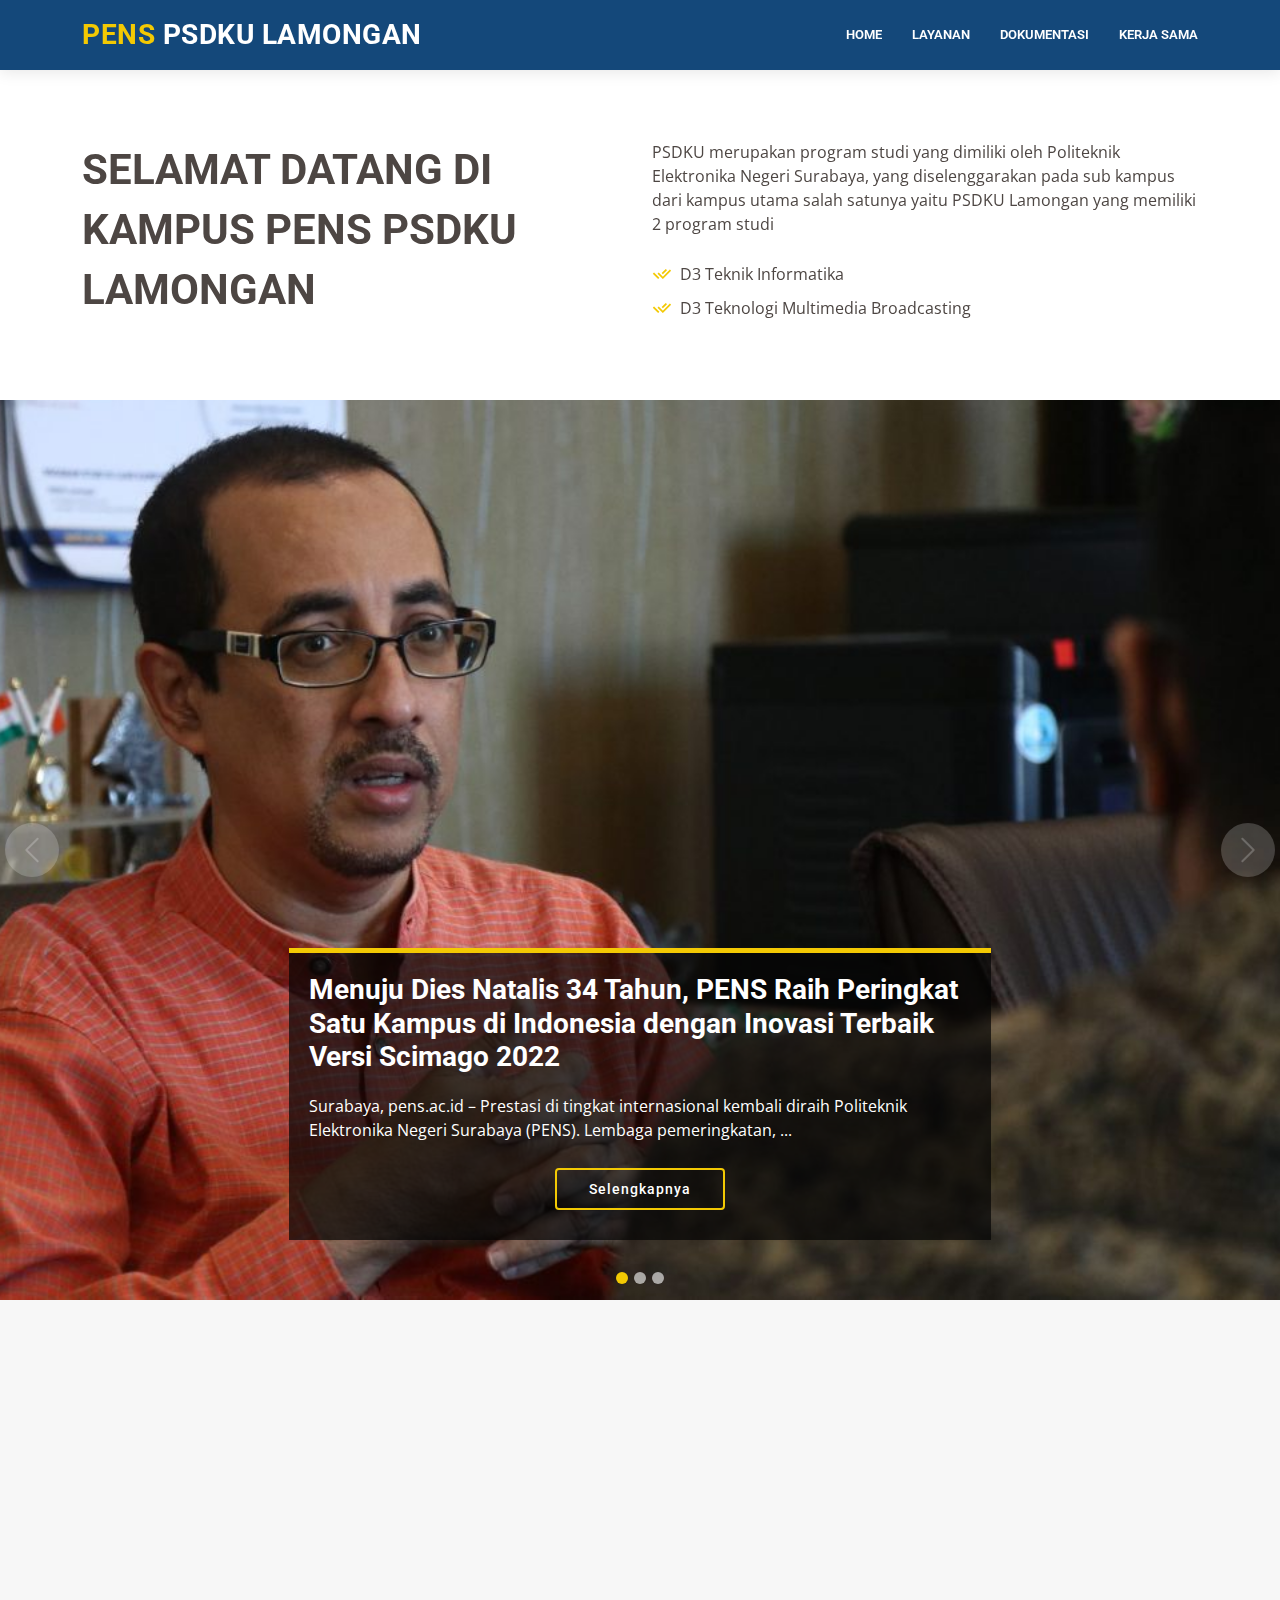
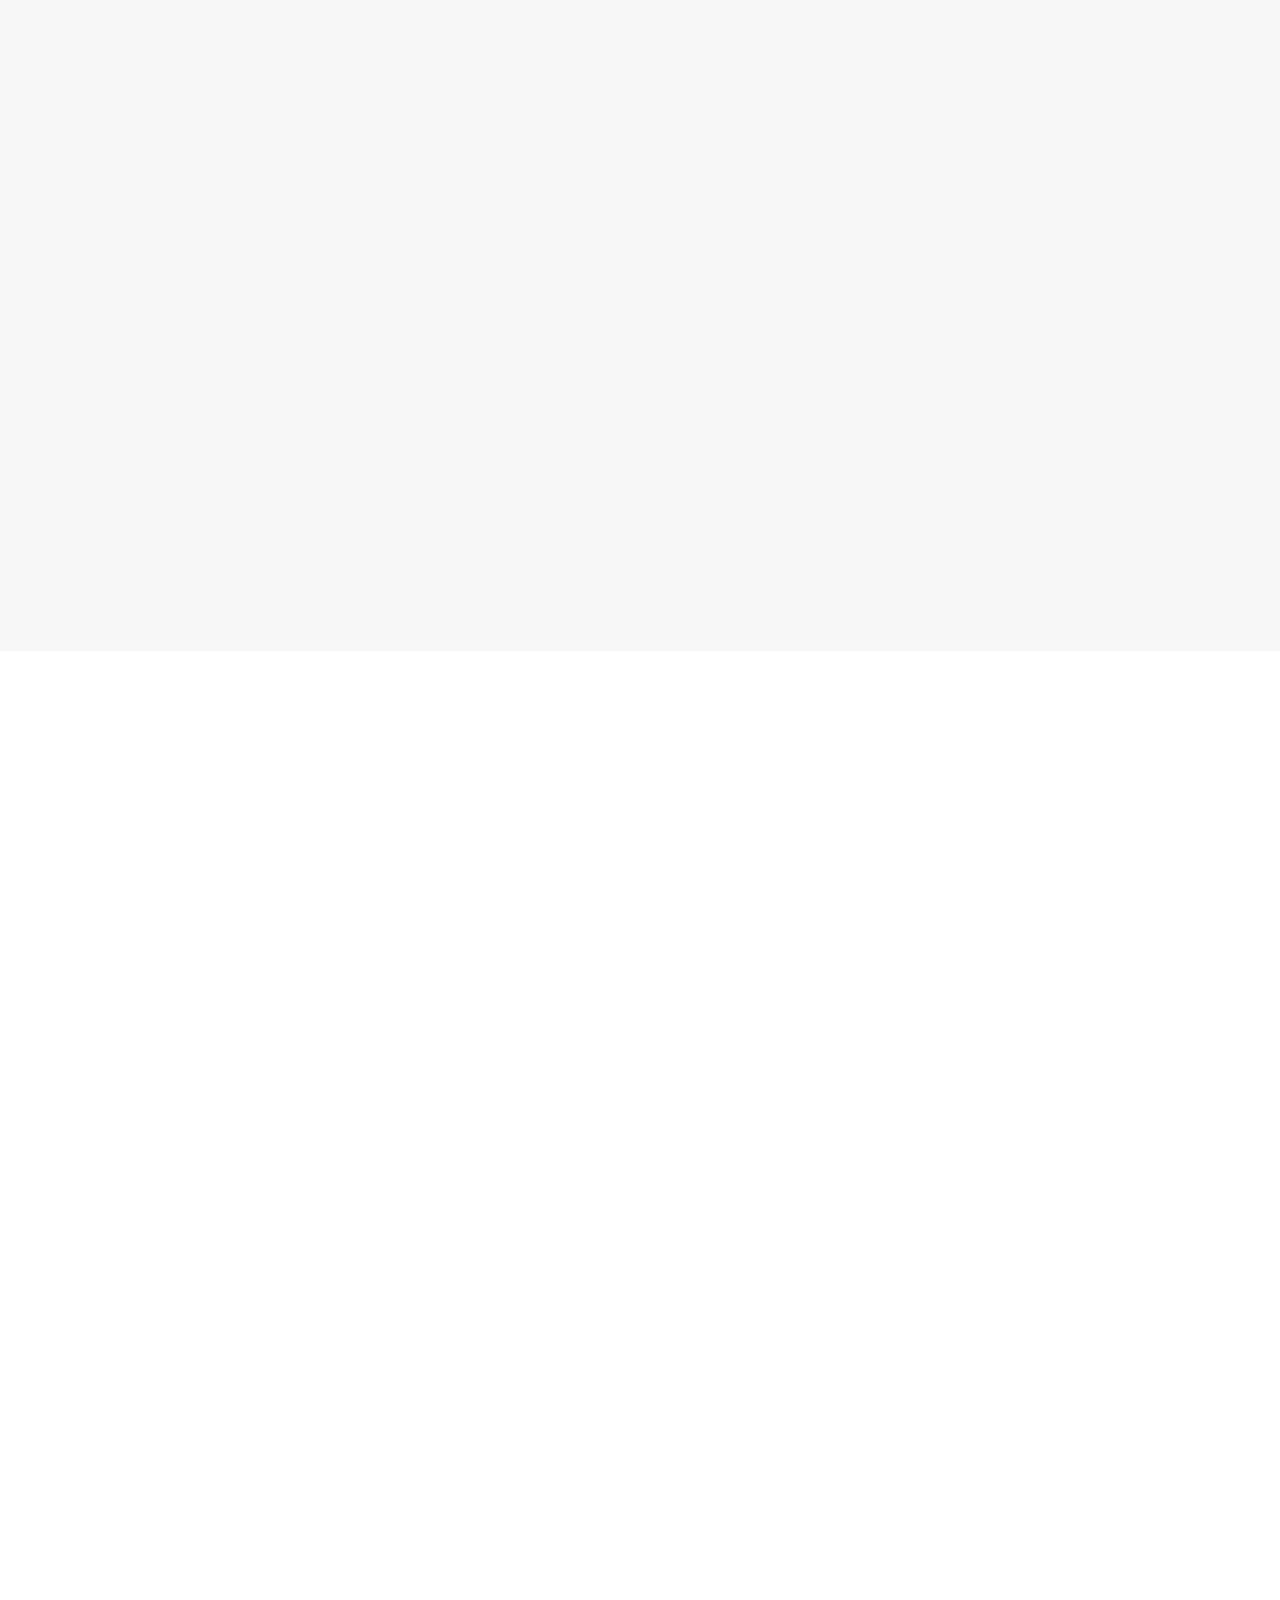
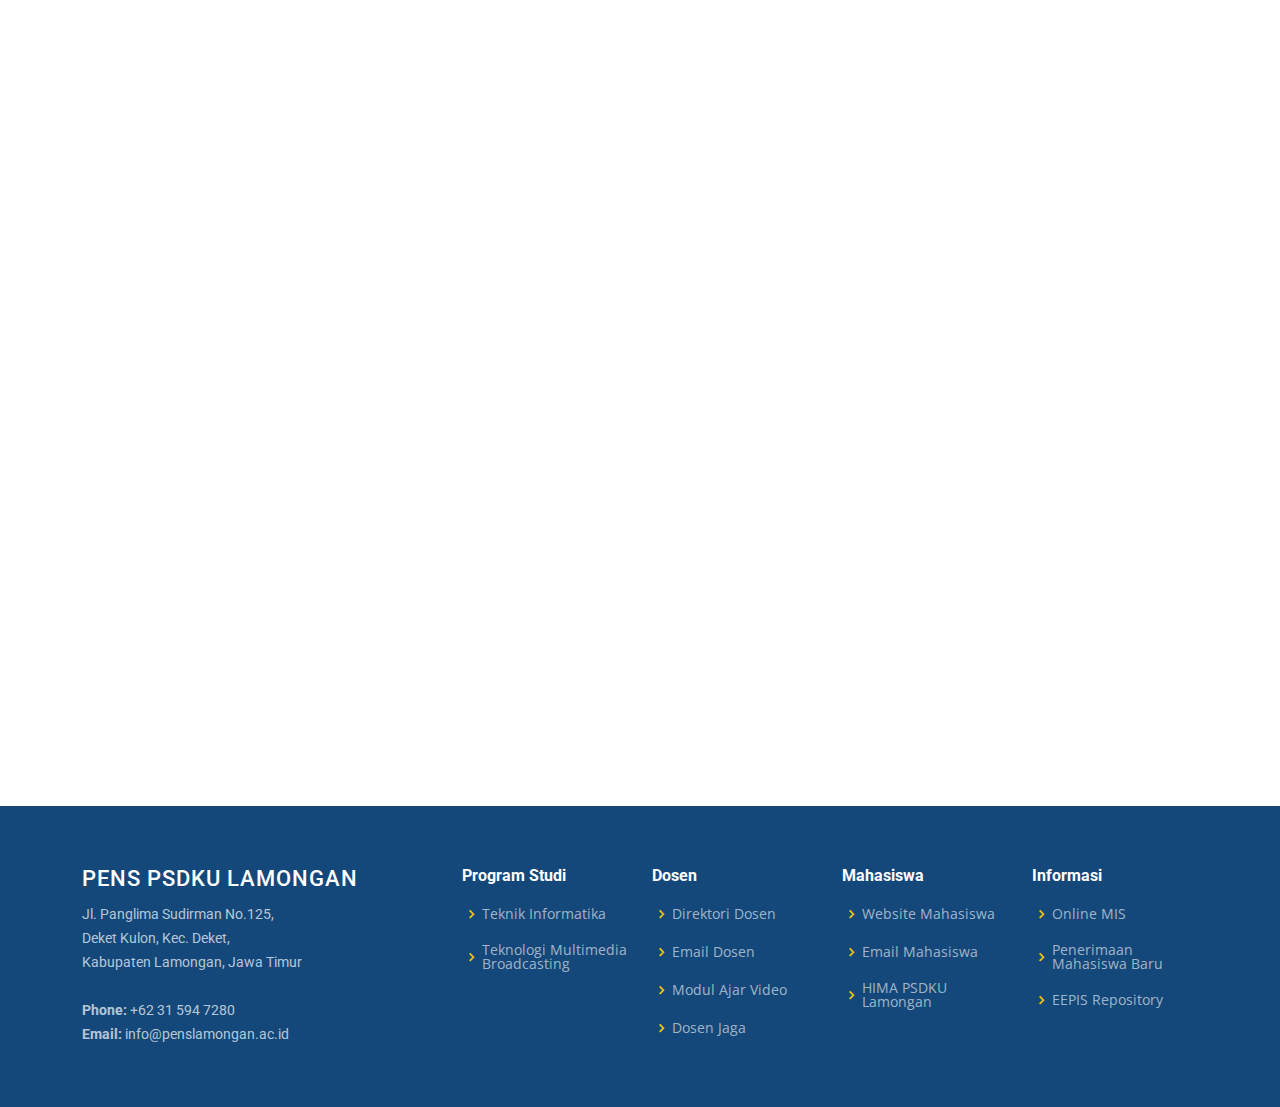
<file: index.html>
<!DOCTYPE html>
<html lang="en">

<head>
  <meta charset="utf-8">
  <meta content="width=device-width, initial-scale=1.0" name="viewport">

  <title>PENS - PSDKU Lamongan</title>
  <meta content="" name="description">
  <meta content="" name="keywords">

  <!-- Favicons -->
  <link href="assets/img/Logo_PENS.png" rel="icon">
  <link href="assets/img/apple-touch-icon.png" rel="apple-touch-icon">

  <!-- Google Fonts -->
  <link href="https://fonts.googleapis.com/css?family=Open+Sans:300,300i,400,400i,600,600i,700,700i|Roboto:300,300i,400,400i,500,500i,600,600i,700,700i|Poppins:300,300i,400,400i,500,500i,600,600i,700,700i" rel="stylesheet">

  <!-- Vendor CSS Files -->
  <link href="assets/vendor/animate.css/animate.min.css" rel="stylesheet">
  <link href="assets/vendor/aos/aos.css" rel="stylesheet">
  <link href="assets/vendor/bootstrap/css/bootstrap.min.css" rel="stylesheet">
  <link href="assets/vendor/bootstrap-icons/bootstrap-icons.css" rel="stylesheet">
  <link href="assets/vendor/boxicons/css/boxicons.min.css" rel="stylesheet">
  <link href="assets/vendor/glightbox/css/glightbox.min.css" rel="stylesheet">
  <link href="assets/vendor/remixicon/remixicon.css" rel="stylesheet">
  <link href="assets/vendor/swiper/swiper-bundle.min.css" rel="stylesheet">

  <!-- Template Main CSS File -->
  <link href="assets/css/style.css" rel="stylesheet">

  <!-- =======================================================
  * Template Name: Company - v4.7.0
  * Template URL: https://bootstrapmade.com/company-free-html-bootstrap-template/
  * Author: BootstrapMade.com
  * License: https://bootstrapmade.com/license/
  ======================================================== -->
</head>

<body>

  <!-- ======= Header ======= -->
  <header id="header" class="fixed-top">
    <div class="container d-flex align-items-center">

      <h1 class="logo me-auto"><a href="index.html"><span>PENS</span> PSDKU Lamongan</a></h1>
      <!-- Uncomment below if you prefer to use an image logo -->
      <!-- <a href="index.html" class="logo me-auto me-lg-0"><img src="assets/img/logo.png" alt="" class="img-fluid"></a>-->

      <nav id="navbar" class="navbar order-last order-lg-0">
        <ul>
          <!-- <li><a href="#hero" class="active">Home</a></li> -->
          <li><a href="#about-us" >Home</a></li>
          <!-- <li><a href="#about-us" >Tentang</a></li> -->

          <!-- <li class="dropdown"><a href="#"><span>Tentang PSDKU</span> <i class="bi bi-chevron-down"></i></a>
            <ul>
              <li><a href="about.html">About Us</a></li>
              <li><a href="team.html">Team</a></li>
              <li><a href="testimonials.html">Testimonials</a></li>
              <li class="dropdown"><a href="#"><span>Deep Drop Down</span> <i class="bi bi-chevron-right"></i></a>
                <ul>
                  <li><a href="#">Deep Drop Down 1</a></li>
                  <li><a href="#">Deep Drop Down 2</a></li>
                  <li><a href="#">Deep Drop Down 3</a></li>
                  <li><a href="#">Deep Drop Down 4</a></li>
                  <li><a href="#">Deep Drop Down 5</a></li>
                </ul>
              </li>
            </ul>
          </li> -->

          <li><a href="#services">Layanan</a></li>
          <li><a href="#portfolio">Dokumentasi</a></li>
          <li><a href="#clients">Kerja Sama</a></li>

        </ul>
        <i class="bi bi-list mobile-nav-toggle"></i>
      </nav><!-- .navbar -->

      <!-- <div class="header-social-links d-flex">
        <a href="#" class="twitter"><i class="bu bi-twitter"></i></a>
        <a href="#" class="facebook"><i class="bu bi-facebook"></i></a>
        <a href="#" class="instagram"><i class="bu bi-instagram"></i></a>
        <a href="#" class="linkedin"><i class="bu bi-linkedin"></i></i></a>
      </div> -->

    </div>
  </header><!-- End Header -->
  <!-- ======= About Us Section ======= -->
  <section id="about-us" class="about-us">
    <div class="container" data-aos="fade-up">

      <div class="row content">
        <div class="col-lg-6" data-aos="fade-right">
          <!-- <h2>Eum ipsam laborum deleniti velitena</h2>
          <h3>Voluptatem dignissimos provident quasi corporis voluptates sit assum perenda sruen jonee trave</h3> -->
          <h2>
            Selamat Datang di Kampus PENS PSDKU Lamongan
          </h2>
        </div>
        <div class="col-lg-6 pt-4 pt-lg-0" data-aos="fade-left">
          <p>
            PSDKU merupakan program studi yang dimiliki oleh Politeknik Elektronika Negeri Surabaya, yang diselenggarakan pada sub kampus dari kampus utama salah satunya yaitu PSDKU Lamongan yang memiliki 2 program studi
          </p>
          <ul>
            <li><i class="ri-check-double-line"></i> D3 Teknik Informatika</li>
            <li><i class="ri-check-double-line"></i> D3 Teknologi Multimedia Broadcasting</li>
          </ul>
          <!-- <p class="fst-italic">
            Lorem ipsum dolor sit amet, consectetur adipiscing elit, sed do eiusmod tempor incididunt ut labore et dolore
            magna aliqua.
          </p> -->
        </div>
      </div>

    </div>
  </section><!-- End About Us Section -->

  <!-- ======= Hero Section ======= -->
  <section id="hero">
    <div id="heroCarousel" data-bs-interval="5000" class="carousel slide carousel-fade" data-bs-ride="carousel">

      <div class="carousel-inner" role="listbox">

        <!-- Slide 1 -->
        <div class="carousel-item active" style="background-image: url(assets/img/slide/slide-1.jpg);">
          <div class="carousel-container">
            <div class="carousel-content animate__animated animate__fadeInUp">
              <!-- <h2>Welcome to <span>Company</span></h2>
              <p>Ut velit est quam dolor ad a aliquid qui aliquid. Sequi ea ut et est quaerat sequi nihil ut aliquam. Occaecati alias dolorem mollitia ut. Similique ea voluptatem. Esse doloremque accusamus repellendus deleniti vel. Minus et tempore modi architecto.</p> -->
              <h2>
                Menuju Dies Natalis 34 Tahun, PENS Raih Peringkat Satu Kampus di Indonesia dengan Inovasi Terbaik Versi Scimago 2022
              </h2>
              <p>
                Surabaya, pens.ac.id – Prestasi di tingkat internasional kembali diraih Politeknik Elektronika Negeri Surabaya (PENS). Lembaga pemeringkatan, ...
              </p>
              <div class="text-center"><a href="" class="btn-get-started">Selengkapnya</a></div>
            </div>
          </div>
        </div>

        <!-- Slide 2 -->
        <div class="carousel-item" style="background-image: url(assets/img/slide/slide-2.png);">
          <div class="carousel-container">
            <div class="carousel-content animate__animated animate__fadeInUp">
              <!-- <h2>Lorem Ipsum Dolor</h2>
              <p>Ut velit est quam dolor ad a aliquid qui aliquid. Sequi ea ut et est quaerat sequi nihil ut aliquam. Occaecati alias dolorem mollitia ut. Similique ea voluptatem. Esse doloremque accusamus repellendus deleniti vel. Minus et tempore modi architecto.</p> -->
              <h2>
                Terapkan Protokol Kesehatan yang Ketat, PENS Gelar Upacara Peringatan Hari Pendidikan Nasional
              </h2>
              <p>
                Surabaya, pens.ac.id – Dalam rangka memperingati Hari Pendidikan Nasional, Politeknik Elektronika Negeri Surabaya (PENS) usai menghelat Upacara, ...
              </p>
              <div class="text-center"><a href="" class="btn-get-started">Selengkapnya</a></div>
            </div>
          </div>
        </div>

        <!-- Slide 3 -->
        <div class="carousel-item" style="background-image: url(assets/img/slide/slide-3.jpg);">
          <div class="carousel-container">
            <div class="carousel-content animate__animated animate__fadeInUp">
              <!-- <h2>Sequi ea ut et est quaerat</h2>
              <p>Ut velit est quam dolor ad a aliquid qui aliquid. Sequi ea ut et est quaerat sequi nihil ut aliquam. Occaecati alias dolorem mollitia ut. Similique ea voluptatem. Esse doloremque accusamus repellendus deleniti vel. Minus et tempore modi architecto.</p> -->
              <h2>
                Melalui Video Bertajuk “Say No to Hoax”, Tim Visifilm PENS Raih Juara Dua Kategori Video Semenit dalam PHECI 2022
              </h2>
              <p>
                Surabaya, pens.ac.id – Enam mahasiswa Program Studi di Luar Kampus Utama (PSDKU) Lamongan Politeknik Elektronika Negeri Surabaya (PENS) yang, ...
              </p>
              <div class="text-center"><a href="" class="btn-get-started">Selengkapnya</a></div>
            </div>
          </div>
        </div>

      </div>

      <a class="carousel-control-prev" href="#heroCarousel" role="button" data-bs-slide="prev">
        <span class="carousel-control-prev-icon bi bi-chevron-left" aria-hidden="true"></span>
      </a>

      <a class="carousel-control-next" href="#heroCarousel" role="button" data-bs-slide="next">
        <span class="carousel-control-next-icon bi bi-chevron-right" aria-hidden="true"></span>
      </a>

      <ol class="carousel-indicators" id="hero-carousel-indicators"></ol>

    </div>
  </section><!-- End Hero -->

  <main id="main">

    <!-- ======= Services Section ======= -->
    <section id="services" class="services section-bg">
      <div class="container" data-aos="fade-up">

        <div class="section-title">
          <h2>Layanan</h2>
        </div>

        <div class="row">
          <div class="col-lg-4 col-md-6 d-flex align-items-stretch" data-aos="zoom-in" data-aos-delay="100">
            <div class="icon-box iconbox-i">
              <div class="icon">
                <svg width="100" height="100" viewBox="0 0 600 600" xmlns="http://www.w3.org/2000/svg">
                  <path stroke="none" stroke-width="0" fill="#f5f5f5" d="M300,521.0016835830174C376.1290562159157,517.8887921683347,466.0731472004068,529.7835943286574,510.70327084640275,468.03025145048787C554.3714126377745,407.6079735673963,508.03601936045806,328.9844924480964,491.2728898941984,256.3432110539036C474.5976632858925,184.082847569629,479.9380746630129,96.60480741107993,416.23090153303,58.64404602377083C348.86323505073057,18.502131276798302,261.93793281208167,40.57373210992963,193.5410806939664,78.93577620505333C130.42746243093433,114.334589627462,98.30271207620316,179.96522072025542,76.75703585869454,249.04625023123273C51.97151888228291,328.5150500222984,13.704378332031375,421.85034740162234,66.52175969318436,486.19268352777647C119.04800174914682,550.1803526380478,217.28368757567262,524.383925680826,300,521.0016835830174"></path>
                </svg>
                <i class='bx bxs-user'></i>
              </div>
              <h4><a href="https://pmb.pens.ac.id/" target="_blank">Penerimaan Mahasiswa Baru</a></h4>
              <p>Voluptatum deleniti atque corrupti quos dolores et quas molestias excepturi</p>
            </div>
          </div>

          <div class="col-lg-4 col-md-6 d-flex align-items-stretch mt-4 mt-md-0" data-aos="zoom-in" data-aos-delay="200">
            <div class="icon-box iconbox-i">
              <div class="icon">
                <svg width="100" height="100" viewBox="0 0 600 600" xmlns="http://www.w3.org/2000/svg">
                  <path stroke="none" stroke-width="0" fill="#f5f5f5" d="M300,582.0697525312426C382.5290701553225,586.8405444964366,449.9789794690241,525.3245884688669,502.5850820975895,461.55621195738473C556.606425686781,396.0723002908107,615.8543463187945,314.28637112970534,586.6730223649479,234.56875336149918C558.9533121215079,158.8439757836574,454.9685369536778,164.00468322053177,381.49747125262974,130.76875717737553C312.15926192815925,99.40240125094834,248.97055460311594,18.661163978235184,179.8680185752513,50.54337015887873C110.5421016452524,82.52863877960104,119.82277516462835,180.83849132639028,109.12597500060166,256.43424936330496C100.08760227029461,320.3096726198365,92.17705696193138,384.0621239912766,124.79988738764834,439.7174275375508C164.83382741302287,508.01625554203684,220.96474134820875,577.5009287672846,300,582.0697525312426"></path>
                </svg>
                <i class="bx bx-file"></i>
              </div>
              <h4><a href="https://jas.pens.ac.id/" target="_blank">Job Arrangement System</a></h4>
              <p>Duis aute irure dolor in reprehenderit in voluptate velit esse cillum dolore</p>
            </div>
          </div>

          <div class="col-lg-4 col-md-6 d-flex align-items-stretch mt-4 mt-lg-0" data-aos="zoom-in" data-aos-delay="300">
            <div class="icon-box iconbox-i">
              <div class="icon">
                <svg width="100" height="100" viewBox="0 0 600 600" xmlns="http://www.w3.org/2000/svg">
                  <path stroke="none" stroke-width="0" fill="#f5f5f5" d="M300,541.5067337569781C382.14930387511276,545.0595476570109,479.8736841581634,548.3450877840088,526.4010558755058,480.5488172755941C571.5218469581645,414.80211281144784,517.5187510058486,332.0715597781072,496.52539010469104,255.14436215662573C477.37192572678356,184.95920475031193,473.57363656557914,105.61284051026155,413.0603344069578,65.22779650032875C343.27470386102294,18.654635553484475,251.2091493199835,5.337323636656869,175.0934190732945,40.62881213300186C97.87086631185822,76.43348514350839,51.98124368387456,156.15599469081315,36.44837278890362,239.84606092416172C21.716077023791087,319.22268207091537,43.775223500013084,401.1760424656574,96.891909868211,461.97329694683043C147.22146801428983,519.5804099606455,223.5754009179313,538.201503339737,300,541.5067337569781"></path>
                </svg>
                <i class='bx bxs-bank'></i>
              </div>
              <h4><a href="https://pico.pens.ac.id/" target="_blank">International Cooperation</a></h4>
              <p>Excepteur sint occaecat cupidatat non proident, sunt in culpa qui officia</p>
            </div>
          </div>

          <div class="col-lg-4 col-md-6 d-flex align-items-stretch mt-4" data-aos="zoom-in" data-aos-delay="100">
            <div class="icon-box iconbox-i">
              <div class="icon">
                <svg width="100" height="100" viewBox="0 0 600 600" xmlns="http://www.w3.org/2000/svg">
                  <path stroke="none" stroke-width="0" fill="#f5f5f5" d="M300,503.46388370962813C374.79870501325706,506.71871716319447,464.8034551963731,527.1746412648533,510.4981551193396,467.86667711651364C555.9287308511215,408.9015244558933,512.6030010748507,327.5744911775523,490.211057578863,256.5855673507754C471.097692560561,195.9906835881958,447.69079081568157,138.11976852964426,395.19560036434837,102.3242989838813C329.3053358748298,57.3949838291264,248.02791733380457,8.279543830951368,175.87071277845988,42.242879143198664C103.41431057327972,76.34704239035025,93.79494320519305,170.9812938413882,81.28167332365135,250.07896920659033C70.17666984294237,320.27484674793965,64.84698225790005,396.69656628748305,111.28512138212992,450.4950937839243C156.20124167950087,502.5303643271138,231.32542653798444,500.4755392045468,300,503.46388370962813"></path>
                </svg>
                <i class='bx bx-laptop'></i>
              </div>
              <h4><a href="https://ethol.pens.ac.id/" target="_blank">Layanan E-learning</a></h4>
              <p>At vero eos et accusamus et iusto odio dignissimos ducimus qui blanditiis</p>
            </div>
          </div>

          <div class="col-lg-4 col-md-6 d-flex align-items-stretch mt-4" data-aos="zoom-in" data-aos-delay="200">
            <div class="icon-box iconbox-i">
              <div class="icon">
                <svg width="100" height="100" viewBox="0 0 600 600" xmlns="http://www.w3.org/2000/svg">
                  <path stroke="none" stroke-width="0" fill="#f5f5f5" d="M300,532.3542879108572C369.38199826031484,532.3153073249985,429.10787420159085,491.63046689027357,474.5244479745417,439.17860296908856C522.8885846962883,383.3225815378663,569.1668002868075,314.3205725914397,550.7432151929288,242.7694973846089C532.6665558377875,172.5657663291529,456.2379748765914,142.6223662098291,390.3689995646985,112.34683881706744C326.66090330228417,83.06452184765237,258.84405631176094,53.51806209861945,193.32584062364296,78.48882559362697C121.61183558270385,105.82097193414197,62.805066853699245,167.19869350419734,48.57481801355237,242.6138429142374C34.843463184063346,315.3850353017275,76.69343916112496,383.4422959591041,125.22947124332185,439.3748458443577C170.7312796277747,491.8107796887764,230.57421082200815,532.3932930995766,300,532.3542879108572"></path>
                </svg>
                <i class='bx bxs-food-menu'></i>
              </div>
              <h4><a href="https://pcic.pens.ac.id/" target="_blank">Inovation & Colaboration</a></h4>
              <p>Quis consequatur saepe eligendi voluptatem consequatur dolor consequuntur</p>
            </div>
          </div>

          <div class="col-lg-4 col-md-6 d-flex align-items-stretch mt-4" data-aos="zoom-in" data-aos-delay="300">
            <div class="icon-box iconbox-i">
              <div class="icon">
                <svg width="100" height="100" viewBox="0 0 600 600" xmlns="http://www.w3.org/2000/svg">
                  <path stroke="none" stroke-width="0" fill="#f5f5f5" d="M300,566.797414625762C385.7384707136149,576.1784315230908,478.7894351017131,552.8928747891023,531.9192734346935,484.94944893311C584.6109503024035,417.5663521118492,582.489472248146,322.67544863468447,553.9536738515405,242.03673114598146C529.1557734026468,171.96086150256528,465.24506316201064,127.66468636344209,395.9583748389544,100.7403814666027C334.2173773831606,76.7482773500951,269.4350130405921,84.62216499799875,207.1952322260088,107.2889140133804C132.92018162631612,134.33871894543012,41.79353780512637,160.00259165414826,22.644507872594943,236.69541883565114C3.319112789854554,314.0945973066697,72.72355303640163,379.243833228382,124.04198916343866,440.3218312028393C172.9286146004772,498.5055451809895,224.45579914871206,558.5317968840102,300,566.797414625762"></path>
                </svg>
                <i class='bx bxs-virus'></i>
              </div>
              <h4><a href="https://www.pens.ac.id/satgas-covid19/" target="_blank">Satgas Covid-19</a></h4>
              <p>Modi nostrum vel laborum. Porro fugit error sit minus sapiente sit aspernatur</p>
            </div>
          </div>

        </div>

      </div>
    </section><!-- End Services Section -->

    <!-- ======= Portfolio Section ======= -->
    <section id="portfolio" class="portfolio">
      <div class="container">

        <div class="row" data-aos="fade-up">
          <div class="col-lg-12 d-flex justify-content-center">
            <ul id="portfolio-flters">
              <li data-filter="*" class="filter-active">Semua</li>
              <li data-filter=".filter-app">Kampus</li>
              <li data-filter=".filter-card">Fasilitas</li>
              <li data-filter=".filter-web">Prestasi</li>
            </ul>
          </div>
        </div>

        <div class="row portfolio-container" data-aos="fade-up">

          <div class="col-lg-4 col-md-6 portfolio-item filter-app">
            <img src="assets/img/portfolio/kampus-1.jpeg" class="img-fluid" alt="">
            <div class="portfolio-info">
              <h4>Kampus</h4>
              <p>Kampus PENS PSDKU Lamongan</p>
              <a href="assets/img/portfolio/kampus-1.jpeg" data-gallery="portfolioGallery" class="portfolio-lightbox preview-link" title="Kampus PENS PSDKU Lamongan"><i class="bx bx-plus"></i></a>
              <a href="portfolio-details.html" class="details-link" title="More Details"><i class="bx bx-link"></i></a>
            </div>
          </div>

          <div class="col-lg-4 col-md-6 portfolio-item filter-web">
            <img src="assets/img/portfolio/prestasi-1.jpg" class="img-fluid" alt="">
            <div class="portfolio-info">
              <h4>Prestasi</h4>
              <p>Juara 2 Vidio Semenit</p>
              <a href="assets/img/portfolio/prestasi-1.jpg" data-gallery="portfolioGallery" class="portfolio-lightbox preview-link" title="Juara 2 Vidio Semenit"><i class="bx bx-plus"></i></a>
              <a href="portfolio-details.html" class="details-link" title="More Details"><i class="bx bx-link"></i></a>
            </div>
          </div>

          <div class="col-lg-4 col-md-6 portfolio-item filter-app">
            <img src="assets/img/portfolio/kampus-1.jpeg" class="img-fluid" alt="">
            <div class="portfolio-info">
              <h4>Kampus</h4>
              <p>Kampus PENS PSDKU Lamongan</p>
              <a href="assets/img/portfolio/kampus-1.jpeg" data-gallery="portfolioGallery" class="portfolio-lightbox preview-link" title="Kampus PENS PSDKU Lamongan"><i class="bx bx-plus"></i></a>
              <a href="#" class="details-link" title="More Details"><i class="bx bx-link"></i></a>
            </div>
          </div>

          <div class="col-lg-4 col-md-6 portfolio-item filter-card">
            <img src="assets/img/portfolio/lab1.jpg" class="img-fluid" alt="">
            <div class="portfolio-info">
              <h4>Fasilitas</h4>
              <p>Lab. Pemrograman</p>
              <a href="assets/img/portfolio/fasilitas-1.jpeg" data-gallery="portfolioGallery" class="portfolio-lightbox preview-link" title="Lab. Pemrograman"><i class="bx bx-plus"></i></a>
              <a href="portfolio-details.html" class="details-link" title="More Details"><i class="bx bx-link"></i></a>
            </div>
          </div>

          <div class="col-lg-4 col-md-6 portfolio-item filter-web">
            <img src="assets/img/portfolio/prestasi-1.jpg" class="img-fluid" alt="">
            <div class="portfolio-info">
              <h4>Prestasi</h4>
              <p>Juara 2 Vidio Semenit</p>
              <a href="assets/img/portfolio/prestasi-1.jpg" data-gallery="portfolioGallery" class="portfolio-lightbox preview-link" title="Juara 2 Vidio Semenit"><i class="bx bx-plus"></i></a>
              <a href="portfolio-details.html" class="details-link" title="More Details"><i class="bx bx-link"></i></a>
            </div>
          </div>

          <div class="col-lg-4 col-md-6 portfolio-item filter-app">
            <img src="assets/img/portfolio/kampus-1.jpeg" class="img-fluid" alt="">
            <div class="portfolio-info">
              <h4>Kampus</h4>
              <p>Kampus PENS PSDKU Lamongan</p>
              <a href="assets/img/portfolio/kampus-1.jpeg" data-gallery="portfolioGallery" class="portfolio-lightbox preview-link" title="Kampus PENS PSDKU Lamongan"><i class="bx bx-plus"></i></a>
              <a href="portfolio-details.html" class="details-link" title="More Details"><i class="bx bx-link"></i></a>
            </div>
          </div>

          <div class="col-lg-4 col-md-6 portfolio-item filter-card">
            <img src="assets/img/portfolio/lab2.jpg" class="img-fluid" alt="">
            <div class="portfolio-info">
              <h4>Fasilitas</h4>
              <p>Lab. Pemrograman</p>
              <a href="assets/img/portfolio/fasilitas-1.jpeg" data-gallery="portfolioGallery" class="portfolio-lightbox preview-link" title="Lab. Pemrograman"><i class="bx bx-plus"></i></a>
              <a href="portfolio-details.html" class="details-link" title="More Details"><i class="bx bx-link"></i></a>
            </div>
          </div>

          <div class="col-lg-4 col-md-6 portfolio-item filter-card">
            <img src="assets/img/portfolio/fasilitas-1.jpeg" class="img-fluid" alt="">
            <div class="portfolio-info">
              <h4>Fasilitas</h4>
              <p>Lab. Pemrograman</p>
              <a href="assets/img/portfolio/fasilitas-1.jpeg" data-gallery="portfolioGallery" class="portfolio-lightbox preview-link" title="Lab. Pemrograman"><i class="bx bx-plus"></i></a>
              <a href="portfolio-details.html" class="details-link" title="More Details"><i class="bx bx-link"></i></a>
            </div>
          </div>

          <div class="col-lg-4 col-md-6 portfolio-item filter-web">
            <img src="assets/img/portfolio/prestasi-1.jpg" class="img-fluid" alt="">
            <div class="portfolio-info">
              <h4>Prestasi</h4>
              <p>Juara 2 Vidio Semenit</p>
              <a href="assets/img/portfolio/prestasi-1.jpg" data-gallery="portfolioGallery" class="portfolio-lightbox preview-link" title="Juara 2 Vidio Semenit"><i class="bx bx-plus"></i></a>
              <a href="portfolio-details.html" class="details-link" title="More Details"><i class="bx bx-link"></i></a>
            </div>
          </div>

        </div>

      </div>
    </section><!-- End Portfolio Section -->

    <!-- ======= Our Clients Section ======= -->
    <section id="clients" class="clients">
      <div class="container" data-aos="fade-up">

        <div class="section-title">
          <h2>Kerja Sama</h2>
        </div>

        <div class="row no-gutters clients-wrap clearfix" data-aos="fade-up">

          <div class="col-lg-3 col-md-4 col-6">
            <div class="client-logo">
              <img src="assets/img/clients/kampus-merdeka.jpeg" class="img-fluid" alt="">
            </div>
          </div>

          <div class="col-lg-3 col-md-4 col-6">
            <div class="client-logo">
              <img src="assets/img/clients/pertamina.jpeg" class="img-fluid" alt="">
            </div>
          </div>

          <div class="col-lg-3 col-md-4 col-6">
            <div class="client-logo">
              <img src="assets/img/clients/mandiri.jpeg" class="img-fluid" alt="">
            </div>
          </div>

          <div class="col-lg-3 col-md-4 col-6">
            <div class="client-logo">
              <img src="assets/img/clients/bank-jatim.jpeg" class="img-fluid" alt="">
            </div>
          </div>

          <div class="col-lg-3 col-md-4 col-6">
            <div class="client-logo">
              <img src="assets/img/clients/tokped.jpeg" class="img-fluid" alt="">
            </div>
          </div>

          <div class="col-lg-3 col-md-4 col-6">
            <div class="client-logo">
              <img src="assets/img/clients/bukalapak.jpeg" class="img-fluid" alt="">
            </div>
          </div>

          <div class="col-lg-3 col-md-4 col-6">
            <div class="client-logo">
              <img src="assets/img/clients/mayora.jpeg" class="img-fluid" alt="">
            </div>
          </div>

          <div class="col-lg-3 col-md-4 col-6">
            <div class="client-logo">
              <img src="assets/img/clients/pos.jpeg" class="img-fluid" alt="">
            </div>
          </div>

        </div>

      </div>
    </section><!-- End Our Clients Section -->

  </main><!-- End #main -->

  <!-- ======= Footer ======= -->
  <footer id="footer">

    <div class="footer-top">
      <div class="container">
        <div class="row">

          <div class="col-lg-4 col-md-6 footer-contact">
            <h3>PENS PSDKU Lamongan</h3>
            <p>
              Jl. Panglima Sudirman No.125,<br>
              Deket Kulon, Kec. Deket,<br>
              Kabupaten Lamongan, Jawa Timur<br><br>
              <strong>Phone:</strong> +62 31 594 7280<br>
              <strong>Email:</strong> info@penslamongan.ac.id<br>
            </p>
          </div>

          <div class="col-lg-2 col-md-6 footer-links">
            <h4>Program Studi</h4>
            <ul>
              <li><i class="bx bx-chevron-right"></i> <a href="#">Teknik Informatika</a></li>
              <li><i class="bx bx-chevron-right"></i> <a href="#">Teknologi Multimedia Broadcasting</a></li>
          </div>

          <div class="col-lg-2 col-md-6 footer-links">
            <h4>Dosen</h4>
            <ul>
              <li><i class="bx bx-chevron-right"></i> <a href="#">Direktori Dosen</a></li>
              <li><i class="bx bx-chevron-right"></i> <a href="#">Email Dosen</a></li>
              <li><i class="bx bx-chevron-right"></i> <a href="#">Modul Ajar Video</a></li>
              <li><i class="bx bx-chevron-right"></i> <a href="#">Dosen Jaga</a></li>
            </ul>
          </div>
          
          <div class="col-lg-2 col-md-6 footer-links">
            <h4>Mahasiswa</h4>
            <ul>
              <li><i class="bx bx-chevron-right"></i> <a href="#">Website Mahasiswa</a></li>
              <li><i class="bx bx-chevron-right"></i> <a href="#">Email Mahasiswa</a></li>
              <li><i class="bx bx-chevron-right"></i> <a href="#">HIMA PSDKU Lamongan</a></li>
          </div>



          <div class="col-lg-2 col-md-6 footer-links">
            <h4>Informasi</h4>
            <ul>
              <li><i class="bx bx-chevron-right"></i> <a href="#">Online MIS</a></li>
              <li><i class="bx bx-chevron-right"></i> <a href="#">Penerimaan Mahasiswa Baru</a></li>
              <li><i class="bx bx-chevron-right"></i> <a href="#">EEPIS Repository</a></li>
            </ul>
          </div>

          <!-- <div class="col-lg-4 col-md-6 footer-newsletter">
            <h4>Join Our Newsletter</h4>
            <p>Tamen quem nulla quae legam multos aute sint culpa legam noster magna</p>
            <form action="" method="post">
              <input type="email" name="email"><input type="submit" value="Subscribe">
            </form>
          </div> -->

        </div>
      </div>
    </div>

    <!-- <div class="container d-md-flex py-4">

      <div class="me-md-auto text-center text-md-start">
        <div class="copyright">
          &copy; Copyright <strong><span>Company</span></strong>. All Rights Reserved
        </div>
        <div class="credits"> -->
          <!-- All the links in the footer should remain intact. -->
          <!-- You can delete the links only if you purchased the pro version. -->
          <!-- Licensing information: https://bootstrapmade.com/license/ -->
          <!-- Purchase the pro version with working PHP/AJAX contact form: https://bootstrapmade.com/company-free-html-bootstrap-template/ -->
          <!-- Designed by <a href="https://bootstrapmade.com/">BootstrapMade</a>
        </div>
      </div>
      <div class="social-links text-center text-md-right pt-3 pt-md-0">
        <a href="#" class="twitter"><i class="bx bxl-twitter"></i></a>
        <a href="#" class="facebook"><i class="bx bxl-facebook"></i></a>
        <a href="#" class="instagram"><i class="bx bxl-instagram"></i></a>
        <a href="#" class="google-plus"><i class="bx bxl-skype"></i></a>
        <a href="#" class="linkedin"><i class="bx bxl-linkedin"></i></a>
      </div>
    </div> -->
  </footer><!-- End Footer -->

  <a href="https://wa.me/6281219203219" target="_blank" class="back-to-top d-flex align-items-center justify-content-center"><i class="bi bi-whatsapp"></i></a>

  <!-- Vendor JS Files -->
  <script src="assets/vendor/aos/aos.js"></script>
  <script src="assets/vendor/bootstrap/js/bootstrap.bundle.min.js"></script>
  <script src="assets/vendor/glightbox/js/glightbox.min.js"></script>
  <script src="assets/vendor/isotope-layout/isotope.pkgd.min.js"></script>
  <script src="assets/vendor/swiper/swiper-bundle.min.js"></script>
  <script src="assets/vendor/waypoints/noframework.waypoints.js"></script>
  <script src="assets/vendor/php-email-form/validate.js"></script>

  <!-- Template Main JS File -->
  <script src="assets/js/main.js"></script>

</body>

</html>
</file>
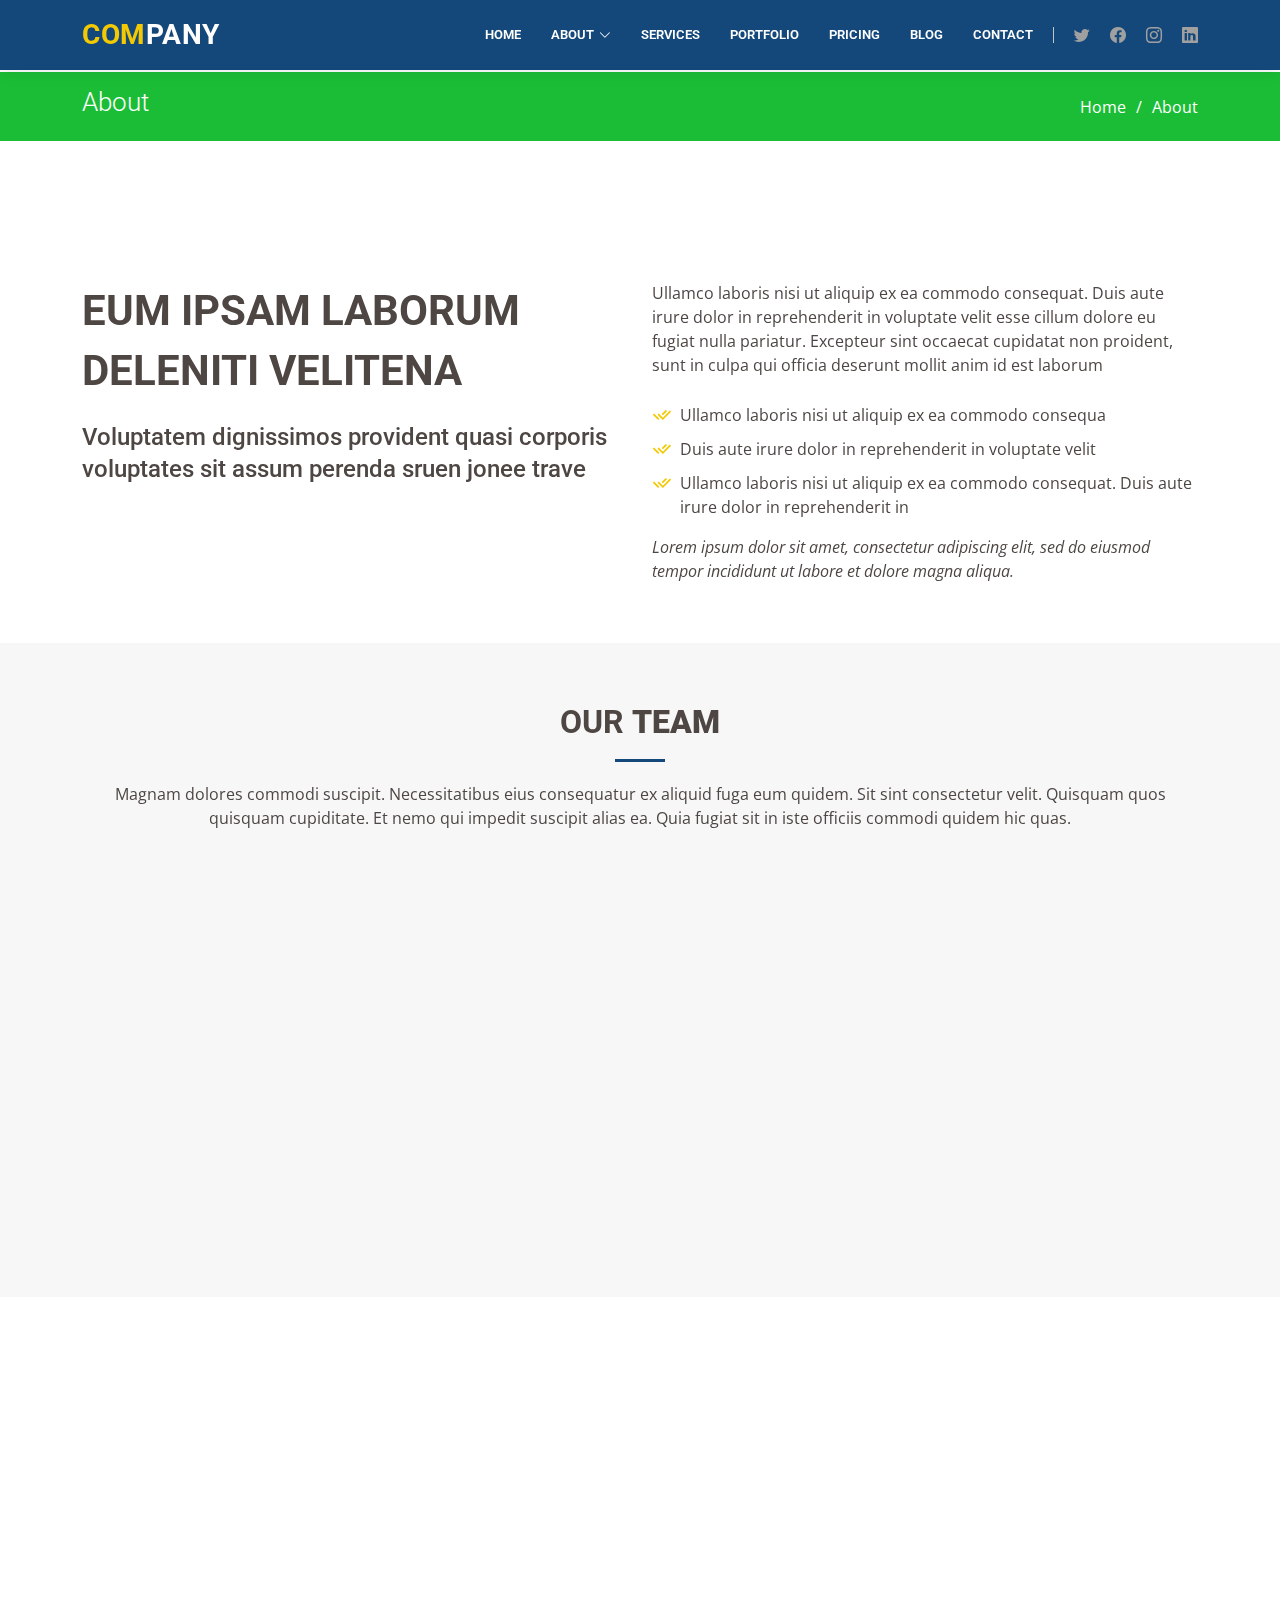
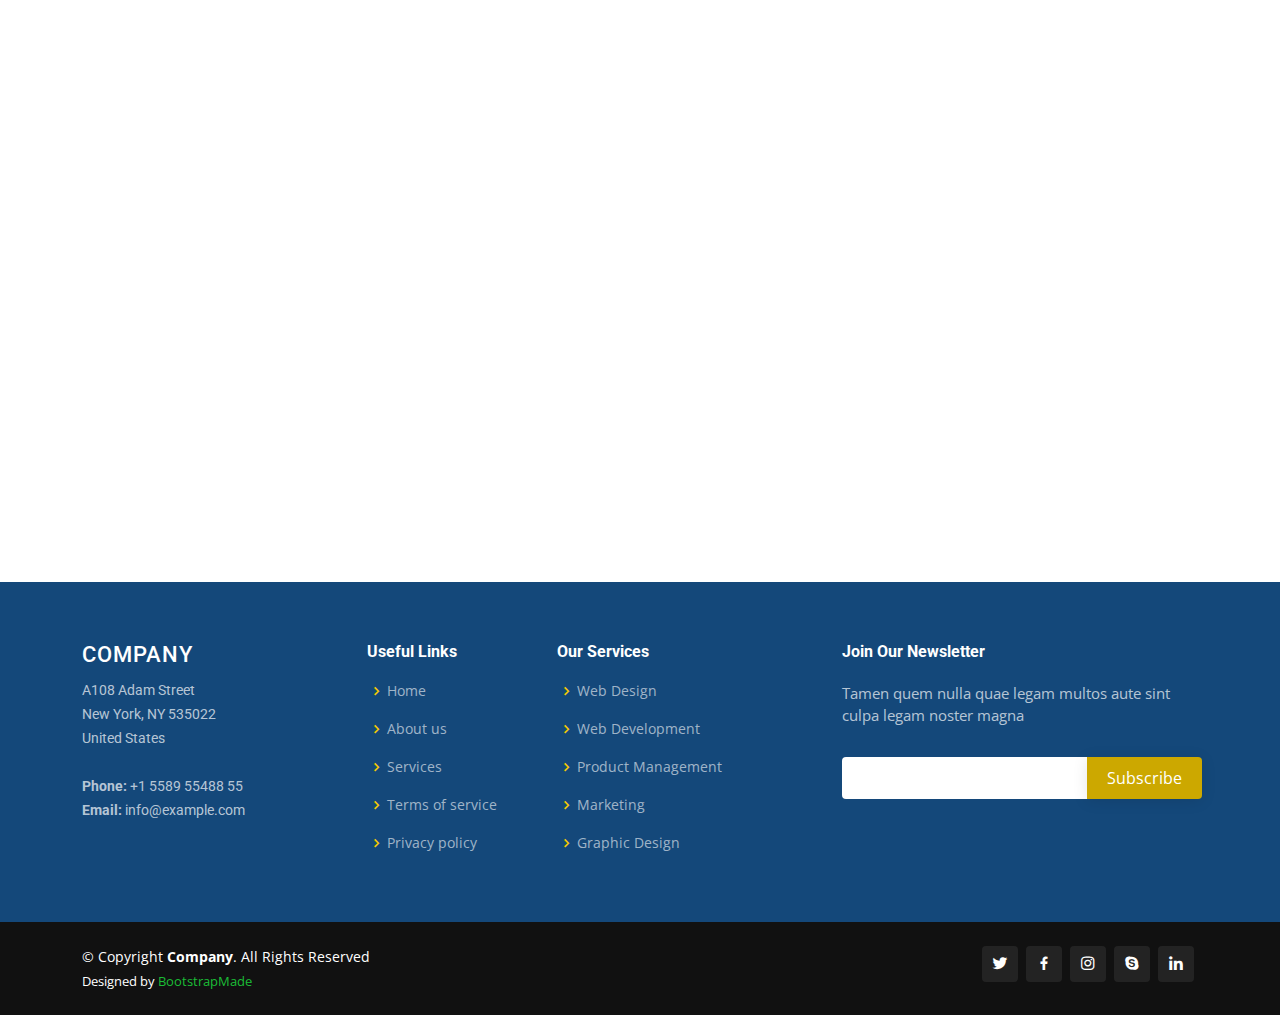
<file: about.html>
<!DOCTYPE html>
<html lang="en">

<head>
  <meta charset="utf-8">
  <meta content="width=device-width, initial-scale=1.0" name="viewport">

  <title>About - Company Bootstrap Template</title>
  <meta content="" name="description">
  <meta content="" name="keywords">

  <!-- Favicons -->
  <link href="assets/img/favicon.png" rel="icon">
  <link href="assets/img/apple-touch-icon.png" rel="apple-touch-icon">

  <!-- Google Fonts -->
  <link href="https://fonts.googleapis.com/css?family=Open+Sans:300,300i,400,400i,600,600i,700,700i|Roboto:300,300i,400,400i,500,500i,600,600i,700,700i|Poppins:300,300i,400,400i,500,500i,600,600i,700,700i" rel="stylesheet">

  <!-- Vendor CSS Files -->
  <link href="assets/vendor/animate.css/animate.min.css" rel="stylesheet">
  <link href="assets/vendor/aos/aos.css" rel="stylesheet">
  <link href="assets/vendor/bootstrap/css/bootstrap.min.css" rel="stylesheet">
  <link href="assets/vendor/bootstrap-icons/bootstrap-icons.css" rel="stylesheet">
  <link href="assets/vendor/boxicons/css/boxicons.min.css" rel="stylesheet">
  <link href="assets/vendor/glightbox/css/glightbox.min.css" rel="stylesheet">
  <link href="assets/vendor/remixicon/remixicon.css" rel="stylesheet">
  <link href="assets/vendor/swiper/swiper-bundle.min.css" rel="stylesheet">

  <!-- Template Main CSS File -->
  <link href="assets/css/style.css" rel="stylesheet">

  <!-- =======================================================
  * Template Name: Company - v4.7.0
  * Template URL: https://bootstrapmade.com/company-free-html-bootstrap-template/
  * Author: BootstrapMade.com
  * License: https://bootstrapmade.com/license/
  ======================================================== -->
</head>

<body>

  <!-- ======= Header ======= -->
  <header id="header" class="fixed-top">
    <div class="container d-flex align-items-center">

      <h1 class="logo me-auto"><a href="index.html"><span>Com</span>pany</a></h1>
      <!-- Uncomment below if you prefer to use an image logo -->
      <!-- <a href="index.html" class="logo me-auto me-lg-0"><img src="assets/img/logo.png" alt="" class="img-fluid"></a>-->

      <nav id="navbar" class="navbar order-last order-lg-0">
        <ul>
          <li><a href="index.html">Home</a></li>

          <li class="dropdown"><a href="#"><span>About</span> <i class="bi bi-chevron-down"></i></a>
            <ul>
              <li><a href="about.html" class="active">About Us</a></li>
              <li><a href="team.html">Team</a></li>
              <li><a href="testimonials.html">Testimonials</a></li>
              <li class="dropdown"><a href="#"><span>Deep Drop Down</span> <i class="bi bi-chevron-right"></i></a>
                <ul>
                  <li><a href="#">Deep Drop Down 1</a></li>
                  <li><a href="#">Deep Drop Down 2</a></li>
                  <li><a href="#">Deep Drop Down 3</a></li>
                  <li><a href="#">Deep Drop Down 4</a></li>
                  <li><a href="#">Deep Drop Down 5</a></li>
                </ul>
              </li>
            </ul>
          </li>

          <li><a href="services.html">Services</a></li>
          <li><a href="portfolio.html">Portfolio</a></li>
          <li><a href="pricing.html">Pricing</a></li>
          <li><a href="blog.html">Blog</a></li>
          <li><a href="contact.html">Contact</a></li>

        </ul>
        <i class="bi bi-list mobile-nav-toggle"></i>
      </nav><!-- .navbar -->

      <div class="header-social-links d-flex">
        <a href="#" class="twitter"><i class="bu bi-twitter"></i></a>
        <a href="#" class="facebook"><i class="bu bi-facebook"></i></a>
        <a href="#" class="instagram"><i class="bu bi-instagram"></i></a>
        <a href="#" class="linkedin"><i class="bu bi-linkedin"></i></i></a>
      </div>

    </div>
  </header><!-- End Header -->

  <main id="main">

    <!-- ======= Breadcrumbs ======= -->
    <section id="breadcrumbs" class="breadcrumbs">
      <div class="container">

        <div class="d-flex justify-content-between align-items-center">
          <h2>About</h2>
          <ol>
            <li><a href="index.html">Home</a></li>
            <li>About</li>
          </ol>
        </div>

      </div>
    </section><!-- End Breadcrumbs -->

    <!-- ======= About Us Section ======= -->
    <section id="about-us" class="about-us">
      <div class="container" data-aos="fade-up">

        <div class="row content">
          <div class="col-lg-6" data-aos="fade-right">
            <h2>Eum ipsam laborum deleniti velitena</h2>
            <h3>Voluptatem dignissimos provident quasi corporis voluptates sit assum perenda sruen jonee trave</h3>
          </div>
          <div class="col-lg-6 pt-4 pt-lg-0" data-aos="fade-left">
            <p>
              Ullamco laboris nisi ut aliquip ex ea commodo consequat. Duis aute irure dolor in reprehenderit in voluptate
              velit esse cillum dolore eu fugiat nulla pariatur. Excepteur sint occaecat cupidatat non proident, sunt in
              culpa qui officia deserunt mollit anim id est laborum
            </p>
            <ul>
              <li><i class="ri-check-double-line"></i> Ullamco laboris nisi ut aliquip ex ea commodo consequa</li>
              <li><i class="ri-check-double-line"></i> Duis aute irure dolor in reprehenderit in voluptate velit</li>
              <li><i class="ri-check-double-line"></i> Ullamco laboris nisi ut aliquip ex ea commodo consequat. Duis aute irure dolor in reprehenderit in</li>
            </ul>
            <p class="fst-italic">
              Lorem ipsum dolor sit amet, consectetur adipiscing elit, sed do eiusmod tempor incididunt ut labore et dolore
              magna aliqua.
            </p>
          </div>
        </div>

      </div>
    </section><!-- End About Us Section -->

    <!-- ======= Our Team Section ======= -->
    <section id="team" class="team section-bg">
      <div class="container">

        <div class="section-title" data-aos="fade-up">
          <h2>Our <strong>Team</strong></h2>
          <p>Magnam dolores commodi suscipit. Necessitatibus eius consequatur ex aliquid fuga eum quidem. Sit sint consectetur velit. Quisquam quos quisquam cupiditate. Et nemo qui impedit suscipit alias ea. Quia fugiat sit in iste officiis commodi quidem hic quas.</p>
        </div>

        <div class="row">

          <div class="col-lg-3 col-md-6 d-flex align-items-stretch">
            <div class="member" data-aos="fade-up">
              <div class="member-img">
                <img src="assets/img/team/team-1.jpg" class="img-fluid" alt="">
                <div class="social">
                  <a href=""><i class="bi bi-twitter"></i></a>
                  <a href=""><i class="bi bi-facebook"></i></a>
                  <a href=""><i class="bi bi-instagram"></i></a>
                  <a href=""><i class="bi bi-linkedin"></i></a>
                </div>
              </div>
              <div class="member-info">
                <h4>Walter White</h4>
                <span>Chief Executive Officer</span>
              </div>
            </div>
          </div>

          <div class="col-lg-3 col-md-6 d-flex align-items-stretch">
            <div class="member" data-aos="fade-up" data-aos-delay="100">
              <div class="member-img">
                <img src="assets/img/team/team-2.jpg" class="img-fluid" alt="">
                <div class="social">
                  <a href=""><i class="bi bi-twitter"></i></a>
                  <a href=""><i class="bi bi-facebook"></i></a>
                  <a href=""><i class="bi bi-instagram"></i></a>
                  <a href=""><i class="bi bi-linkedin"></i></a>
                </div>
              </div>
              <div class="member-info">
                <h4>Sarah Jhonson</h4>
                <span>Product Manager</span>
              </div>
            </div>
          </div>

          <div class="col-lg-3 col-md-6 d-flex align-items-stretch">
            <div class="member" data-aos="fade-up" data-aos-delay="200">
              <div class="member-img">
                <img src="assets/img/team/team-3.jpg" class="img-fluid" alt="">
                <div class="social">
                  <a href=""><i class="bi bi-twitter"></i></a>
                  <a href=""><i class="bi bi-facebook"></i></a>
                  <a href=""><i class="bi bi-instagram"></i></a>
                  <a href=""><i class="bi bi-linkedin"></i></a>
                </div>
              </div>
              <div class="member-info">
                <h4>William Anderson</h4>
                <span>CTO</span>
              </div>
            </div>
          </div>

          <div class="col-lg-3 col-md-6 d-flex align-items-stretch">
            <div class="member" data-aos="fade-up" data-aos-delay="300">
              <div class="member-img">
                <img src="assets/img/team/team-4.jpg" class="img-fluid" alt="">
                <div class="social">
                  <a href=""><i class="bi bi-twitter"></i></a>
                  <a href=""><i class="bi bi-facebook"></i></a>
                  <a href=""><i class="bi bi-instagram"></i></a>
                  <a href=""><i class="bi bi-linkedin"></i></a>
                </div>
              </div>
              <div class="member-info">
                <h4>Amanda Jepson</h4>
                <span>Accountant</span>
              </div>
            </div>
          </div>

        </div>

      </div>
    </section><!-- End Our Team Section -->

    <!-- ======= Our Skills Section ======= -->
    <section id="skills" class="skills">
      <div class="container">

        <div class="section-title" data-aos="fade-up">
          <h2>Our <strong>Skills</strong></h2>
          <p>Magnam dolores commodi suscipit. Necessitatibus eius consequatur ex aliquid fuga eum quidem. Sit sint consectetur velit. Quisquam quos quisquam cupiditate. Et nemo qui impedit suscipit alias ea. Quia fugiat sit in iste officiis commodi quidem hic quas.</p>
        </div>

        <div class="row skills-content">

          <div class="col-lg-6" data-aos="fade-up">

            <div class="progress">
              <span class="skill">HTML <i class="val">100%</i></span>
              <div class="progress-bar-wrap">
                <div class="progress-bar" role="progressbar" aria-valuenow="100" aria-valuemin="0" aria-valuemax="100"></div>
              </div>
            </div>

            <div class="progress">
              <span class="skill">CSS <i class="val">90%</i></span>
              <div class="progress-bar-wrap">
                <div class="progress-bar" role="progressbar" aria-valuenow="90" aria-valuemin="0" aria-valuemax="100"></div>
              </div>
            </div>

            <div class="progress">
              <span class="skill">JavaScript <i class="val">75%</i></span>
              <div class="progress-bar-wrap">
                <div class="progress-bar" role="progressbar" aria-valuenow="75" aria-valuemin="0" aria-valuemax="100"></div>
              </div>
            </div>

          </div>

          <div class="col-lg-6" data-aos="fade-up" data-aos-delay="100">

            <div class="progress">
              <span class="skill">PHP <i class="val">80%</i></span>
              <div class="progress-bar-wrap">
                <div class="progress-bar" role="progressbar" aria-valuenow="80" aria-valuemin="0" aria-valuemax="100"></div>
              </div>
            </div>

            <div class="progress">
              <span class="skill">WordPress/CMS <i class="val">90%</i></span>
              <div class="progress-bar-wrap">
                <div class="progress-bar" role="progressbar" aria-valuenow="90" aria-valuemin="0" aria-valuemax="100"></div>
              </div>
            </div>

            <div class="progress">
              <span class="skill">Photoshop <i class="val">55%</i></span>
              <div class="progress-bar-wrap">
                <div class="progress-bar" role="progressbar" aria-valuenow="55" aria-valuemin="0" aria-valuemax="100"></div>
              </div>
            </div>

          </div>

        </div>

      </div>
    </section><!-- End Our Skills Section -->

    <!-- ======= Our Clients Section ======= -->
    <section id="clients" class="clients">
      <div class="container" data-aos="fade-up">

        <div class="section-title">
          <h2>Clients</h2>
        </div>

        <div class="row no-gutters clients-wrap clearfix" data-aos="fade-up">

          <div class="col-lg-3 col-md-4 col-6">
            <div class="client-logo">
              <img src="assets/img/clients/client-1.png" class="img-fluid" alt="">
            </div>
          </div>

          <div class="col-lg-3 col-md-4 col-6">
            <div class="client-logo">
              <img src="assets/img/clients/client-2.png" class="img-fluid" alt="">
            </div>
          </div>

          <div class="col-lg-3 col-md-4 col-6">
            <div class="client-logo">
              <img src="assets/img/clients/client-3.png" class="img-fluid" alt="">
            </div>
          </div>

          <div class="col-lg-3 col-md-4 col-6">
            <div class="client-logo">
              <img src="assets/img/clients/client-4.png" class="img-fluid" alt="">
            </div>
          </div>

          <div class="col-lg-3 col-md-4 col-6">
            <div class="client-logo">
              <img src="assets/img/clients/client-5.png" class="img-fluid" alt="">
            </div>
          </div>

          <div class="col-lg-3 col-md-4 col-6">
            <div class="client-logo">
              <img src="assets/img/clients/client-6.png" class="img-fluid" alt="">
            </div>
          </div>

          <div class="col-lg-3 col-md-4 col-6">
            <div class="client-logo">
              <img src="assets/img/clients/client-7.png" class="img-fluid" alt="">
            </div>
          </div>

          <div class="col-lg-3 col-md-4 col-6">
            <div class="client-logo">
              <img src="assets/img/clients/client-8.png" class="img-fluid" alt="">
            </div>
          </div>

        </div>

      </div>
    </section><!-- End Our Clients Section -->

  </main><!-- End #main -->

  <!-- ======= Footer ======= -->
  <footer id="footer">

    <div class="footer-top">
      <div class="container">
        <div class="row">

          <div class="col-lg-3 col-md-6 footer-contact">
            <h3>Company</h3>
            <p>
              A108 Adam Street <br>
              New York, NY 535022<br>
              United States <br><br>
              <strong>Phone:</strong> +1 5589 55488 55<br>
              <strong>Email:</strong> info@example.com<br>
            </p>
          </div>

          <div class="col-lg-2 col-md-6 footer-links">
            <h4>Useful Links</h4>
            <ul>
              <li><i class="bx bx-chevron-right"></i> <a href="#">Home</a></li>
              <li><i class="bx bx-chevron-right"></i> <a href="#">About us</a></li>
              <li><i class="bx bx-chevron-right"></i> <a href="#">Services</a></li>
              <li><i class="bx bx-chevron-right"></i> <a href="#">Terms of service</a></li>
              <li><i class="bx bx-chevron-right"></i> <a href="#">Privacy policy</a></li>
            </ul>
          </div>

          <div class="col-lg-3 col-md-6 footer-links">
            <h4>Our Services</h4>
            <ul>
              <li><i class="bx bx-chevron-right"></i> <a href="#">Web Design</a></li>
              <li><i class="bx bx-chevron-right"></i> <a href="#">Web Development</a></li>
              <li><i class="bx bx-chevron-right"></i> <a href="#">Product Management</a></li>
              <li><i class="bx bx-chevron-right"></i> <a href="#">Marketing</a></li>
              <li><i class="bx bx-chevron-right"></i> <a href="#">Graphic Design</a></li>
            </ul>
          </div>

          <div class="col-lg-4 col-md-6 footer-newsletter">
            <h4>Join Our Newsletter</h4>
            <p>Tamen quem nulla quae legam multos aute sint culpa legam noster magna</p>
            <form action="" method="post">
              <input type="email" name="email"><input type="submit" value="Subscribe">
            </form>
          </div>

        </div>
      </div>
    </div>

    <div class="container d-md-flex py-4">

      <div class="me-md-auto text-center text-md-start">
        <div class="copyright">
          &copy; Copyright <strong><span>Company</span></strong>. All Rights Reserved
        </div>
        <div class="credits">
          <!-- All the links in the footer should remain intact. -->
          <!-- You can delete the links only if you purchased the pro version. -->
          <!-- Licensing information: https://bootstrapmade.com/license/ -->
          <!-- Purchase the pro version with working PHP/AJAX contact form: https://bootstrapmade.com/company-free-html-bootstrap-template/ -->
          Designed by <a href="https://bootstrapmade.com/">BootstrapMade</a>
        </div>
      </div>
      <div class="social-links text-center text-md-right pt-3 pt-md-0">
        <a href="#" class="twitter"><i class="bx bxl-twitter"></i></a>
        <a href="#" class="facebook"><i class="bx bxl-facebook"></i></a>
        <a href="#" class="instagram"><i class="bx bxl-instagram"></i></a>
        <a href="#" class="google-plus"><i class="bx bxl-skype"></i></a>
        <a href="#" class="linkedin"><i class="bx bxl-linkedin"></i></a>
      </div>
    </div>
  </footer><!-- End Footer -->

  <a href="#" class="back-to-top d-flex align-items-center justify-content-center"><i class="bi bi-arrow-up-short"></i></a>

  <!-- Vendor JS Files -->
  <script src="assets/vendor/aos/aos.js"></script>
  <script src="assets/vendor/bootstrap/js/bootstrap.bundle.min.js"></script>
  <script src="assets/vendor/glightbox/js/glightbox.min.js"></script>
  <script src="assets/vendor/isotope-layout/isotope.pkgd.min.js"></script>
  <script src="assets/vendor/swiper/swiper-bundle.min.js"></script>
  <script src="assets/vendor/waypoints/noframework.waypoints.js"></script>
  <script src="assets/vendor/php-email-form/validate.js"></script>

  <!-- Template Main JS File -->
  <script src="assets/js/main.js"></script>

</body>

</html>
</file>
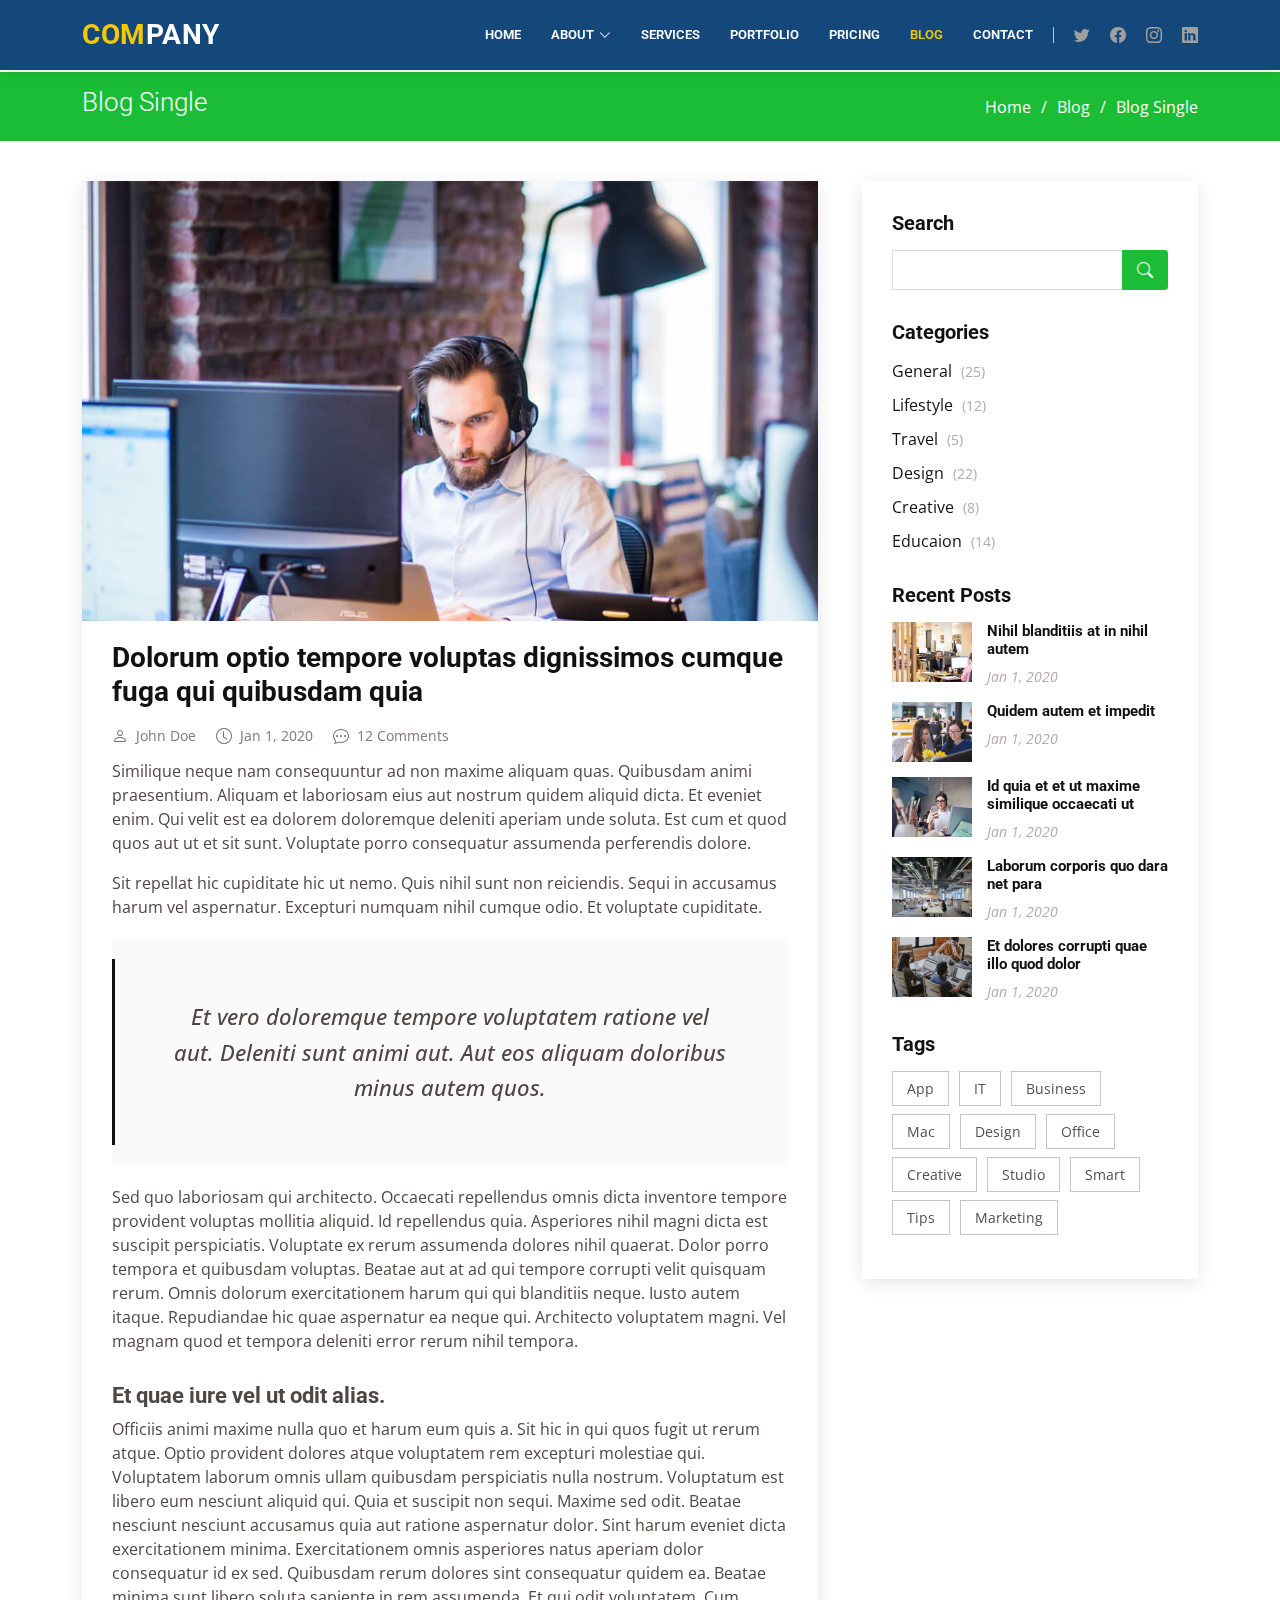
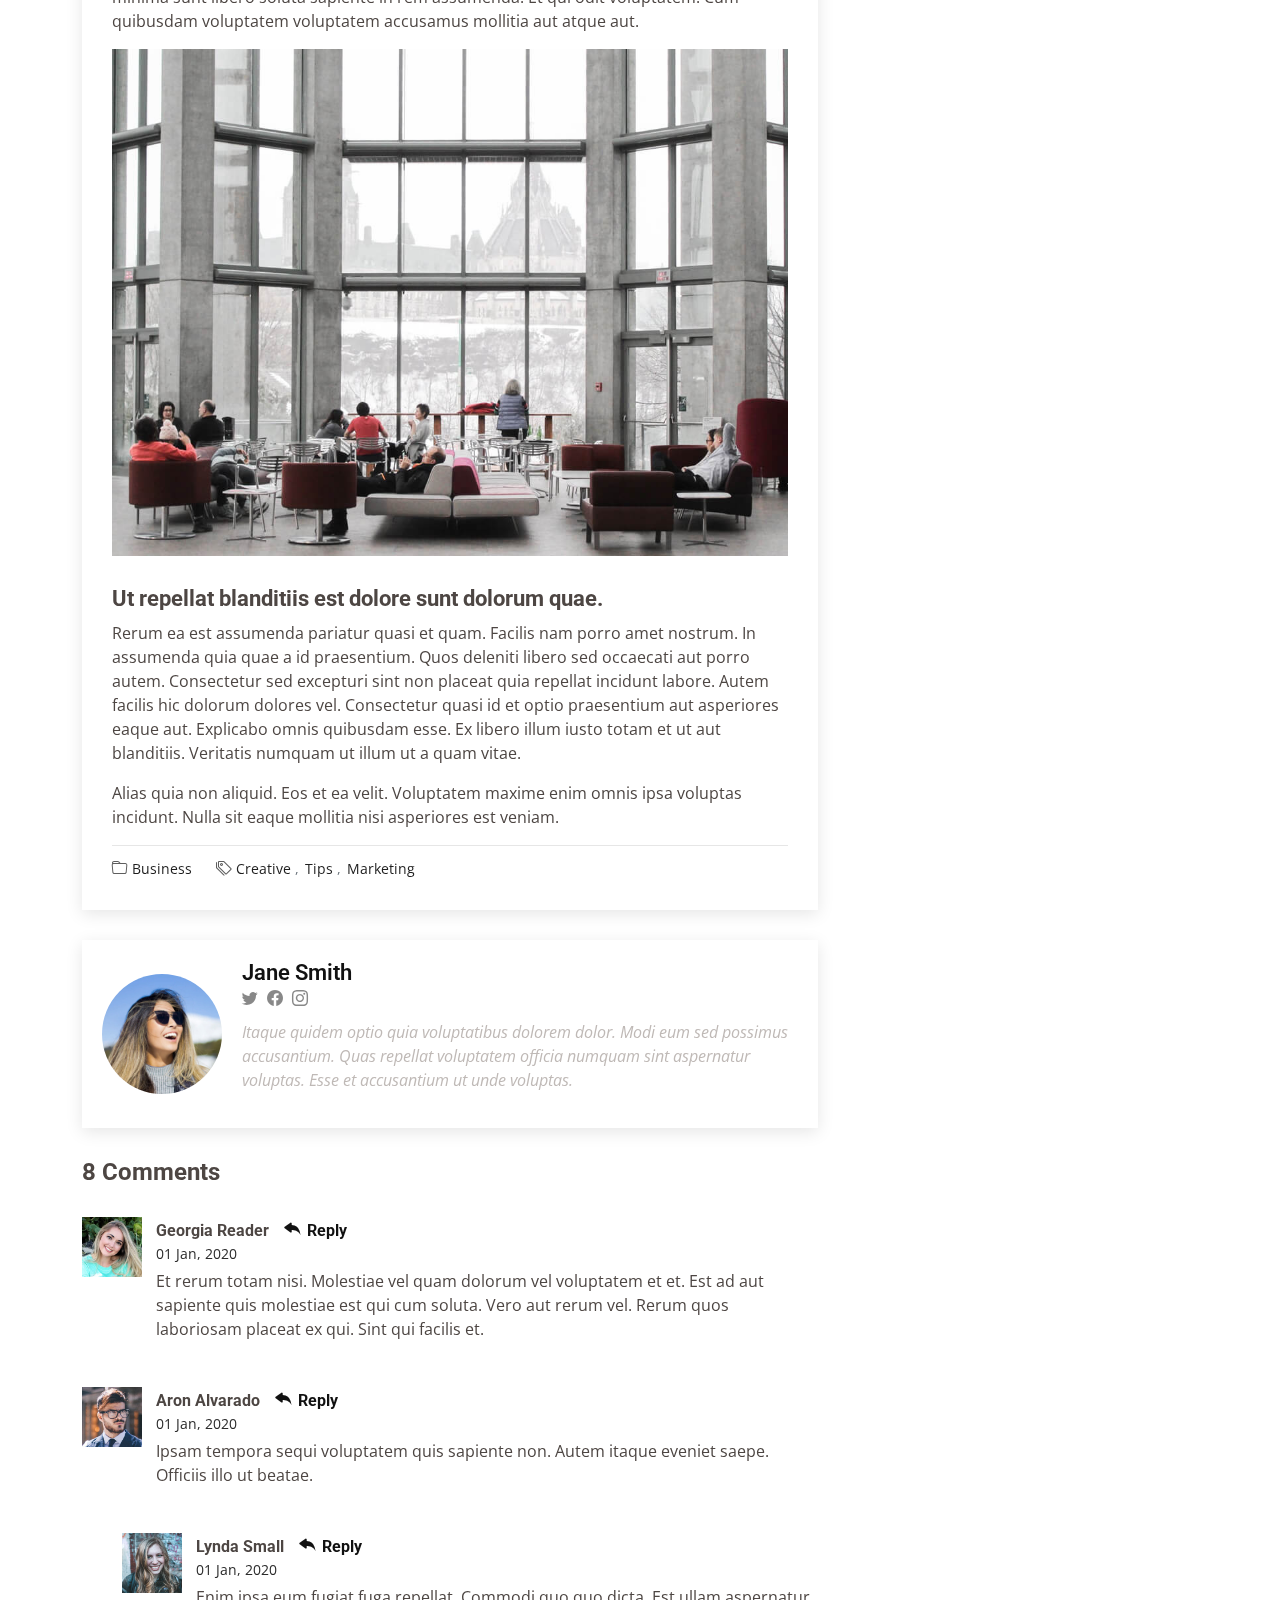
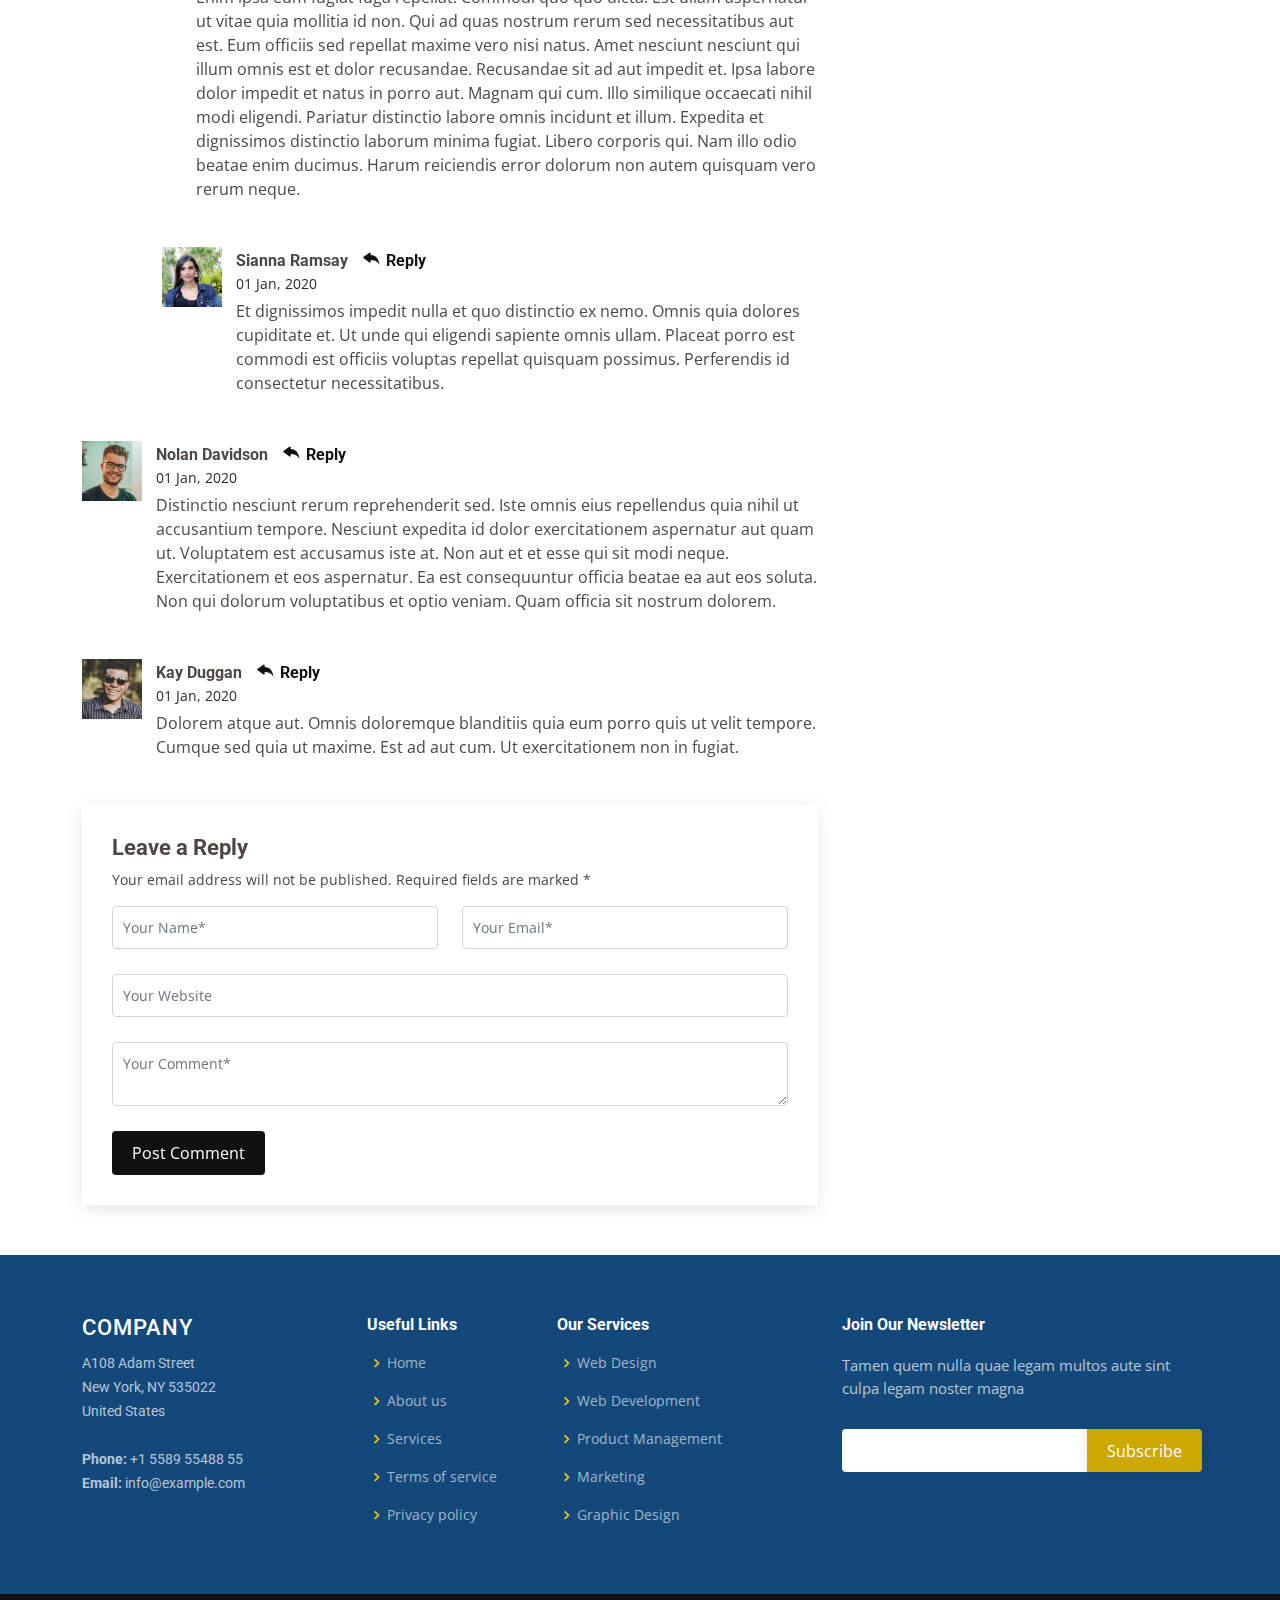
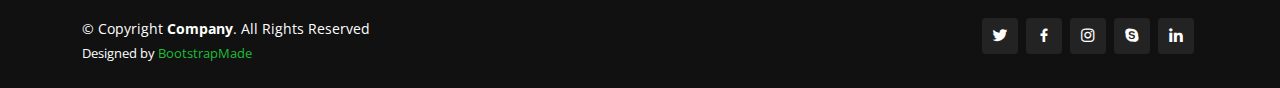
<file: blog-single.html>
<!DOCTYPE html>
<html lang="en">

<head>
  <meta charset="utf-8">
  <meta content="width=device-width, initial-scale=1.0" name="viewport">

  <title>Blog Single - Company Bootstrap Template</title>
  <meta content="" name="description">
  <meta content="" name="keywords">

  <!-- Favicons -->
  <link href="assets/img/favicon.png" rel="icon">
  <link href="assets/img/apple-touch-icon.png" rel="apple-touch-icon">

  <!-- Google Fonts -->
  <link href="https://fonts.googleapis.com/css?family=Open+Sans:300,300i,400,400i,600,600i,700,700i|Roboto:300,300i,400,400i,500,500i,600,600i,700,700i|Poppins:300,300i,400,400i,500,500i,600,600i,700,700i" rel="stylesheet">

  <!-- Vendor CSS Files -->
  <link href="assets/vendor/animate.css/animate.min.css" rel="stylesheet">
  <link href="assets/vendor/aos/aos.css" rel="stylesheet">
  <link href="assets/vendor/bootstrap/css/bootstrap.min.css" rel="stylesheet">
  <link href="assets/vendor/bootstrap-icons/bootstrap-icons.css" rel="stylesheet">
  <link href="assets/vendor/boxicons/css/boxicons.min.css" rel="stylesheet">
  <link href="assets/vendor/glightbox/css/glightbox.min.css" rel="stylesheet">
  <link href="assets/vendor/remixicon/remixicon.css" rel="stylesheet">
  <link href="assets/vendor/swiper/swiper-bundle.min.css" rel="stylesheet">

  <!-- Template Main CSS File -->
  <link href="assets/css/style.css" rel="stylesheet">

  <!-- =======================================================
  * Template Name: Company - v4.7.0
  * Template URL: https://bootstrapmade.com/company-free-html-bootstrap-template/
  * Author: BootstrapMade.com
  * License: https://bootstrapmade.com/license/
  ======================================================== -->
</head>

<body>

  <!-- ======= Header ======= -->
  <header id="header" class="fixed-top">
    <div class="container d-flex align-items-center">

      <h1 class="logo me-auto"><a href="index.html"><span>Com</span>pany</a></h1>
      <!-- Uncomment below if you prefer to use an image logo -->
      <!-- <a href="index.html" class="logo me-auto me-lg-0"><img src="assets/img/logo.png" alt="" class="img-fluid"></a>-->

      <nav id="navbar" class="navbar order-last order-lg-0">
        <ul>
          <li><a href="index.html">Home</a></li>

          <li class="dropdown"><a href="#"><span>About</span> <i class="bi bi-chevron-down"></i></a>
            <ul>
              <li><a href="about.html">About Us</a></li>
              <li><a href="team.html">Team</a></li>
              <li><a href="testimonials.html">Testimonials</a></li>
              <li class="dropdown"><a href="#"><span>Deep Drop Down</span> <i class="bi bi-chevron-right"></i></a>
                <ul>
                  <li><a href="#">Deep Drop Down 1</a></li>
                  <li><a href="#">Deep Drop Down 2</a></li>
                  <li><a href="#">Deep Drop Down 3</a></li>
                  <li><a href="#">Deep Drop Down 4</a></li>
                  <li><a href="#">Deep Drop Down 5</a></li>
                </ul>
              </li>
            </ul>
          </li>

          <li><a href="services.html">Services</a></li>
          <li><a href="portfolio.html">Portfolio</a></li>
          <li><a href="pricing.html">Pricing</a></li>
          <li><a href="blog.html" class="active">Blog</a></li>
          <li><a href="contact.html">Contact</a></li>

        </ul>
        <i class="bi bi-list mobile-nav-toggle"></i>
      </nav><!-- .navbar -->

      <div class="header-social-links d-flex">
        <a href="#" class="twitter"><i class="bu bi-twitter"></i></a>
        <a href="#" class="facebook"><i class="bu bi-facebook"></i></a>
        <a href="#" class="instagram"><i class="bu bi-instagram"></i></a>
        <a href="#" class="linkedin"><i class="bu bi-linkedin"></i></i></a>
      </div>

    </div>
  </header><!-- End Header -->

  <main id="main">

    <!-- ======= Breadcrumbs ======= -->
    <section id="breadcrumbs" class="breadcrumbs">
      <div class="container">

        <div class="d-flex justify-content-between align-items-center">
          <h2>Blog Single</h2>
          <ol>
            <li><a href="index.html">Home</a></li>
            <li><a href="blog.html">Blog</a></li>
            <li>Blog Single</li>
          </ol>
        </div>

      </div>
    </section><!-- End Breadcrumbs -->

    <!-- ======= Blog Single Section ======= -->
    <section id="blog" class="blog">
      <div class="container" data-aos="fade-up">

        <div class="row">

          <div class="col-lg-8 entries">

            <article class="entry entry-single">

              <div class="entry-img">
                <img src="assets/img/blog/blog-1.jpg" alt="" class="img-fluid">
              </div>

              <h2 class="entry-title">
                <a href="blog-single.html">Dolorum optio tempore voluptas dignissimos cumque fuga qui quibusdam quia</a>
              </h2>

              <div class="entry-meta">
                <ul>
                  <li class="d-flex align-items-center"><i class="bi bi-person"></i> <a href="blog-single.html">John Doe</a></li>
                  <li class="d-flex align-items-center"><i class="bi bi-clock"></i> <a href="blog-single.html"><time datetime="2020-01-01">Jan 1, 2020</time></a></li>
                  <li class="d-flex align-items-center"><i class="bi bi-chat-dots"></i> <a href="blog-single.html">12 Comments</a></li>
                </ul>
              </div>

              <div class="entry-content">
                <p>
                  Similique neque nam consequuntur ad non maxime aliquam quas. Quibusdam animi praesentium. Aliquam et laboriosam eius aut nostrum quidem aliquid dicta.
                  Et eveniet enim. Qui velit est ea dolorem doloremque deleniti aperiam unde soluta. Est cum et quod quos aut ut et sit sunt. Voluptate porro consequatur assumenda perferendis dolore.
                </p>

                <p>
                  Sit repellat hic cupiditate hic ut nemo. Quis nihil sunt non reiciendis. Sequi in accusamus harum vel aspernatur. Excepturi numquam nihil cumque odio. Et voluptate cupiditate.
                </p>

                <blockquote>
                  <p>
                    Et vero doloremque tempore voluptatem ratione vel aut. Deleniti sunt animi aut. Aut eos aliquam doloribus minus autem quos.
                  </p>
                </blockquote>

                <p>
                  Sed quo laboriosam qui architecto. Occaecati repellendus omnis dicta inventore tempore provident voluptas mollitia aliquid. Id repellendus quia. Asperiores nihil magni dicta est suscipit perspiciatis. Voluptate ex rerum assumenda dolores nihil quaerat.
                  Dolor porro tempora et quibusdam voluptas. Beatae aut at ad qui tempore corrupti velit quisquam rerum. Omnis dolorum exercitationem harum qui qui blanditiis neque.
                  Iusto autem itaque. Repudiandae hic quae aspernatur ea neque qui. Architecto voluptatem magni. Vel magnam quod et tempora deleniti error rerum nihil tempora.
                </p>

                <h3>Et quae iure vel ut odit alias.</h3>
                <p>
                  Officiis animi maxime nulla quo et harum eum quis a. Sit hic in qui quos fugit ut rerum atque. Optio provident dolores atque voluptatem rem excepturi molestiae qui. Voluptatem laborum omnis ullam quibusdam perspiciatis nulla nostrum. Voluptatum est libero eum nesciunt aliquid qui.
                  Quia et suscipit non sequi. Maxime sed odit. Beatae nesciunt nesciunt accusamus quia aut ratione aspernatur dolor. Sint harum eveniet dicta exercitationem minima. Exercitationem omnis asperiores natus aperiam dolor consequatur id ex sed. Quibusdam rerum dolores sint consequatur quidem ea.
                  Beatae minima sunt libero soluta sapiente in rem assumenda. Et qui odit voluptatem. Cum quibusdam voluptatem voluptatem accusamus mollitia aut atque aut.
                </p>
                <img src="assets/img/blog/blog-inside-post.jpg" class="img-fluid" alt="">

                <h3>Ut repellat blanditiis est dolore sunt dolorum quae.</h3>
                <p>
                  Rerum ea est assumenda pariatur quasi et quam. Facilis nam porro amet nostrum. In assumenda quia quae a id praesentium. Quos deleniti libero sed occaecati aut porro autem. Consectetur sed excepturi sint non placeat quia repellat incidunt labore. Autem facilis hic dolorum dolores vel.
                  Consectetur quasi id et optio praesentium aut asperiores eaque aut. Explicabo omnis quibusdam esse. Ex libero illum iusto totam et ut aut blanditiis. Veritatis numquam ut illum ut a quam vitae.
                </p>
                <p>
                  Alias quia non aliquid. Eos et ea velit. Voluptatem maxime enim omnis ipsa voluptas incidunt. Nulla sit eaque mollitia nisi asperiores est veniam.
                </p>

              </div>

              <div class="entry-footer">
                <i class="bi bi-folder"></i>
                <ul class="cats">
                  <li><a href="#">Business</a></li>
                </ul>

                <i class="bi bi-tags"></i>
                <ul class="tags">
                  <li><a href="#">Creative</a></li>
                  <li><a href="#">Tips</a></li>
                  <li><a href="#">Marketing</a></li>
                </ul>
              </div>

            </article><!-- End blog entry -->

            <div class="blog-author d-flex align-items-center">
              <img src="assets/img/blog/blog-author.jpg" class="rounded-circle float-left" alt="">
              <div>
                <h4>Jane Smith</h4>
                <div class="social-links">
                  <a href="https://twitters.com/#"><i class="bi bi-twitter"></i></a>
                  <a href="https://facebook.com/#"><i class="bi bi-facebook"></i></a>
                  <a href="https://instagram.com/#"><i class="biu bi-instagram"></i></a>
                </div>
                <p>
                  Itaque quidem optio quia voluptatibus dolorem dolor. Modi eum sed possimus accusantium. Quas repellat voluptatem officia numquam sint aspernatur voluptas. Esse et accusantium ut unde voluptas.
                </p>
              </div>
            </div><!-- End blog author bio -->

            <div class="blog-comments">

              <h4 class="comments-count">8 Comments</h4>

              <div id="comment-1" class="comment">
                <div class="d-flex">
                  <div class="comment-img"><img src="assets/img/blog/comments-1.jpg" alt=""></div>
                  <div>
                    <h5><a href="">Georgia Reader</a> <a href="#" class="reply"><i class="bi bi-reply-fill"></i> Reply</a></h5>
                    <time datetime="2020-01-01">01 Jan, 2020</time>
                    <p>
                      Et rerum totam nisi. Molestiae vel quam dolorum vel voluptatem et et. Est ad aut sapiente quis molestiae est qui cum soluta.
                      Vero aut rerum vel. Rerum quos laboriosam placeat ex qui. Sint qui facilis et.
                    </p>
                  </div>
                </div>
              </div><!-- End comment #1 -->

              <div id="comment-2" class="comment">
                <div class="d-flex">
                  <div class="comment-img"><img src="assets/img/blog/comments-2.jpg" alt=""></div>
                  <div>
                    <h5><a href="">Aron Alvarado</a> <a href="#" class="reply"><i class="bi bi-reply-fill"></i> Reply</a></h5>
                    <time datetime="2020-01-01">01 Jan, 2020</time>
                    <p>
                      Ipsam tempora sequi voluptatem quis sapiente non. Autem itaque eveniet saepe. Officiis illo ut beatae.
                    </p>
                  </div>
                </div>

                <div id="comment-reply-1" class="comment comment-reply">
                  <div class="d-flex">
                    <div class="comment-img"><img src="assets/img/blog/comments-3.jpg" alt=""></div>
                    <div>
                      <h5><a href="">Lynda Small</a> <a href="#" class="reply"><i class="bi bi-reply-fill"></i> Reply</a></h5>
                      <time datetime="2020-01-01">01 Jan, 2020</time>
                      <p>
                        Enim ipsa eum fugiat fuga repellat. Commodi quo quo dicta. Est ullam aspernatur ut vitae quia mollitia id non. Qui ad quas nostrum rerum sed necessitatibus aut est. Eum officiis sed repellat maxime vero nisi natus. Amet nesciunt nesciunt qui illum omnis est et dolor recusandae.

                        Recusandae sit ad aut impedit et. Ipsa labore dolor impedit et natus in porro aut. Magnam qui cum. Illo similique occaecati nihil modi eligendi. Pariatur distinctio labore omnis incidunt et illum. Expedita et dignissimos distinctio laborum minima fugiat.

                        Libero corporis qui. Nam illo odio beatae enim ducimus. Harum reiciendis error dolorum non autem quisquam vero rerum neque.
                      </p>
                    </div>
                  </div>

                  <div id="comment-reply-2" class="comment comment-reply">
                    <div class="d-flex">
                      <div class="comment-img"><img src="assets/img/blog/comments-4.jpg" alt=""></div>
                      <div>
                        <h5><a href="">Sianna Ramsay</a> <a href="#" class="reply"><i class="bi bi-reply-fill"></i> Reply</a></h5>
                        <time datetime="2020-01-01">01 Jan, 2020</time>
                        <p>
                          Et dignissimos impedit nulla et quo distinctio ex nemo. Omnis quia dolores cupiditate et. Ut unde qui eligendi sapiente omnis ullam. Placeat porro est commodi est officiis voluptas repellat quisquam possimus. Perferendis id consectetur necessitatibus.
                        </p>
                      </div>
                    </div>

                  </div><!-- End comment reply #2-->

                </div><!-- End comment reply #1-->

              </div><!-- End comment #2-->

              <div id="comment-3" class="comment">
                <div class="d-flex">
                  <div class="comment-img"><img src="assets/img/blog/comments-5.jpg" alt=""></div>
                  <div>
                    <h5><a href="">Nolan Davidson</a> <a href="#" class="reply"><i class="bi bi-reply-fill"></i> Reply</a></h5>
                    <time datetime="2020-01-01">01 Jan, 2020</time>
                    <p>
                      Distinctio nesciunt rerum reprehenderit sed. Iste omnis eius repellendus quia nihil ut accusantium tempore. Nesciunt expedita id dolor exercitationem aspernatur aut quam ut. Voluptatem est accusamus iste at.
                      Non aut et et esse qui sit modi neque. Exercitationem et eos aspernatur. Ea est consequuntur officia beatae ea aut eos soluta. Non qui dolorum voluptatibus et optio veniam. Quam officia sit nostrum dolorem.
                    </p>
                  </div>
                </div>

              </div><!-- End comment #3 -->

              <div id="comment-4" class="comment">
                <div class="d-flex">
                  <div class="comment-img"><img src="assets/img/blog/comments-6.jpg" alt=""></div>
                  <div>
                    <h5><a href="">Kay Duggan</a> <a href="#" class="reply"><i class="bi bi-reply-fill"></i> Reply</a></h5>
                    <time datetime="2020-01-01">01 Jan, 2020</time>
                    <p>
                      Dolorem atque aut. Omnis doloremque blanditiis quia eum porro quis ut velit tempore. Cumque sed quia ut maxime. Est ad aut cum. Ut exercitationem non in fugiat.
                    </p>
                  </div>
                </div>

              </div><!-- End comment #4 -->

              <div class="reply-form">
                <h4>Leave a Reply</h4>
                <p>Your email address will not be published. Required fields are marked * </p>
                <form action="">
                  <div class="row">
                    <div class="col-md-6 form-group">
                      <input name="name" type="text" class="form-control" placeholder="Your Name*">
                    </div>
                    <div class="col-md-6 form-group">
                      <input name="email" type="text" class="form-control" placeholder="Your Email*">
                    </div>
                  </div>
                  <div class="row">
                    <div class="col form-group">
                      <input name="website" type="text" class="form-control" placeholder="Your Website">
                    </div>
                  </div>
                  <div class="row">
                    <div class="col form-group">
                      <textarea name="comment" class="form-control" placeholder="Your Comment*"></textarea>
                    </div>
                  </div>
                  <button type="submit" class="btn btn-primary">Post Comment</button>

                </form>

              </div>

            </div><!-- End blog comments -->

          </div><!-- End blog entries list -->

          <div class="col-lg-4">

            <div class="sidebar">

              <h3 class="sidebar-title">Search</h3>
              <div class="sidebar-item search-form">
                <form action="">
                  <input type="text">
                  <button type="submit"><i class="bi bi-search"></i></button>
                </form>
              </div><!-- End sidebar search formn-->

              <h3 class="sidebar-title">Categories</h3>
              <div class="sidebar-item categories">
                <ul>
                  <li><a href="#">General <span>(25)</span></a></li>
                  <li><a href="#">Lifestyle <span>(12)</span></a></li>
                  <li><a href="#">Travel <span>(5)</span></a></li>
                  <li><a href="#">Design <span>(22)</span></a></li>
                  <li><a href="#">Creative <span>(8)</span></a></li>
                  <li><a href="#">Educaion <span>(14)</span></a></li>
                </ul>
              </div><!-- End sidebar categories-->

              <h3 class="sidebar-title">Recent Posts</h3>
              <div class="sidebar-item recent-posts">
                <div class="post-item clearfix">
                  <img src="assets/img/blog/blog-recent-1.jpg" alt="">
                  <h4><a href="blog-single.html">Nihil blanditiis at in nihil autem</a></h4>
                  <time datetime="2020-01-01">Jan 1, 2020</time>
                </div>

                <div class="post-item clearfix">
                  <img src="assets/img/blog/blog-recent-2.jpg" alt="">
                  <h4><a href="blog-single.html">Quidem autem et impedit</a></h4>
                  <time datetime="2020-01-01">Jan 1, 2020</time>
                </div>

                <div class="post-item clearfix">
                  <img src="assets/img/blog/blog-recent-3.jpg" alt="">
                  <h4><a href="blog-single.html">Id quia et et ut maxime similique occaecati ut</a></h4>
                  <time datetime="2020-01-01">Jan 1, 2020</time>
                </div>

                <div class="post-item clearfix">
                  <img src="assets/img/blog/blog-recent-4.jpg" alt="">
                  <h4><a href="blog-single.html">Laborum corporis quo dara net para</a></h4>
                  <time datetime="2020-01-01">Jan 1, 2020</time>
                </div>

                <div class="post-item clearfix">
                  <img src="assets/img/blog/blog-recent-5.jpg" alt="">
                  <h4><a href="blog-single.html">Et dolores corrupti quae illo quod dolor</a></h4>
                  <time datetime="2020-01-01">Jan 1, 2020</time>
                </div>

              </div><!-- End sidebar recent posts-->

              <h3 class="sidebar-title">Tags</h3>
              <div class="sidebar-item tags">
                <ul>
                  <li><a href="#">App</a></li>
                  <li><a href="#">IT</a></li>
                  <li><a href="#">Business</a></li>
                  <li><a href="#">Mac</a></li>
                  <li><a href="#">Design</a></li>
                  <li><a href="#">Office</a></li>
                  <li><a href="#">Creative</a></li>
                  <li><a href="#">Studio</a></li>
                  <li><a href="#">Smart</a></li>
                  <li><a href="#">Tips</a></li>
                  <li><a href="#">Marketing</a></li>
                </ul>
              </div><!-- End sidebar tags-->

            </div><!-- End sidebar -->

          </div><!-- End blog sidebar -->

        </div>

      </div>
    </section><!-- End Blog Single Section -->

  </main><!-- End #main -->

  <!-- ======= Footer ======= -->
  <footer id="footer">

    <div class="footer-top">
      <div class="container">
        <div class="row">

          <div class="col-lg-3 col-md-6 footer-contact">
            <h3>Company</h3>
            <p>
              A108 Adam Street <br>
              New York, NY 535022<br>
              United States <br><br>
              <strong>Phone:</strong> +1 5589 55488 55<br>
              <strong>Email:</strong> info@example.com<br>
            </p>
          </div>

          <div class="col-lg-2 col-md-6 footer-links">
            <h4>Useful Links</h4>
            <ul>
              <li><i class="bx bx-chevron-right"></i> <a href="#">Home</a></li>
              <li><i class="bx bx-chevron-right"></i> <a href="#">About us</a></li>
              <li><i class="bx bx-chevron-right"></i> <a href="#">Services</a></li>
              <li><i class="bx bx-chevron-right"></i> <a href="#">Terms of service</a></li>
              <li><i class="bx bx-chevron-right"></i> <a href="#">Privacy policy</a></li>
            </ul>
          </div>

          <div class="col-lg-3 col-md-6 footer-links">
            <h4>Our Services</h4>
            <ul>
              <li><i class="bx bx-chevron-right"></i> <a href="#">Web Design</a></li>
              <li><i class="bx bx-chevron-right"></i> <a href="#">Web Development</a></li>
              <li><i class="bx bx-chevron-right"></i> <a href="#">Product Management</a></li>
              <li><i class="bx bx-chevron-right"></i> <a href="#">Marketing</a></li>
              <li><i class="bx bx-chevron-right"></i> <a href="#">Graphic Design</a></li>
            </ul>
          </div>

          <div class="col-lg-4 col-md-6 footer-newsletter">
            <h4>Join Our Newsletter</h4>
            <p>Tamen quem nulla quae legam multos aute sint culpa legam noster magna</p>
            <form action="" method="post">
              <input type="email" name="email"><input type="submit" value="Subscribe">
            </form>
          </div>

        </div>
      </div>
    </div>

    <div class="container d-md-flex py-4">

      <div class="me-md-auto text-center text-md-start">
        <div class="copyright">
          &copy; Copyright <strong><span>Company</span></strong>. All Rights Reserved
        </div>
        <div class="credits">
          <!-- All the links in the footer should remain intact. -->
          <!-- You can delete the links only if you purchased the pro version. -->
          <!-- Licensing information: https://bootstrapmade.com/license/ -->
          <!-- Purchase the pro version with working PHP/AJAX contact form: https://bootstrapmade.com/company-free-html-bootstrap-template/ -->
          Designed by <a href="https://bootstrapmade.com/">BootstrapMade</a>
        </div>
      </div>
      <div class="social-links text-center text-md-right pt-3 pt-md-0">
        <a href="#" class="twitter"><i class="bx bxl-twitter"></i></a>
        <a href="#" class="facebook"><i class="bx bxl-facebook"></i></a>
        <a href="#" class="instagram"><i class="bx bxl-instagram"></i></a>
        <a href="#" class="google-plus"><i class="bx bxl-skype"></i></a>
        <a href="#" class="linkedin"><i class="bx bxl-linkedin"></i></a>
      </div>
    </div>
  </footer><!-- End Footer -->

  <a href="#" class="back-to-top d-flex align-items-center justify-content-center"><i class="bi bi-arrow-up-short"></i></a>

  <!-- Vendor JS Files -->
  <script src="assets/vendor/aos/aos.js"></script>
  <script src="assets/vendor/bootstrap/js/bootstrap.bundle.min.js"></script>
  <script src="assets/vendor/glightbox/js/glightbox.min.js"></script>
  <script src="assets/vendor/isotope-layout/isotope.pkgd.min.js"></script>
  <script src="assets/vendor/swiper/swiper-bundle.min.js"></script>
  <script src="assets/vendor/waypoints/noframework.waypoints.js"></script>
  <script src="assets/vendor/php-email-form/validate.js"></script>

  <!-- Template Main JS File -->
  <script src="assets/js/main.js"></script>

</body>

</html>
</file>
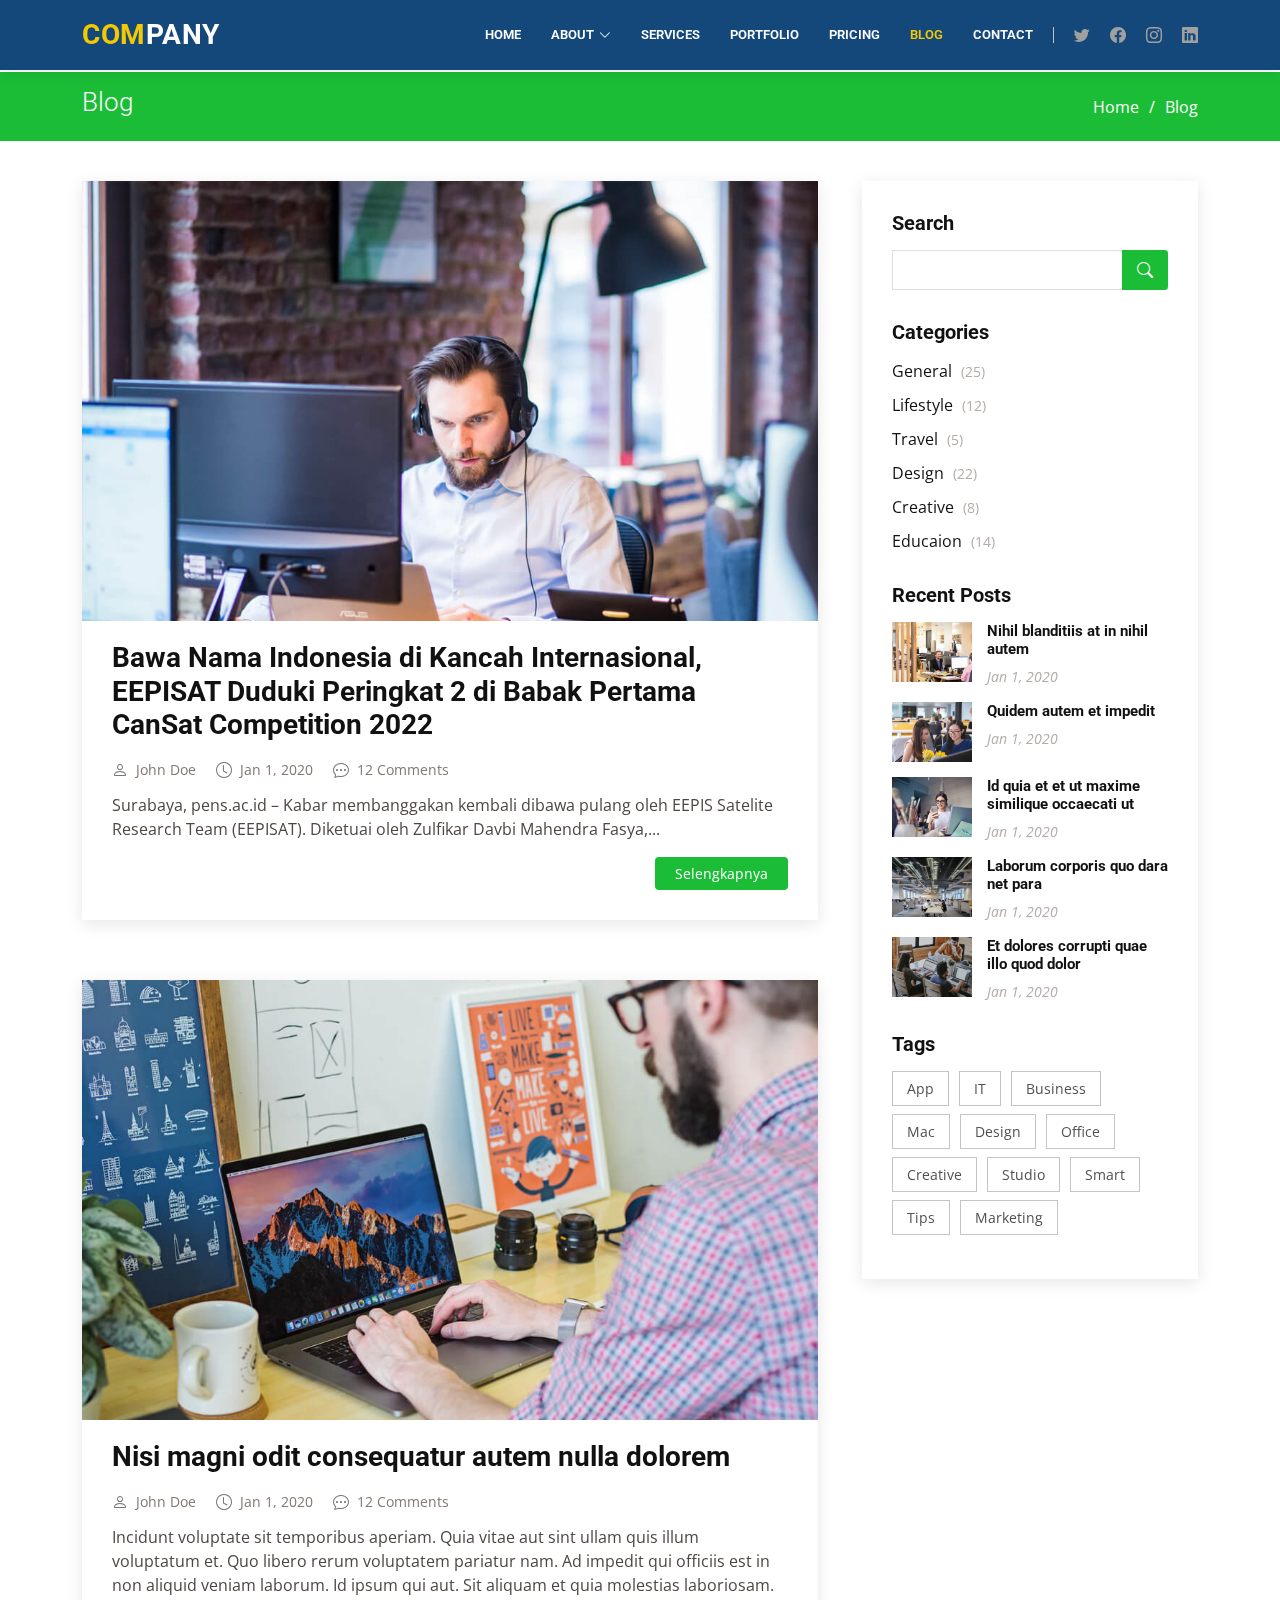
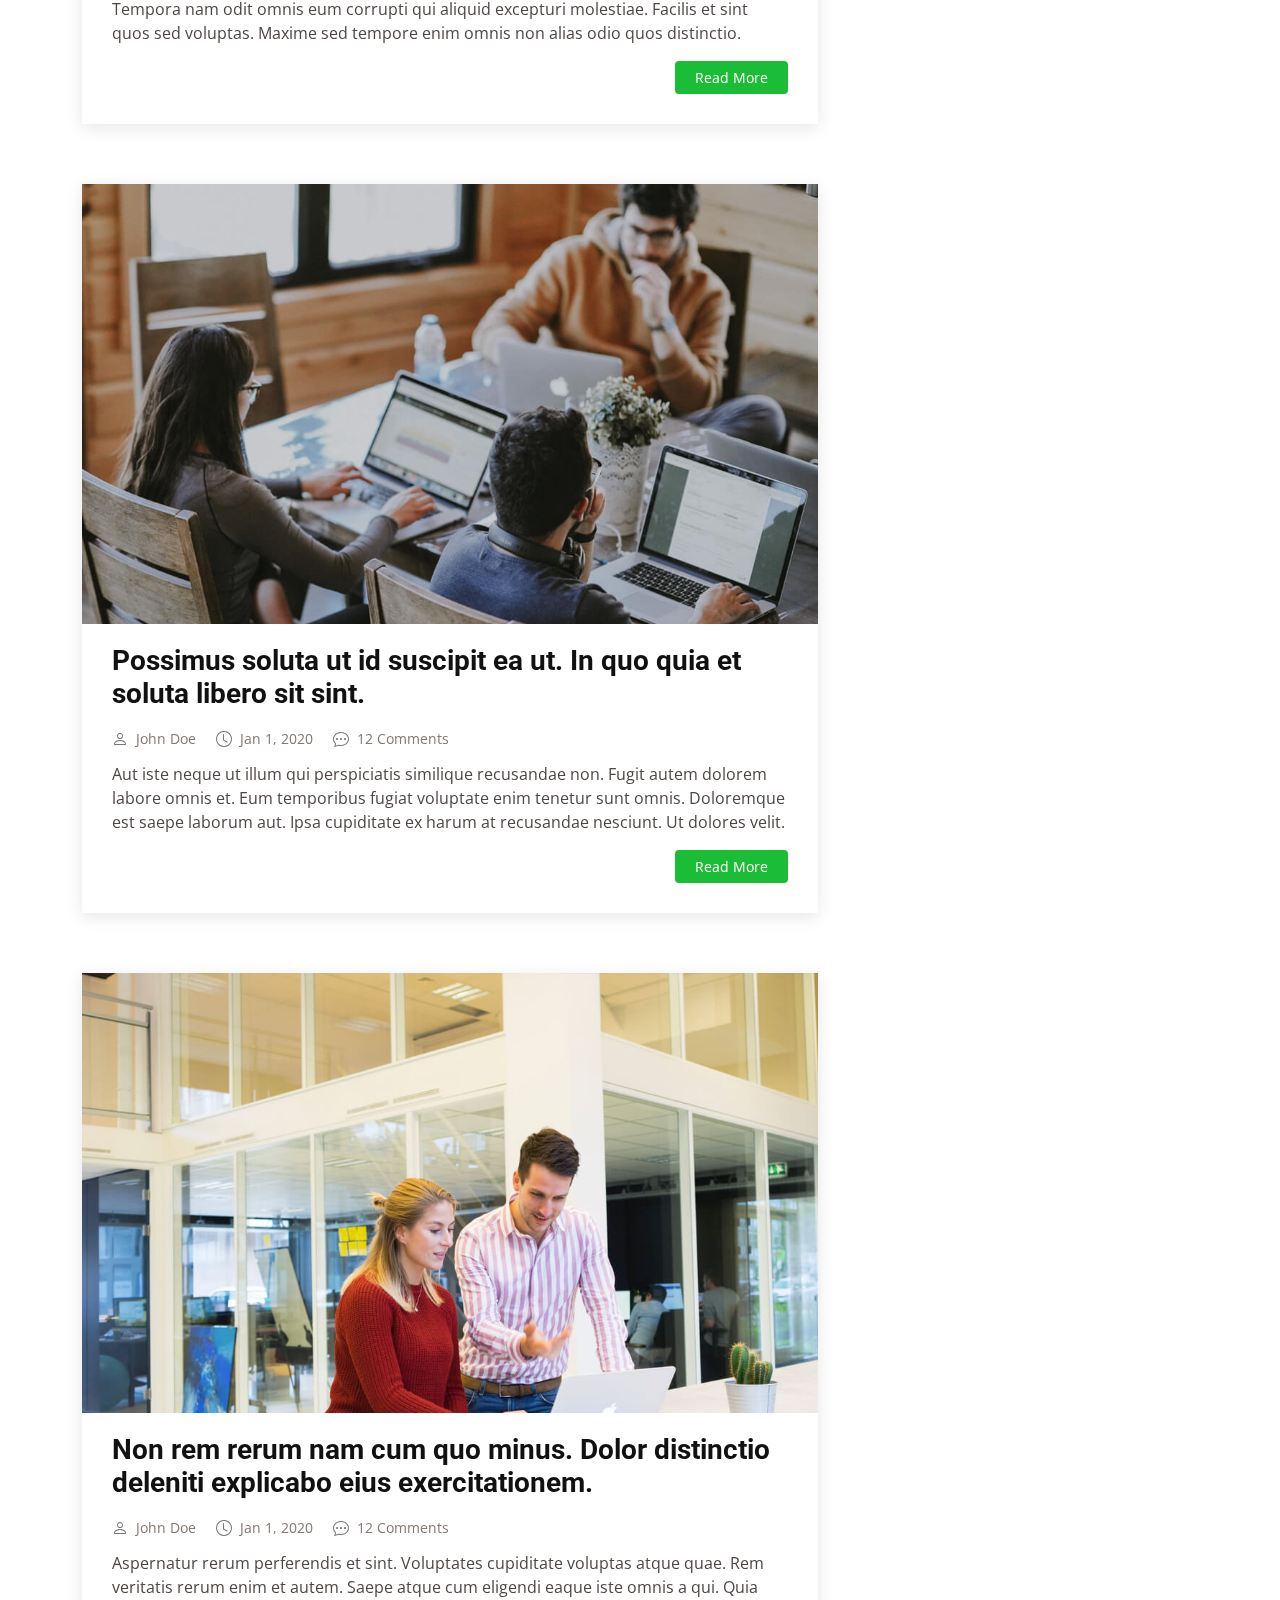
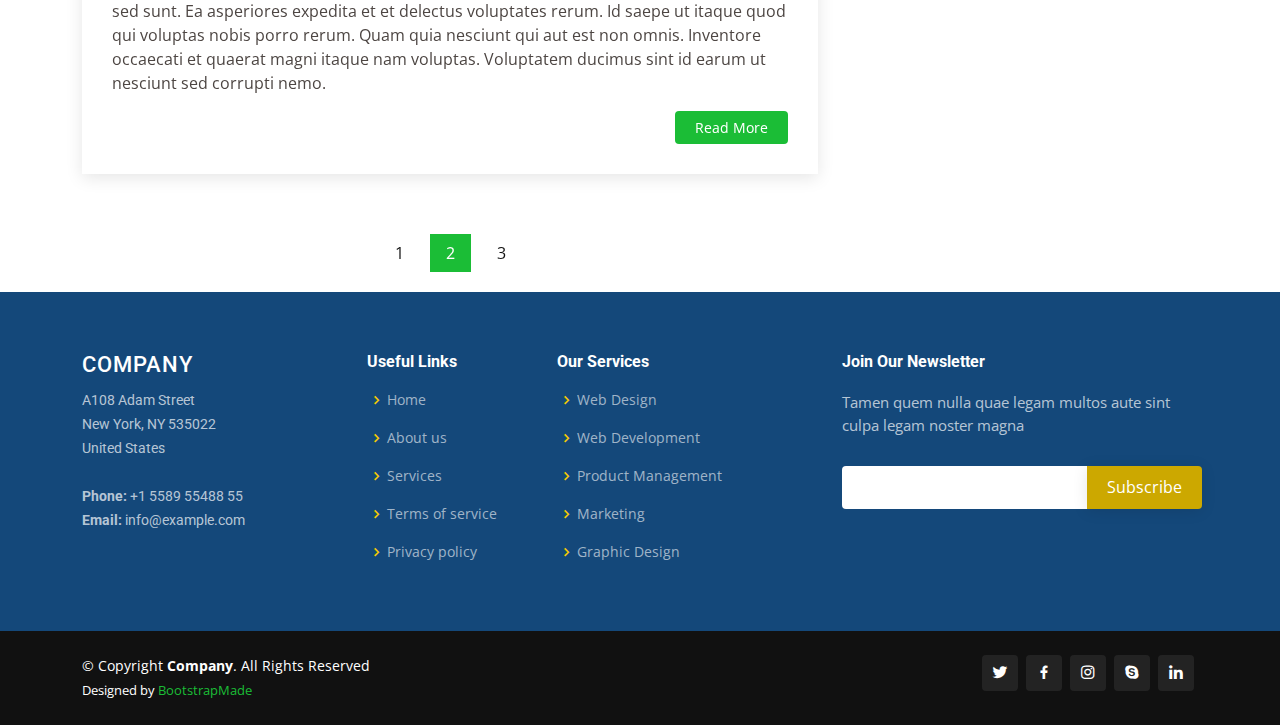
<file: blog.html>
<!DOCTYPE html>
<html lang="en">

<head>
  <meta charset="utf-8">
  <meta content="width=device-width, initial-scale=1.0" name="viewport">

  <title>Blog - Company Bootstrap Template</title>
  <meta content="" name="description">
  <meta content="" name="keywords">

  <!-- Favicons -->
  <link href="assets/img/favicon.png" rel="icon">
  <link href="assets/img/apple-touch-icon.png" rel="apple-touch-icon">

  <!-- Google Fonts -->
  <link href="https://fonts.googleapis.com/css?family=Open+Sans:300,300i,400,400i,600,600i,700,700i|Roboto:300,300i,400,400i,500,500i,600,600i,700,700i|Poppins:300,300i,400,400i,500,500i,600,600i,700,700i" rel="stylesheet">

  <!-- Vendor CSS Files -->
  <link href="assets/vendor/animate.css/animate.min.css" rel="stylesheet">
  <link href="assets/vendor/aos/aos.css" rel="stylesheet">
  <link href="assets/vendor/bootstrap/css/bootstrap.min.css" rel="stylesheet">
  <link href="assets/vendor/bootstrap-icons/bootstrap-icons.css" rel="stylesheet">
  <link href="assets/vendor/boxicons/css/boxicons.min.css" rel="stylesheet">
  <link href="assets/vendor/glightbox/css/glightbox.min.css" rel="stylesheet">
  <link href="assets/vendor/remixicon/remixicon.css" rel="stylesheet">
  <link href="assets/vendor/swiper/swiper-bundle.min.css" rel="stylesheet">

  <!-- Template Main CSS File -->
  <link href="assets/css/style.css" rel="stylesheet">

  <!-- =======================================================
  * Template Name: Company - v4.7.0
  * Template URL: https://bootstrapmade.com/company-free-html-bootstrap-template/
  * Author: BootstrapMade.com
  * License: https://bootstrapmade.com/license/
  ======================================================== -->
</head>

<body>

  <!-- ======= Header ======= -->
  <header id="header" class="fixed-top">
    <div class="container d-flex align-items-center">

      <h1 class="logo me-auto"><a href="index.html"><span>Com</span>pany</a></h1>
      <!-- Uncomment below if you prefer to use an image logo -->
      <!-- <a href="index.html" class="logo me-auto me-lg-0"><img src="assets/img/logo.png" alt="" class="img-fluid"></a>-->

      <nav id="navbar" class="navbar order-last order-lg-0">
        <ul>
          <li><a href="index.html">Home</a></li>

          <li class="dropdown"><a href="#"><span>About</span> <i class="bi bi-chevron-down"></i></a>
            <ul>
              <li><a href="about.html">About Us</a></li>
              <li><a href="team.html">Team</a></li>
              <li><a href="testimonials.html">Testimonials</a></li>
              <li class="dropdown"><a href="#"><span>Deep Drop Down</span> <i class="bi bi-chevron-right"></i></a>
                <ul>
                  <li><a href="#">Deep Drop Down 1</a></li>
                  <li><a href="#">Deep Drop Down 2</a></li>
                  <li><a href="#">Deep Drop Down 3</a></li>
                  <li><a href="#">Deep Drop Down 4</a></li>
                  <li><a href="#">Deep Drop Down 5</a></li>
                </ul>
              </li>
            </ul>
          </li>

          <li><a href="services.html">Services</a></li>
          <li><a href="portfolio.html">Portfolio</a></li>
          <li><a href="pricing.html">Pricing</a></li>
          <li><a href="blog.html" class="active">Blog</a></li>
          <li><a href="contact.html">Contact</a></li>

        </ul>
        <i class="bi bi-list mobile-nav-toggle"></i>
      </nav><!-- .navbar -->

      <div class="header-social-links d-flex">
        <a href="#" class="twitter"><i class="bu bi-twitter"></i></a>
        <a href="#" class="facebook"><i class="bu bi-facebook"></i></a>
        <a href="#" class="instagram"><i class="bu bi-instagram"></i></a>
        <a href="#" class="linkedin"><i class="bu bi-linkedin"></i></i></a>
      </div>

    </div>
  </header><!-- End Header -->

  <main id="main">

    <!-- ======= Breadcrumbs ======= -->
    <section id="breadcrumbs" class="breadcrumbs">
      <div class="container">

        <div class="d-flex justify-content-between align-items-center">
          <h2>Blog</h2>
          <ol>
            <li><a href="index.html">Home</a></li>
            <li>Blog</li>
          </ol>
        </div>

      </div>
    </section><!-- End Breadcrumbs -->

    <!-- ======= Blog Section ======= -->
    <section id="blog" class="blog">
      <div class="container" data-aos="fade-up">

        <div class="row">

          <div class="col-lg-8 entries">

            <article class="entry">

              <div class="entry-img">
                <img src="assets/img/blog/blog-1.jpg" alt="" class="img-fluid">
              </div>

              <h2 class="entry-title">
                <a href="blog-single.html">Bawa Nama Indonesia di Kancah Internasional, EEPISAT Duduki Peringkat 2 di Babak Pertama CanSat Competition 2022</a>
              </h2>

              <div class="entry-meta">
                <ul>
                  <li class="d-flex align-items-center"><i class="bi bi-person"></i> <a href="blog-single.html">John Doe</a></li>
                  <li class="d-flex align-items-center"><i class="bi bi-clock"></i> <a href="blog-single.html"><time datetime="2020-01-01">Jan 1, 2020</time></a></li>
                  <li class="d-flex align-items-center"><i class="bi bi-chat-dots"></i> <a href="blog-single.html">12 Comments</a></li>
                </ul>
              </div>

              <div class="entry-content">
                <p>
                  Surabaya, pens.ac.id – Kabar membanggakan kembali dibawa pulang oleh EEPIS Satelite Research Team (EEPISAT). Diketuai oleh Zulfikar Davbi Mahendra Fasya,...
                </p>
                <div class="read-more">
                  <a href="blog-single.html">Selengkapnya</a>
                </div>
              </div>

            </article><!-- End blog entry -->

            <article class="entry">

              <div class="entry-img">
                <img src="assets/img/blog/blog-2.jpg" alt="" class="img-fluid">
              </div>

              <h2 class="entry-title">
                <a href="blog-single.html">Nisi magni odit consequatur autem nulla dolorem</a>
              </h2>

              <div class="entry-meta">
                <ul>
                  <li class="d-flex align-items-center"><i class="bi bi-person"></i> <a href="blog-single.html">John Doe</a></li>
                  <li class="d-flex align-items-center"><i class="bi bi-clock"></i> <a href="blog-single.html"><time datetime="2020-01-01">Jan 1, 2020</time></a></li>
                  <li class="d-flex align-items-center"><i class="bi bi-chat-dots"></i> <a href="blog-single.html">12 Comments</a></li>
                </ul>
              </div>

              <div class="entry-content">
                <p>
                  Incidunt voluptate sit temporibus aperiam. Quia vitae aut sint ullam quis illum voluptatum et. Quo libero rerum voluptatem pariatur nam.
                  Ad impedit qui officiis est in non aliquid veniam laborum. Id ipsum qui aut. Sit aliquam et quia molestias laboriosam. Tempora nam odit omnis eum corrupti qui aliquid excepturi molestiae. Facilis et sint quos sed voluptas. Maxime sed tempore enim omnis non alias odio quos distinctio.
                </p>
                <div class="read-more">
                  <a href="blog-single.html">Read More</a>
                </div>
              </div>

            </article><!-- End blog entry -->

            <article class="entry">

              <div class="entry-img">
                <img src="assets/img/blog/blog-3.jpg" alt="" class="img-fluid">
              </div>

              <h2 class="entry-title">
                <a href="blog-single.html">Possimus soluta ut id suscipit ea ut. In quo quia et soluta libero sit sint.</a>
              </h2>

              <div class="entry-meta">
                <ul>
                  <li class="d-flex align-items-center"><i class="bi bi-person"></i> <a href="blog-single.html">John Doe</a></li>
                  <li class="d-flex align-items-center"><i class="bi bi-clock"></i> <a href="blog-single.html"><time datetime="2020-01-01">Jan 1, 2020</time></a></li>
                  <li class="d-flex align-items-center"><i class="bi bi-chat-dots"></i> <a href="blog-single.html">12 Comments</a></li>
                </ul>
              </div>

              <div class="entry-content">
                <p>
                  Aut iste neque ut illum qui perspiciatis similique recusandae non. Fugit autem dolorem labore omnis et. Eum temporibus fugiat voluptate enim tenetur sunt omnis.
                  Doloremque est saepe laborum aut. Ipsa cupiditate ex harum at recusandae nesciunt. Ut dolores velit.
                </p>
                <div class="read-more">
                  <a href="blog-single.html">Read More</a>
                </div>
              </div>

            </article><!-- End blog entry -->

            <article class="entry">

              <div class="entry-img">
                <img src="assets/img/blog/blog-4.jpg" alt="" class="img-fluid">
              </div>

              <h2 class="entry-title">
                <a href="blog-single.html">Non rem rerum nam cum quo minus. Dolor distinctio deleniti explicabo eius exercitationem.</a>
              </h2>

              <div class="entry-meta">
                <ul>
                  <li class="d-flex align-items-center"><i class="bi bi-person"></i> <a href="blog-single.html">John Doe</a></li>
                  <li class="d-flex align-items-center"><i class="bi bi-clock"></i> <a href="blog-single.html"><time datetime="2020-01-01">Jan 1, 2020</time></a></li>
                  <li class="d-flex align-items-center"><i class="bi bi-chat-dots"></i> <a href="blog-single.html">12 Comments</a></li>
                </ul>
              </div>

              <div class="entry-content">
                <p>
                  Aspernatur rerum perferendis et sint. Voluptates cupiditate voluptas atque quae. Rem veritatis rerum enim et autem. Saepe atque cum eligendi eaque iste omnis a qui.
                  Quia sed sunt. Ea asperiores expedita et et delectus voluptates rerum. Id saepe ut itaque quod qui voluptas nobis porro rerum. Quam quia nesciunt qui aut est non omnis. Inventore occaecati et quaerat magni itaque nam voluptas. Voluptatem ducimus sint id earum ut nesciunt sed corrupti nemo.
                </p>
                <div class="read-more">
                  <a href="blog-single.html">Read More</a>
                </div>
              </div>

            </article><!-- End blog entry -->

            <div class="blog-pagination">
              <ul class="justify-content-center">
                <li><a href="#">1</a></li>
                <li class="active"><a href="#">2</a></li>
                <li><a href="#">3</a></li>
              </ul>
            </div>

          </div><!-- End blog entries list -->

          <div class="col-lg-4">

            <div class="sidebar">

              <h3 class="sidebar-title">Search</h3>
              <div class="sidebar-item search-form">
                <form action="">
                  <input type="text">
                  <button type="submit"><i class="bi bi-search"></i></button>
                </form>
              </div><!-- End sidebar search formn-->

              <h3 class="sidebar-title">Categories</h3>
              <div class="sidebar-item categories">
                <ul>
                  <li><a href="#">General <span>(25)</span></a></li>
                  <li><a href="#">Lifestyle <span>(12)</span></a></li>
                  <li><a href="#">Travel <span>(5)</span></a></li>
                  <li><a href="#">Design <span>(22)</span></a></li>
                  <li><a href="#">Creative <span>(8)</span></a></li>
                  <li><a href="#">Educaion <span>(14)</span></a></li>
                </ul>
              </div><!-- End sidebar categories-->

              <h3 class="sidebar-title">Recent Posts</h3>
              <div class="sidebar-item recent-posts">
                <div class="post-item clearfix">
                  <img src="assets/img/blog/blog-recent-1.jpg" alt="">
                  <h4><a href="blog-single.html">Nihil blanditiis at in nihil autem</a></h4>
                  <time datetime="2020-01-01">Jan 1, 2020</time>
                </div>

                <div class="post-item clearfix">
                  <img src="assets/img/blog/blog-recent-2.jpg" alt="">
                  <h4><a href="blog-single.html">Quidem autem et impedit</a></h4>
                  <time datetime="2020-01-01">Jan 1, 2020</time>
                </div>

                <div class="post-item clearfix">
                  <img src="assets/img/blog/blog-recent-3.jpg" alt="">
                  <h4><a href="blog-single.html">Id quia et et ut maxime similique occaecati ut</a></h4>
                  <time datetime="2020-01-01">Jan 1, 2020</time>
                </div>

                <div class="post-item clearfix">
                  <img src="assets/img/blog/blog-recent-4.jpg" alt="">
                  <h4><a href="blog-single.html">Laborum corporis quo dara net para</a></h4>
                  <time datetime="2020-01-01">Jan 1, 2020</time>
                </div>

                <div class="post-item clearfix">
                  <img src="assets/img/blog/blog-recent-5.jpg" alt="">
                  <h4><a href="blog-single.html">Et dolores corrupti quae illo quod dolor</a></h4>
                  <time datetime="2020-01-01">Jan 1, 2020</time>
                </div>

              </div><!-- End sidebar recent posts-->

              <h3 class="sidebar-title">Tags</h3>
              <div class="sidebar-item tags">
                <ul>
                  <li><a href="#">App</a></li>
                  <li><a href="#">IT</a></li>
                  <li><a href="#">Business</a></li>
                  <li><a href="#">Mac</a></li>
                  <li><a href="#">Design</a></li>
                  <li><a href="#">Office</a></li>
                  <li><a href="#">Creative</a></li>
                  <li><a href="#">Studio</a></li>
                  <li><a href="#">Smart</a></li>
                  <li><a href="#">Tips</a></li>
                  <li><a href="#">Marketing</a></li>
                </ul>
              </div><!-- End sidebar tags-->

            </div><!-- End sidebar -->

          </div><!-- End blog sidebar -->

        </div>

      </div>
    </section><!-- End Blog Section -->

  </main><!-- End #main -->

  <!-- ======= Footer ======= -->
  <footer id="footer">

    <div class="footer-top">
      <div class="container">
        <div class="row">

          <div class="col-lg-3 col-md-6 footer-contact">
            <h3>Company</h3>
            <p>
              A108 Adam Street <br>
              New York, NY 535022<br>
              United States <br><br>
              <strong>Phone:</strong> +1 5589 55488 55<br>
              <strong>Email:</strong> info@example.com<br>
            </p>
          </div>

          <div class="col-lg-2 col-md-6 footer-links">
            <h4>Useful Links</h4>
            <ul>
              <li><i class="bx bx-chevron-right"></i> <a href="#">Home</a></li>
              <li><i class="bx bx-chevron-right"></i> <a href="#">About us</a></li>
              <li><i class="bx bx-chevron-right"></i> <a href="#">Services</a></li>
              <li><i class="bx bx-chevron-right"></i> <a href="#">Terms of service</a></li>
              <li><i class="bx bx-chevron-right"></i> <a href="#">Privacy policy</a></li>
            </ul>
          </div>

          <div class="col-lg-3 col-md-6 footer-links">
            <h4>Our Services</h4>
            <ul>
              <li><i class="bx bx-chevron-right"></i> <a href="#">Web Design</a></li>
              <li><i class="bx bx-chevron-right"></i> <a href="#">Web Development</a></li>
              <li><i class="bx bx-chevron-right"></i> <a href="#">Product Management</a></li>
              <li><i class="bx bx-chevron-right"></i> <a href="#">Marketing</a></li>
              <li><i class="bx bx-chevron-right"></i> <a href="#">Graphic Design</a></li>
            </ul>
          </div>

          <div class="col-lg-4 col-md-6 footer-newsletter">
            <h4>Join Our Newsletter</h4>
            <p>Tamen quem nulla quae legam multos aute sint culpa legam noster magna</p>
            <form action="" method="post">
              <input type="email" name="email"><input type="submit" value="Subscribe">
            </form>
          </div>

        </div>
      </div>
    </div>

    <div class="container d-md-flex py-4">

      <div class="me-md-auto text-center text-md-start">
        <div class="copyright">
          &copy; Copyright <strong><span>Company</span></strong>. All Rights Reserved
        </div>
        <div class="credits">
          <!-- All the links in the footer should remain intact. -->
          <!-- You can delete the links only if you purchased the pro version. -->
          <!-- Licensing information: https://bootstrapmade.com/license/ -->
          <!-- Purchase the pro version with working PHP/AJAX contact form: https://bootstrapmade.com/company-free-html-bootstrap-template/ -->
          Designed by <a href="https://bootstrapmade.com/">BootstrapMade</a>
        </div>
      </div>
      <div class="social-links text-center text-md-right pt-3 pt-md-0">
        <a href="#" class="twitter"><i class="bx bxl-twitter"></i></a>
        <a href="#" class="facebook"><i class="bx bxl-facebook"></i></a>
        <a href="#" class="instagram"><i class="bx bxl-instagram"></i></a>
        <a href="#" class="google-plus"><i class="bx bxl-skype"></i></a>
        <a href="#" class="linkedin"><i class="bx bxl-linkedin"></i></a>
      </div>
    </div>
  </footer><!-- End Footer -->

  <a href="#" class="back-to-top d-flex align-items-center justify-content-center"><i class="bi bi-arrow-up-short"></i></a>

  <!-- Vendor JS Files -->
  <script src="assets/vendor/aos/aos.js"></script>
  <script src="assets/vendor/bootstrap/js/bootstrap.bundle.min.js"></script>
  <script src="assets/vendor/glightbox/js/glightbox.min.js"></script>
  <script src="assets/vendor/isotope-layout/isotope.pkgd.min.js"></script>
  <script src="assets/vendor/swiper/swiper-bundle.min.js"></script>
  <script src="assets/vendor/waypoints/noframework.waypoints.js"></script>
  <script src="assets/vendor/php-email-form/validate.js"></script>

  <!-- Template Main JS File -->
  <script src="assets/js/main.js"></script>

</body>

</html>
</file>
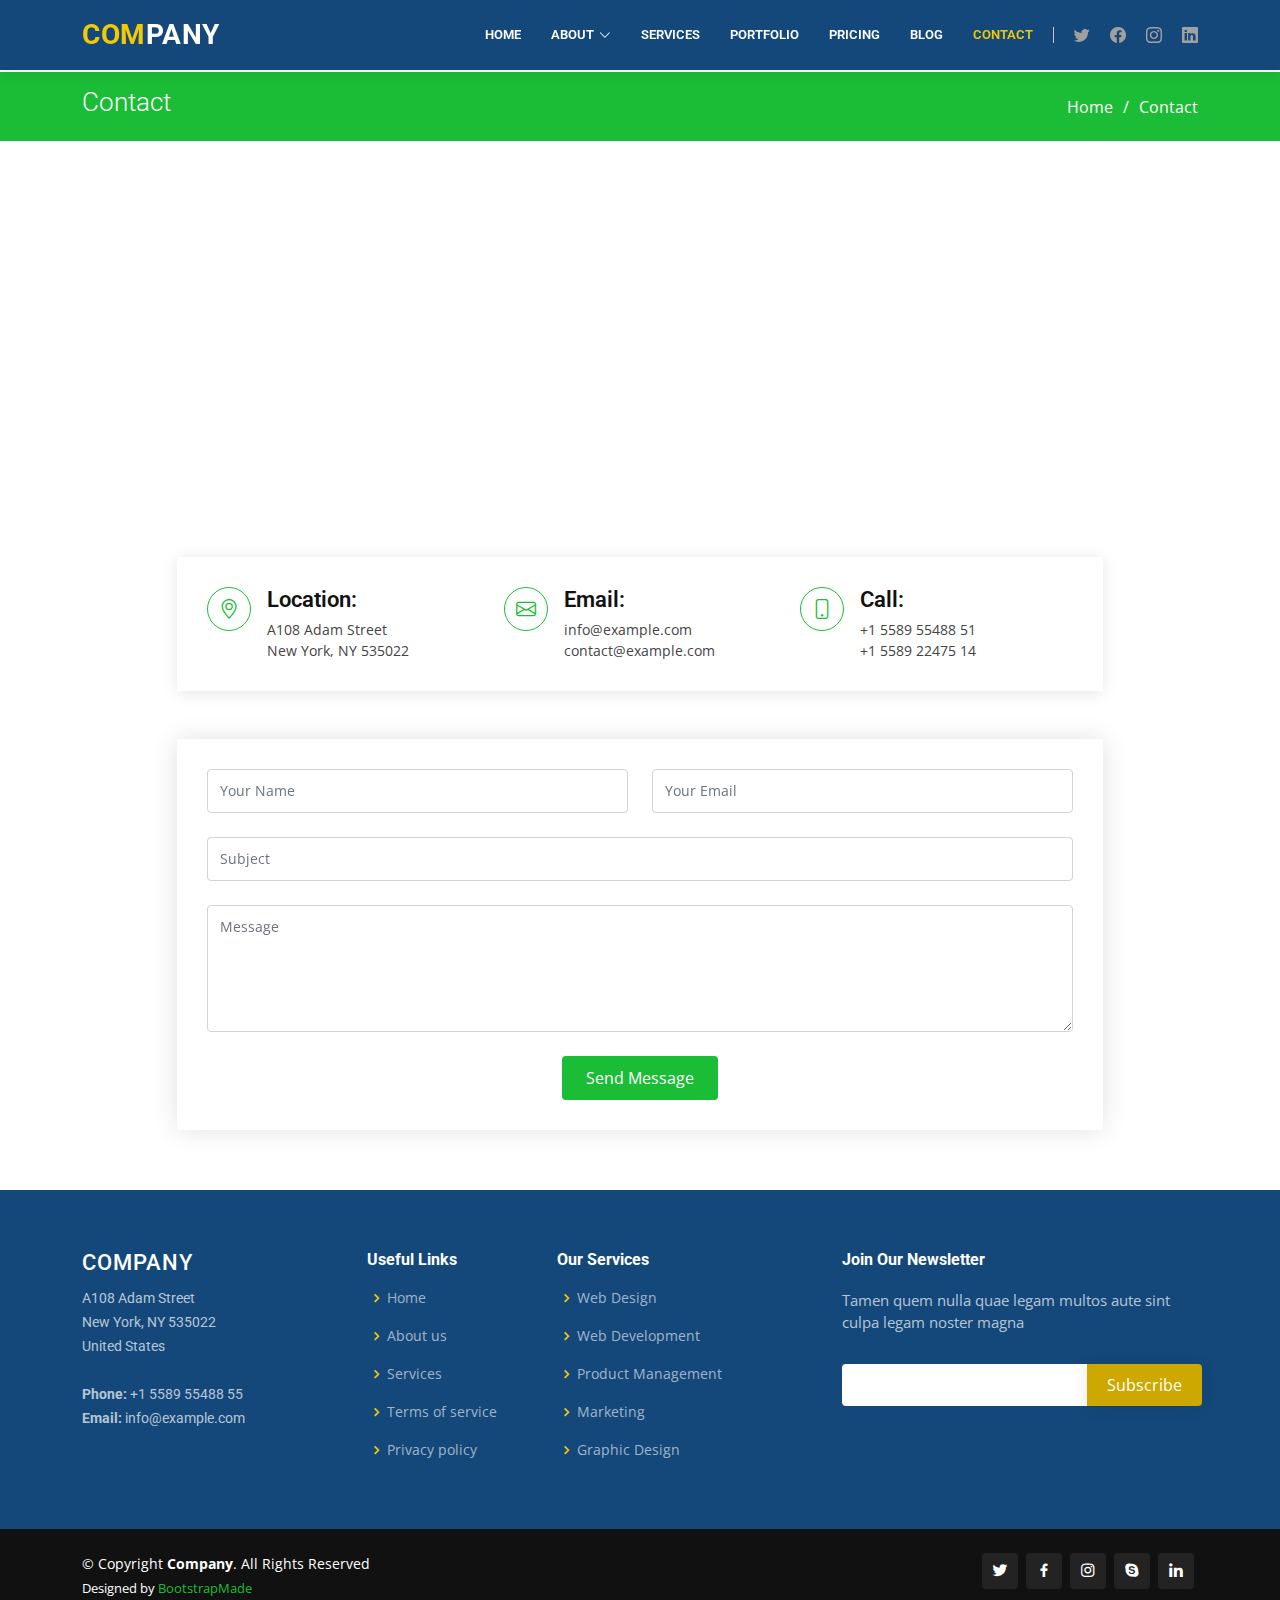
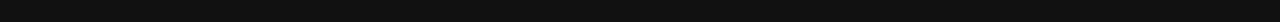
<file: contact.html>
<!DOCTYPE html>
<html lang="en">

<head>
  <meta charset="utf-8">
  <meta content="width=device-width, initial-scale=1.0" name="viewport">

  <title>Contact - Company Bootstrap Template</title>
  <meta content="" name="description">
  <meta content="" name="keywords">

  <!-- Favicons -->
  <link href="assets/img/favicon.png" rel="icon">
  <link href="assets/img/apple-touch-icon.png" rel="apple-touch-icon">

  <!-- Google Fonts -->
  <link href="https://fonts.googleapis.com/css?family=Open+Sans:300,300i,400,400i,600,600i,700,700i|Roboto:300,300i,400,400i,500,500i,600,600i,700,700i|Poppins:300,300i,400,400i,500,500i,600,600i,700,700i" rel="stylesheet">

  <!-- Vendor CSS Files -->
  <link href="assets/vendor/animate.css/animate.min.css" rel="stylesheet">
  <link href="assets/vendor/aos/aos.css" rel="stylesheet">
  <link href="assets/vendor/bootstrap/css/bootstrap.min.css" rel="stylesheet">
  <link href="assets/vendor/bootstrap-icons/bootstrap-icons.css" rel="stylesheet">
  <link href="assets/vendor/boxicons/css/boxicons.min.css" rel="stylesheet">
  <link href="assets/vendor/glightbox/css/glightbox.min.css" rel="stylesheet">
  <link href="assets/vendor/remixicon/remixicon.css" rel="stylesheet">
  <link href="assets/vendor/swiper/swiper-bundle.min.css" rel="stylesheet">

  <!-- Template Main CSS File -->
  <link href="assets/css/style.css" rel="stylesheet">

  <!-- =======================================================
  * Template Name: Company - v4.7.0
  * Template URL: https://bootstrapmade.com/company-free-html-bootstrap-template/
  * Author: BootstrapMade.com
  * License: https://bootstrapmade.com/license/
  ======================================================== -->
</head>

<body>

  <!-- ======= Header ======= -->
  <header id="header" class="fixed-top">
    <div class="container d-flex align-items-center">

      <h1 class="logo me-auto"><a href="index.html"><span>Com</span>pany</a></h1>
      <!-- Uncomment below if you prefer to use an image logo -->
      <!-- <a href="index.html" class="logo me-auto me-lg-0"><img src="assets/img/logo.png" alt="" class="img-fluid"></a>-->

      <nav id="navbar" class="navbar order-last order-lg-0">
        <ul>
          <li><a href="index.html">Home</a></li>

          <li class="dropdown"><a href="#"><span>About</span> <i class="bi bi-chevron-down"></i></a>
            <ul>
              <li><a href="about.html">About Us</a></li>
              <li><a href="team.html">Team</a></li>
              <li><a href="testimonials.html">Testimonials</a></li>
              <li class="dropdown"><a href="#"><span>Deep Drop Down</span> <i class="bi bi-chevron-right"></i></a>
                <ul>
                  <li><a href="#">Deep Drop Down 1</a></li>
                  <li><a href="#">Deep Drop Down 2</a></li>
                  <li><a href="#">Deep Drop Down 3</a></li>
                  <li><a href="#">Deep Drop Down 4</a></li>
                  <li><a href="#">Deep Drop Down 5</a></li>
                </ul>
              </li>
            </ul>
          </li>

          <li><a href="services.html">Services</a></li>
          <li><a href="portfolio.html">Portfolio</a></li>
          <li><a href="pricing.html">Pricing</a></li>
          <li><a href="blog.html">Blog</a></li>
          <li><a href="contact.html" class="active">Contact</a></li>

        </ul>
        <i class="bi bi-list mobile-nav-toggle"></i>
      </nav><!-- .navbar -->

      <div class="header-social-links d-flex">
        <a href="#" class="twitter"><i class="bu bi-twitter"></i></a>
        <a href="#" class="facebook"><i class="bu bi-facebook"></i></a>
        <a href="#" class="instagram"><i class="bu bi-instagram"></i></a>
        <a href="#" class="linkedin"><i class="bu bi-linkedin"></i></i></a>
      </div>

    </div>
  </header><!-- End Header -->

  <main id="main">

    <!-- ======= Breadcrumbs ======= -->
    <section id="breadcrumbs" class="breadcrumbs">
      <div class="container">

        <div class="d-flex justify-content-between align-items-center">
          <h2>Contact</h2>
          <ol>
            <li><a href="index.html">Home</a></li>
            <li>Contact</li>
          </ol>
        </div>

      </div>
    </section><!-- End Breadcrumbs -->

    <!-- ======= Contact Section ======= -->
    <div class="map-section">
      <iframe style="border:0; width: 100%; height: 350px;" src="https://www.google.com/maps/embed?pb=!1m14!1m8!1m3!1d12097.433213460943!2d-74.0062269!3d40.7101282!3m2!1i1024!2i768!4f13.1!3m3!1m2!1s0x0%3A0xb89d1fe6bc499443!2sDowntown+Conference+Center!5e0!3m2!1smk!2sbg!4v1539943755621" frameborder="0" allowfullscreen></iframe>
    </div>

    <section id="contact" class="contact">
      <div class="container">

        <div class="row justify-content-center" data-aos="fade-up">

          <div class="col-lg-10">

            <div class="info-wrap">
              <div class="row">
                <div class="col-lg-4 info">
                  <i class="bi bi-geo-alt"></i>
                  <h4>Location:</h4>
                  <p>A108 Adam Street<br>New York, NY 535022</p>
                </div>

                <div class="col-lg-4 info mt-4 mt-lg-0">
                  <i class="bi bi-envelope"></i>
                  <h4>Email:</h4>
                  <p>info@example.com<br>contact@example.com</p>
                </div>

                <div class="col-lg-4 info mt-4 mt-lg-0">
                  <i class="bi bi-phone"></i>
                  <h4>Call:</h4>
                  <p>+1 5589 55488 51<br>+1 5589 22475 14</p>
                </div>
              </div>
            </div>

          </div>

        </div>

        <div class="row mt-5 justify-content-center" data-aos="fade-up">
          <div class="col-lg-10">
            <form action="forms/contact.php" method="post" role="form" class="php-email-form">
              <div class="row">
                <div class="col-md-6 form-group">
                  <input type="text" name="name" class="form-control" id="name" placeholder="Your Name" required>
                </div>
                <div class="col-md-6 form-group mt-3 mt-md-0">
                  <input type="email" class="form-control" name="email" id="email" placeholder="Your Email" required>
                </div>
              </div>
              <div class="form-group mt-3">
                <input type="text" class="form-control" name="subject" id="subject" placeholder="Subject" required>
              </div>
              <div class="form-group mt-3">
                <textarea class="form-control" name="message" rows="5" placeholder="Message" required></textarea>
              </div>
              <div class="my-3">
                <div class="loading">Loading</div>
                <div class="error-message"></div>
                <div class="sent-message">Your message has been sent. Thank you!</div>
              </div>
              <div class="text-center"><button type="submit">Send Message</button></div>
            </form>
          </div>

        </div>

      </div>
    </section><!-- End Contact Section -->

  </main><!-- End #main -->

  <!-- ======= Footer ======= -->
  <footer id="footer">

    <div class="footer-top">
      <div class="container">
        <div class="row">

          <div class="col-lg-3 col-md-6 footer-contact">
            <h3>Company</h3>
            <p>
              A108 Adam Street <br>
              New York, NY 535022<br>
              United States <br><br>
              <strong>Phone:</strong> +1 5589 55488 55<br>
              <strong>Email:</strong> info@example.com<br>
            </p>
          </div>

          <div class="col-lg-2 col-md-6 footer-links">
            <h4>Useful Links</h4>
            <ul>
              <li><i class="bx bx-chevron-right"></i> <a href="#">Home</a></li>
              <li><i class="bx bx-chevron-right"></i> <a href="#">About us</a></li>
              <li><i class="bx bx-chevron-right"></i> <a href="#">Services</a></li>
              <li><i class="bx bx-chevron-right"></i> <a href="#">Terms of service</a></li>
              <li><i class="bx bx-chevron-right"></i> <a href="#">Privacy policy</a></li>
            </ul>
          </div>

          <div class="col-lg-3 col-md-6 footer-links">
            <h4>Our Services</h4>
            <ul>
              <li><i class="bx bx-chevron-right"></i> <a href="#">Web Design</a></li>
              <li><i class="bx bx-chevron-right"></i> <a href="#">Web Development</a></li>
              <li><i class="bx bx-chevron-right"></i> <a href="#">Product Management</a></li>
              <li><i class="bx bx-chevron-right"></i> <a href="#">Marketing</a></li>
              <li><i class="bx bx-chevron-right"></i> <a href="#">Graphic Design</a></li>
            </ul>
          </div>

          <div class="col-lg-4 col-md-6 footer-newsletter">
            <h4>Join Our Newsletter</h4>
            <p>Tamen quem nulla quae legam multos aute sint culpa legam noster magna</p>
            <form action="" method="post">
              <input type="email" name="email"><input type="submit" value="Subscribe">
            </form>
          </div>

        </div>
      </div>
    </div>

    <div class="container d-md-flex py-4">

      <div class="me-md-auto text-center text-md-start">
        <div class="copyright">
          &copy; Copyright <strong><span>Company</span></strong>. All Rights Reserved
        </div>
        <div class="credits">
          <!-- All the links in the footer should remain intact. -->
          <!-- You can delete the links only if you purchased the pro version. -->
          <!-- Licensing information: https://bootstrapmade.com/license/ -->
          <!-- Purchase the pro version with working PHP/AJAX contact form: https://bootstrapmade.com/company-free-html-bootstrap-template/ -->
          Designed by <a href="https://bootstrapmade.com/">BootstrapMade</a>
        </div>
      </div>
      <div class="social-links text-center text-md-right pt-3 pt-md-0">
        <a href="#" class="twitter"><i class="bx bxl-twitter"></i></a>
        <a href="#" class="facebook"><i class="bx bxl-facebook"></i></a>
        <a href="#" class="instagram"><i class="bx bxl-instagram"></i></a>
        <a href="#" class="google-plus"><i class="bx bxl-skype"></i></a>
        <a href="#" class="linkedin"><i class="bx bxl-linkedin"></i></a>
      </div>
    </div>
  </footer><!-- End Footer -->

  <a href="#" class="back-to-top d-flex align-items-center justify-content-center"><i class="bi bi-arrow-up-short"></i></a>

  <!-- Vendor JS Files -->
  <script src="assets/vendor/aos/aos.js"></script>
  <script src="assets/vendor/bootstrap/js/bootstrap.bundle.min.js"></script>
  <script src="assets/vendor/glightbox/js/glightbox.min.js"></script>
  <script src="assets/vendor/isotope-layout/isotope.pkgd.min.js"></script>
  <script src="assets/vendor/swiper/swiper-bundle.min.js"></script>
  <script src="assets/vendor/waypoints/noframework.waypoints.js"></script>
  <script src="assets/vendor/php-email-form/validate.js"></script>

  <!-- Template Main JS File -->
  <script src="assets/js/main.js"></script>

</body>

</html>
</file>
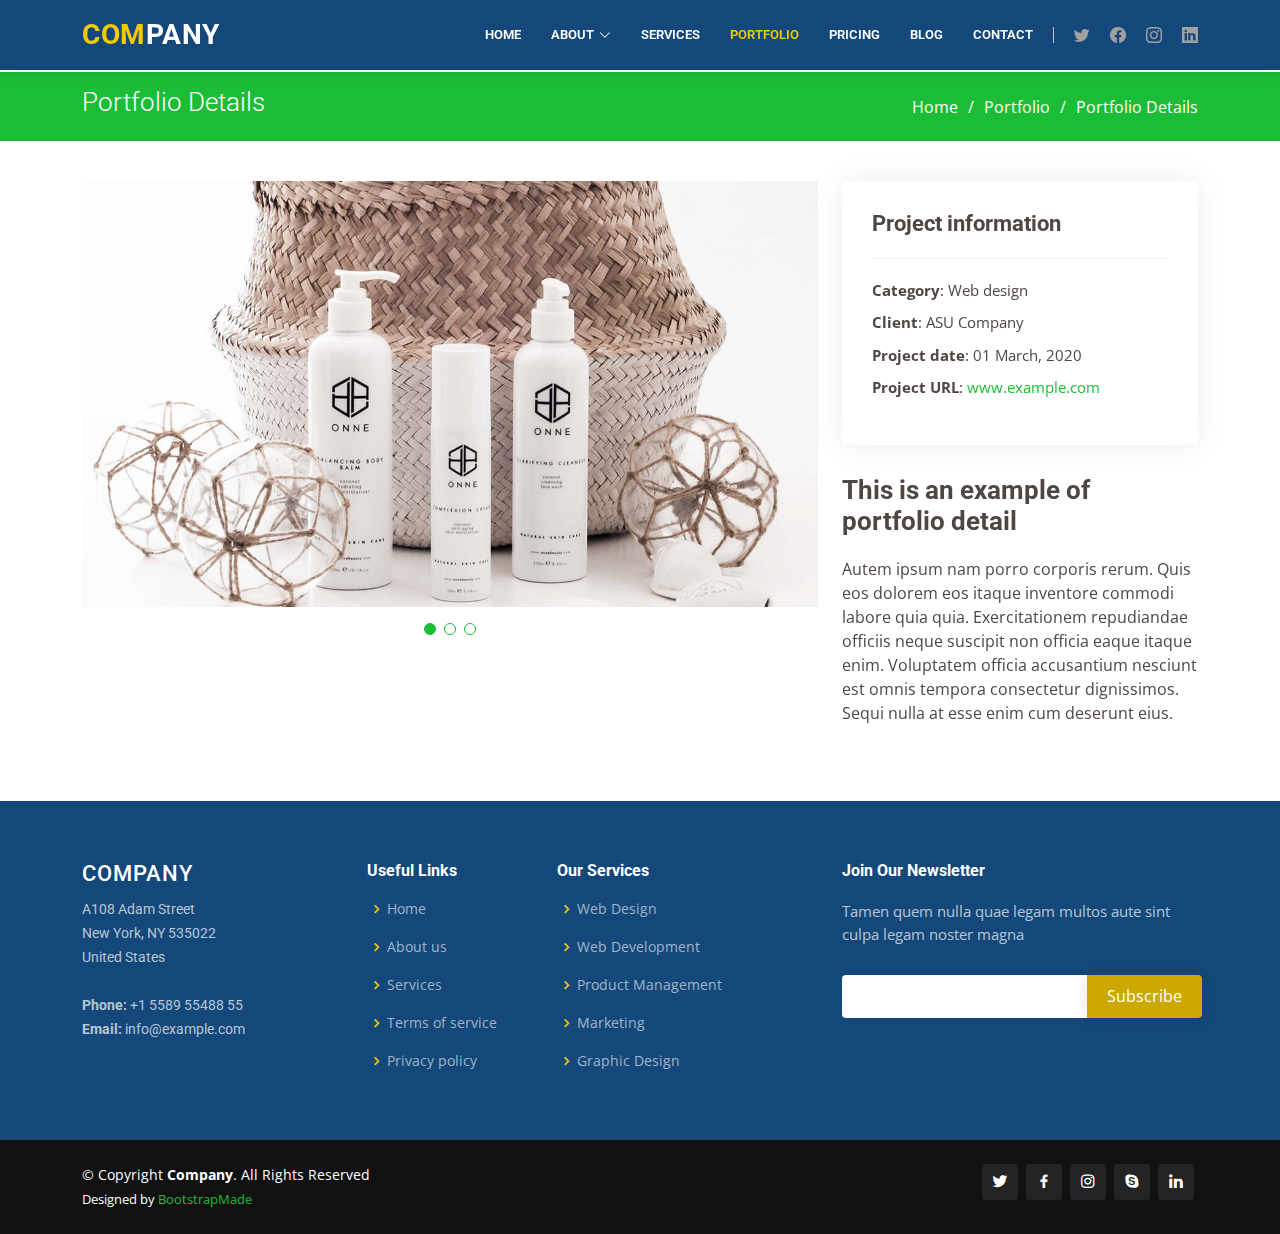
<file: portfolio-details.html>
<!DOCTYPE html>
<html lang="en">

<head>
  <meta charset="utf-8">
  <meta content="width=device-width, initial-scale=1.0" name="viewport">

  <title>Portfolio Details - Company Bootstrap Template</title>
  <meta content="" name="description">
  <meta content="" name="keywords">

  <!-- Favicons -->
  <link href="assets/img/favicon.png" rel="icon">
  <link href="assets/img/apple-touch-icon.png" rel="apple-touch-icon">

  <!-- Google Fonts -->
  <link href="https://fonts.googleapis.com/css?family=Open+Sans:300,300i,400,400i,600,600i,700,700i|Roboto:300,300i,400,400i,500,500i,600,600i,700,700i|Poppins:300,300i,400,400i,500,500i,600,600i,700,700i" rel="stylesheet">

  <!-- Vendor CSS Files -->
  <link href="assets/vendor/animate.css/animate.min.css" rel="stylesheet">
  <link href="assets/vendor/aos/aos.css" rel="stylesheet">
  <link href="assets/vendor/bootstrap/css/bootstrap.min.css" rel="stylesheet">
  <link href="assets/vendor/bootstrap-icons/bootstrap-icons.css" rel="stylesheet">
  <link href="assets/vendor/boxicons/css/boxicons.min.css" rel="stylesheet">
  <link href="assets/vendor/glightbox/css/glightbox.min.css" rel="stylesheet">
  <link href="assets/vendor/remixicon/remixicon.css" rel="stylesheet">
  <link href="assets/vendor/swiper/swiper-bundle.min.css" rel="stylesheet">

  <!-- Template Main CSS File -->
  <link href="assets/css/style.css" rel="stylesheet">

  <!-- =======================================================
  * Template Name: Company - v4.7.0
  * Template URL: https://bootstrapmade.com/company-free-html-bootstrap-template/
  * Author: BootstrapMade.com
  * License: https://bootstrapmade.com/license/
  ======================================================== -->
</head>

<body>

  <!-- ======= Header ======= -->
  <header id="header" class="fixed-top">
    <div class="container d-flex align-items-center">

      <h1 class="logo me-auto"><a href="index.html"><span>Com</span>pany</a></h1>
      <!-- Uncomment below if you prefer to use an image logo -->
      <!-- <a href="index.html" class="logo me-auto me-lg-0"><img src="assets/img/logo.png" alt="" class="img-fluid"></a>-->

      <nav id="navbar" class="navbar order-last order-lg-0">
        <ul>
          <li><a href="index.html">Home</a></li>

          <li class="dropdown"><a href="#"><span>About</span> <i class="bi bi-chevron-down"></i></a>
            <ul>
              <li><a href="about.html">About Us</a></li>
              <li><a href="team.html">Team</a></li>
              <li><a href="testimonials.html">Testimonials</a></li>
              <li class="dropdown"><a href="#"><span>Deep Drop Down</span> <i class="bi bi-chevron-right"></i></a>
                <ul>
                  <li><a href="#">Deep Drop Down 1</a></li>
                  <li><a href="#">Deep Drop Down 2</a></li>
                  <li><a href="#">Deep Drop Down 3</a></li>
                  <li><a href="#">Deep Drop Down 4</a></li>
                  <li><a href="#">Deep Drop Down 5</a></li>
                </ul>
              </li>
            </ul>
          </li>

          <li><a href="services.html">Services</a></li>
          <li><a href="portfolio.html" class="active">Portfolio</a></li>
          <li><a href="pricing.html">Pricing</a></li>
          <li><a href="blog.html">Blog</a></li>
          <li><a href="contact.html">Contact</a></li>

        </ul>
        <i class="bi bi-list mobile-nav-toggle"></i>
      </nav><!-- .navbar -->

      <div class="header-social-links d-flex">
        <a href="#" class="twitter"><i class="bu bi-twitter"></i></a>
        <a href="#" class="facebook"><i class="bu bi-facebook"></i></a>
        <a href="#" class="instagram"><i class="bu bi-instagram"></i></a>
        <a href="#" class="linkedin"><i class="bu bi-linkedin"></i></i></a>
      </div>

    </div>
  </header><!-- End Header -->

  <main id="main">

    <!-- ======= Breadcrumbs ======= -->
    <section id="breadcrumbs" class="breadcrumbs">
      <div class="container">

        <div class="d-flex justify-content-between align-items-center">
          <h2>Portfolio Details</h2>
          <ol>
            <li><a href="index.html">Home</a></li>
            <li><a href="portfolio.html">Portfolio</a></li>
            <li>Portfolio Details</li>
          </ol>
        </div>

      </div>
    </section><!-- End Breadcrumbs -->

    <!-- ======= Portfolio Details Section ======= -->
    <section id="portfolio-details" class="portfolio-details">
      <div class="container" data-aos="fade-up">

        <div class="row gy-4">

          <div class="col-lg-8">
            <div class="portfolio-details-slider swiper">
              <div class="swiper-wrapper align-items-center">

                <div class="swiper-slide">
                  <img src="assets/img/portfolio/portfolio-details-1.jpg" alt="">
                </div>

                <div class="swiper-slide">
                  <img src="assets/img/portfolio/portfolio-details-2.jpg" alt="">
                </div>

                <div class="swiper-slide">
                  <img src="assets/img/portfolio/portfolio-details-3.jpg" alt="">
                </div>

              </div>
              <div class="swiper-pagination"></div>
            </div>
          </div>

          <div class="col-lg-4">
            <div class="portfolio-info">
              <h3>Project information</h3>
              <ul>
                <li><strong>Category</strong>: Web design</li>
                <li><strong>Client</strong>: ASU Company</li>
                <li><strong>Project date</strong>: 01 March, 2020</li>
                <li><strong>Project URL</strong>: <a href="#">www.example.com</a></li>
              </ul>
            </div>
            <div class="portfolio-description">
              <h2>This is an example of portfolio detail</h2>
              <p>
                Autem ipsum nam porro corporis rerum. Quis eos dolorem eos itaque inventore commodi labore quia quia. Exercitationem repudiandae officiis neque suscipit non officia eaque itaque enim. Voluptatem officia accusantium nesciunt est omnis tempora consectetur dignissimos. Sequi nulla at esse enim cum deserunt eius.
              </p>
            </div>
          </div>

        </div>

      </div>
    </section><!-- End Portfolio Details Section -->

  </main><!-- End #main -->

  <!-- ======= Footer ======= -->
  <footer id="footer">

    <div class="footer-top">
      <div class="container">
        <div class="row">

          <div class="col-lg-3 col-md-6 footer-contact">
            <h3>Company</h3>
            <p>
              A108 Adam Street <br>
              New York, NY 535022<br>
              United States <br><br>
              <strong>Phone:</strong> +1 5589 55488 55<br>
              <strong>Email:</strong> info@example.com<br>
            </p>
          </div>

          <div class="col-lg-2 col-md-6 footer-links">
            <h4>Useful Links</h4>
            <ul>
              <li><i class="bx bx-chevron-right"></i> <a href="#">Home</a></li>
              <li><i class="bx bx-chevron-right"></i> <a href="#">About us</a></li>
              <li><i class="bx bx-chevron-right"></i> <a href="#">Services</a></li>
              <li><i class="bx bx-chevron-right"></i> <a href="#">Terms of service</a></li>
              <li><i class="bx bx-chevron-right"></i> <a href="#">Privacy policy</a></li>
            </ul>
          </div>

          <div class="col-lg-3 col-md-6 footer-links">
            <h4>Our Services</h4>
            <ul>
              <li><i class="bx bx-chevron-right"></i> <a href="#">Web Design</a></li>
              <li><i class="bx bx-chevron-right"></i> <a href="#">Web Development</a></li>
              <li><i class="bx bx-chevron-right"></i> <a href="#">Product Management</a></li>
              <li><i class="bx bx-chevron-right"></i> <a href="#">Marketing</a></li>
              <li><i class="bx bx-chevron-right"></i> <a href="#">Graphic Design</a></li>
            </ul>
          </div>

          <div class="col-lg-4 col-md-6 footer-newsletter">
            <h4>Join Our Newsletter</h4>
            <p>Tamen quem nulla quae legam multos aute sint culpa legam noster magna</p>
            <form action="" method="post">
              <input type="email" name="email"><input type="submit" value="Subscribe">
            </form>
          </div>

        </div>
      </div>
    </div>

    <div class="container d-md-flex py-4">

      <div class="me-md-auto text-center text-md-start">
        <div class="copyright">
          &copy; Copyright <strong><span>Company</span></strong>. All Rights Reserved
        </div>
        <div class="credits">
          <!-- All the links in the footer should remain intact. -->
          <!-- You can delete the links only if you purchased the pro version. -->
          <!-- Licensing information: https://bootstrapmade.com/license/ -->
          <!-- Purchase the pro version with working PHP/AJAX contact form: https://bootstrapmade.com/company-free-html-bootstrap-template/ -->
          Designed by <a href="https://bootstrapmade.com/">BootstrapMade</a>
        </div>
      </div>
      <div class="social-links text-center text-md-right pt-3 pt-md-0">
        <a href="#" class="twitter"><i class="bx bxl-twitter"></i></a>
        <a href="#" class="facebook"><i class="bx bxl-facebook"></i></a>
        <a href="#" class="instagram"><i class="bx bxl-instagram"></i></a>
        <a href="#" class="google-plus"><i class="bx bxl-skype"></i></a>
        <a href="#" class="linkedin"><i class="bx bxl-linkedin"></i></a>
      </div>
    </div>
  </footer><!-- End Footer -->

  <a href="#" class="back-to-top d-flex align-items-center justify-content-center"><i class="bi bi-arrow-up-short"></i></a>

  <!-- Vendor JS Files -->
  <script src="assets/vendor/aos/aos.js"></script>
  <script src="assets/vendor/bootstrap/js/bootstrap.bundle.min.js"></script>
  <script src="assets/vendor/glightbox/js/glightbox.min.js"></script>
  <script src="assets/vendor/isotope-layout/isotope.pkgd.min.js"></script>
  <script src="assets/vendor/swiper/swiper-bundle.min.js"></script>
  <script src="assets/vendor/waypoints/noframework.waypoints.js"></script>
  <script src="assets/vendor/php-email-form/validate.js"></script>

  <!-- Template Main JS File -->
  <script src="assets/js/main.js"></script>

</body>

</html>
</file>
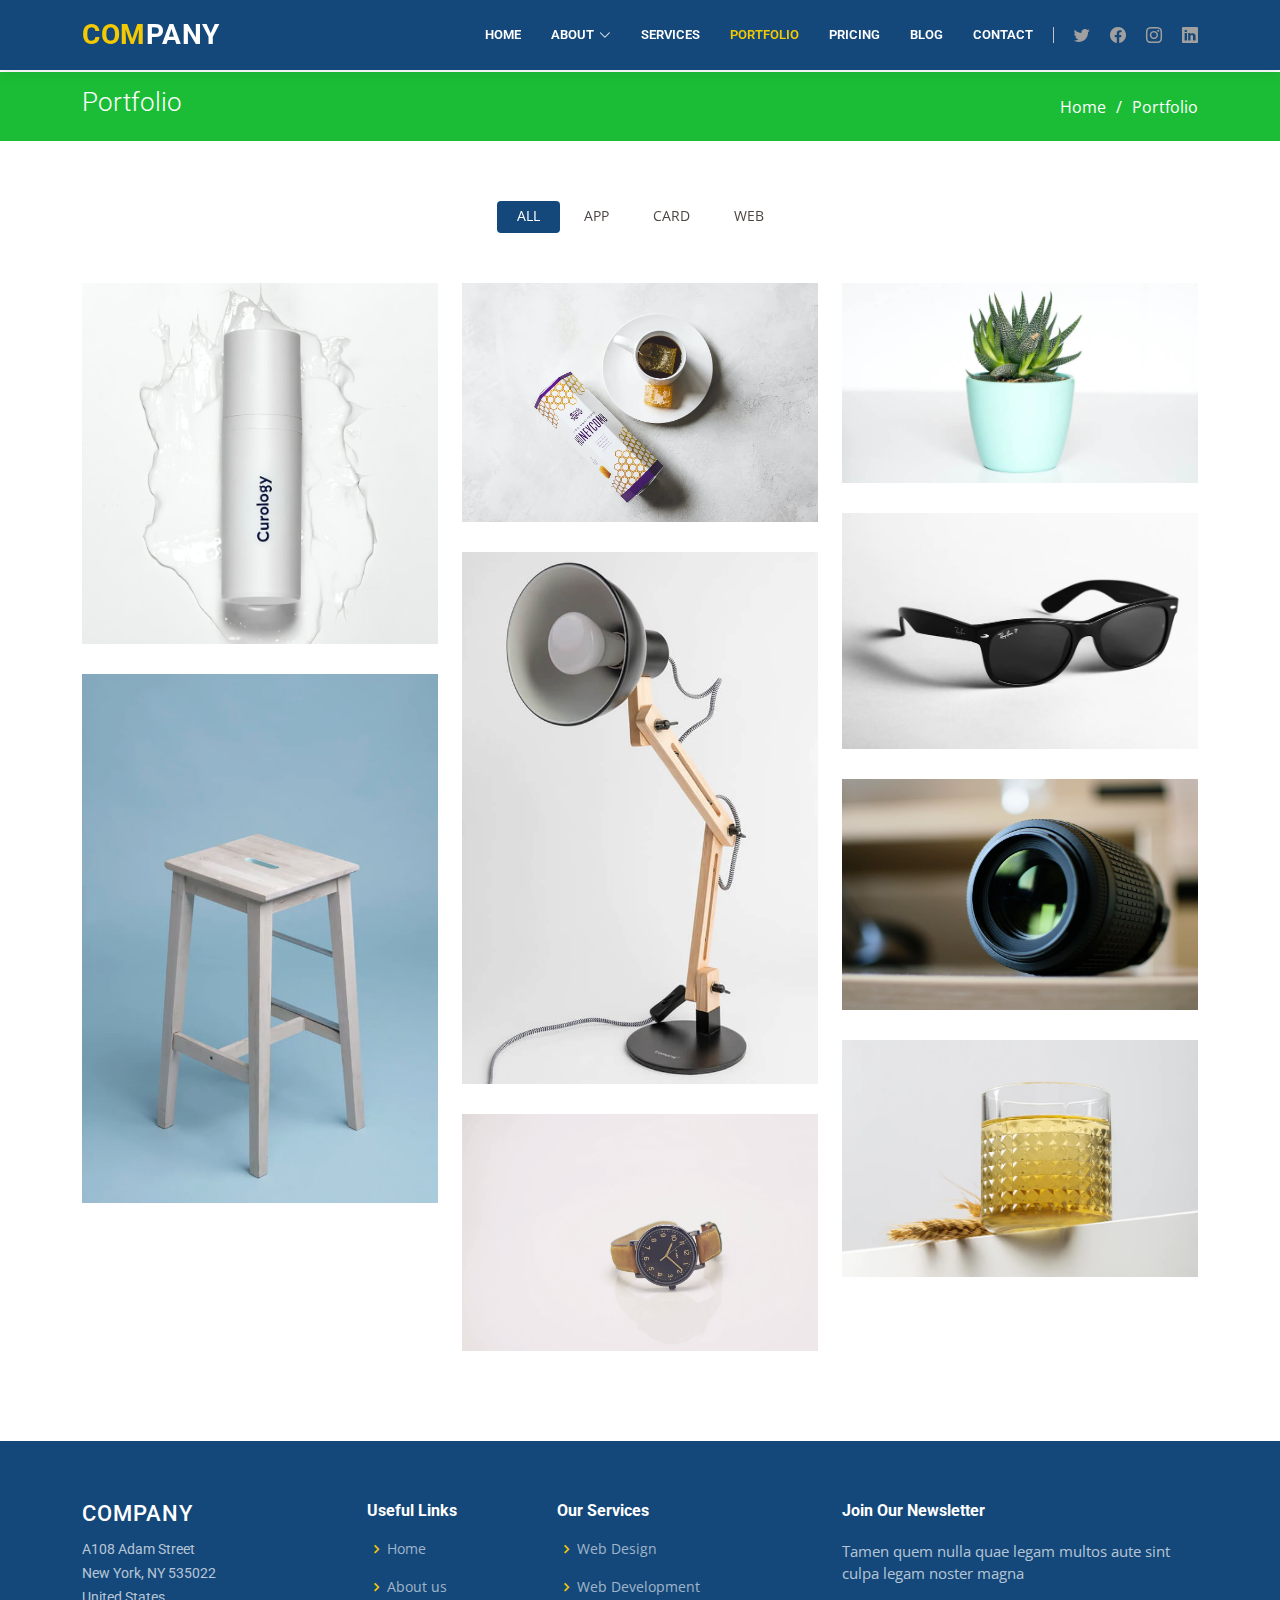
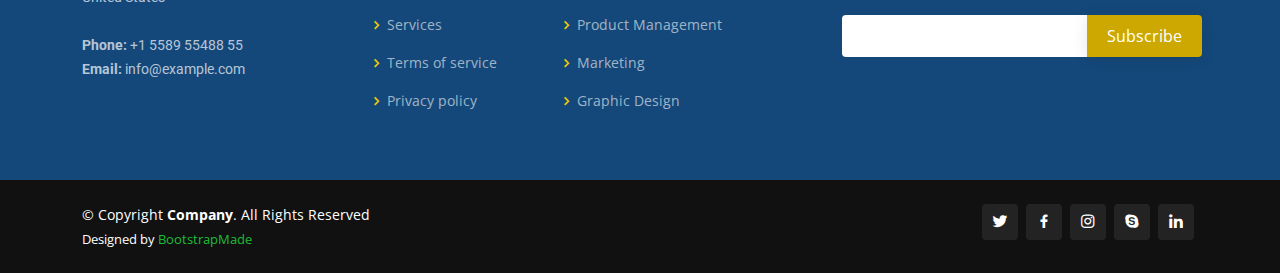
<file: portfolio.html>
<!DOCTYPE html>
<html lang="en">

<head>
  <meta charset="utf-8">
  <meta content="width=device-width, initial-scale=1.0" name="viewport">

  <title>Portfolio - Company Bootstrap Template</title>
  <meta content="" name="description">
  <meta content="" name="keywords">

  <!-- Favicons -->
  <link href="assets/img/favicon.png" rel="icon">
  <link href="assets/img/apple-touch-icon.png" rel="apple-touch-icon">

  <!-- Google Fonts -->
  <link href="https://fonts.googleapis.com/css?family=Open+Sans:300,300i,400,400i,600,600i,700,700i|Roboto:300,300i,400,400i,500,500i,600,600i,700,700i|Poppins:300,300i,400,400i,500,500i,600,600i,700,700i" rel="stylesheet">

  <!-- Vendor CSS Files -->
  <link href="assets/vendor/animate.css/animate.min.css" rel="stylesheet">
  <link href="assets/vendor/aos/aos.css" rel="stylesheet">
  <link href="assets/vendor/bootstrap/css/bootstrap.min.css" rel="stylesheet">
  <link href="assets/vendor/bootstrap-icons/bootstrap-icons.css" rel="stylesheet">
  <link href="assets/vendor/boxicons/css/boxicons.min.css" rel="stylesheet">
  <link href="assets/vendor/glightbox/css/glightbox.min.css" rel="stylesheet">
  <link href="assets/vendor/remixicon/remixicon.css" rel="stylesheet">
  <link href="assets/vendor/swiper/swiper-bundle.min.css" rel="stylesheet">

  <!-- Template Main CSS File -->
  <link href="assets/css/style.css" rel="stylesheet">

  <!-- =======================================================
  * Template Name: Company - v4.7.0
  * Template URL: https://bootstrapmade.com/company-free-html-bootstrap-template/
  * Author: BootstrapMade.com
  * License: https://bootstrapmade.com/license/
  ======================================================== -->
</head>

<body>

  <!-- ======= Header ======= -->
  <header id="header" class="fixed-top">
    <div class="container d-flex align-items-center">

      <h1 class="logo me-auto"><a href="index.html"><span>Com</span>pany</a></h1>
      <!-- Uncomment below if you prefer to use an image logo -->
      <!-- <a href="index.html" class="logo me-auto me-lg-0"><img src="assets/img/logo.png" alt="" class="img-fluid"></a>-->

      <nav id="navbar" class="navbar order-last order-lg-0">
        <ul>
          <li><a href="index.html">Home</a></li>

          <li class="dropdown"><a href="#"><span>About</span> <i class="bi bi-chevron-down"></i></a>
            <ul>
              <li><a href="about.html">About Us</a></li>
              <li><a href="team.html">Team</a></li>
              <li><a href="testimonials.html">Testimonials</a></li>
              <li class="dropdown"><a href="#"><span>Deep Drop Down</span> <i class="bi bi-chevron-right"></i></a>
                <ul>
                  <li><a href="#">Deep Drop Down 1</a></li>
                  <li><a href="#">Deep Drop Down 2</a></li>
                  <li><a href="#">Deep Drop Down 3</a></li>
                  <li><a href="#">Deep Drop Down 4</a></li>
                  <li><a href="#">Deep Drop Down 5</a></li>
                </ul>
              </li>
            </ul>
          </li>

          <li><a href="services.html">Services</a></li>
          <li><a href="portfolio.html" class="active">Portfolio</a></li>
          <li><a href="pricing.html">Pricing</a></li>
          <li><a href="blog.html">Blog</a></li>
          <li><a href="contact.html">Contact</a></li>

        </ul>
        <i class="bi bi-list mobile-nav-toggle"></i>
      </nav><!-- .navbar -->

      <div class="header-social-links d-flex">
        <a href="#" class="twitter"><i class="bu bi-twitter"></i></a>
        <a href="#" class="facebook"><i class="bu bi-facebook"></i></a>
        <a href="#" class="instagram"><i class="bu bi-instagram"></i></a>
        <a href="#" class="linkedin"><i class="bu bi-linkedin"></i></i></a>
      </div>

    </div>
  </header><!-- End Header -->

  <main id="main">

    <!-- ======= Breadcrumbs ======= -->
    <section id="breadcrumbs" class="breadcrumbs">
      <div class="container">

        <div class="d-flex justify-content-between align-items-center">
          <h2>Portfolio</h2>
          <ol>
            <li><a href="index.html">Home</a></li>
            <li>Portfolio</li>
          </ol>
        </div>

      </div>
    </section><!-- End Breadcrumbs -->

    <!-- ======= Portfolio Section ======= -->
    <section id="portfolio" class="portfolio">
      <div class="container">

        <div class="row" data-aos="fade-up">
          <div class="col-lg-12 d-flex justify-content-center">
            <ul id="portfolio-flters">
              <li data-filter="*" class="filter-active">All</li>
              <li data-filter=".filter-app">App</li>
              <li data-filter=".filter-card">Card</li>
              <li data-filter=".filter-web">Web</li>
            </ul>
          </div>
        </div>

        <div class="row portfolio-container" data-aos="fade-up">

          <div class="col-lg-4 col-md-6 portfolio-item filter-app">
            <img src="assets/img/portfolio/portfolio-1.jpg" class="img-fluid" alt="">
            <div class="portfolio-info">
              <h4>App 1</h4>
              <p>App</p>
              <a href="assets/img/portfolio/portfolio-1.jpg" data-gallery="portfolioGallery" class="portfolio-lightbox preview-link" title="App 1"><i class="bx bx-plus"></i></a>
              <a href="portfolio-details.html" class="details-link" title="More Details"><i class="bx bx-link"></i></a>
            </div>
          </div>

          <div class="col-lg-4 col-md-6 portfolio-item filter-web">
            <img src="assets/img/portfolio/portfolio-2.jpg" class="img-fluid" alt="">
            <div class="portfolio-info">
              <h4>Web 3</h4>
              <p>Web</p>
              <a href="assets/img/portfolio/portfolio-2.jpg" data-gallery="portfolioGallery" class="portfolio-lightbox preview-link" title="Web 3"><i class="bx bx-plus"></i></a>
              <a href="portfolio-details.html" class="details-link" title="More Details"><i class="bx bx-link"></i></a>
            </div>
          </div>

          <div class="col-lg-4 col-md-6 portfolio-item filter-app">
            <img src="assets/img/portfolio/portfolio-3.jpg" class="img-fluid" alt="">
            <div class="portfolio-info">
              <h4>App 2</h4>
              <p>App</p>
              <a href="assets/img/portfolio/portfolio-3.jpg" data-gallery="portfolioGallery" class="portfolio-lightbox preview-link" title="App 2"><i class="bx bx-plus"></i></a>
              <a href="portfolio-details.html" class="details-link" title="More Details"><i class="bx bx-link"></i></a>
            </div>
          </div>

          <div class="col-lg-4 col-md-6 portfolio-item filter-card">
            <img src="assets/img/portfolio/portfolio-4.jpg" class="img-fluid" alt="">
            <div class="portfolio-info">
              <h4>Card 2</h4>
              <p>Card</p>
              <a href="assets/img/portfolio/portfolio-4.jpg" data-gallery="portfolioGallery" class="portfolio-lightbox preview-link" title="Card 2"><i class="bx bx-plus"></i></a>
              <a href="portfolio-details.html" class="details-link" title="More Details"><i class="bx bx-link"></i></a>
            </div>
          </div>

          <div class="col-lg-4 col-md-6 portfolio-item filter-web">
            <img src="assets/img/portfolio/portfolio-5.jpg" class="img-fluid" alt="">
            <div class="portfolio-info">
              <h4>Web 2</h4>
              <p>Web</p>
              <a href="assets/img/portfolio/portfolio-5.jpg" data-gallery="portfolioGallery" class="portfolio-lightbox preview-link" title="Web 2"><i class="bx bx-plus"></i></a>
              <a href="portfolio-details.html" class="details-link" title="More Details"><i class="bx bx-link"></i></a>
            </div>
          </div>

          <div class="col-lg-4 col-md-6 portfolio-item filter-app">
            <img src="assets/img/portfolio/portfolio-6.jpg" class="img-fluid" alt="">
            <div class="portfolio-info">
              <h4>App 3</h4>
              <p>App</p>
              <a href="assets/img/portfolio/portfolio-6.jpg" data-gallery="portfolioGallery" class="portfolio-lightbox preview-link" title="App 3"><i class="bx bx-plus"></i></a>
              <a href="portfolio-details.html" class="details-link" title="More Details"><i class="bx bx-link"></i></a>
            </div>
          </div>

          <div class="col-lg-4 col-md-6 portfolio-item filter-card">
            <img src="assets/img/portfolio/portfolio-7.jpg" class="img-fluid" alt="">
            <div class="portfolio-info">
              <h4>Card 1</h4>
              <p>Card</p>
              <a href="assets/img/portfolio/portfolio-7.jpg" data-gallery="portfolioGallery" class="portfolio-lightbox preview-link" title="Card 1"><i class="bx bx-plus"></i></a>
              <a href="portfolio-details.html" class="details-link" title="More Details"><i class="bx bx-link"></i></a>
            </div>
          </div>

          <div class="col-lg-4 col-md-6 portfolio-item filter-card">
            <img src="assets/img/portfolio/portfolio-8.jpg" class="img-fluid" alt="">
            <div class="portfolio-info">
              <h4>Card 3</h4>
              <p>Card</p>
              <a href="assets/img/portfolio/portfolio-8.jpg" data-gallery="portfolioGallery" class="portfolio-lightbox preview-link" title="Card 3"><i class="bx bx-plus"></i></a>
              <a href="portfolio-details.html" class="details-link" title="More Details"><i class="bx bx-link"></i></a>
            </div>
          </div>

          <div class="col-lg-4 col-md-6 portfolio-item filter-web">
            <img src="assets/img/portfolio/portfolio-9.jpg" class="img-fluid" alt="">
            <div class="portfolio-info">
              <h4>Web 3</h4>
              <p>Web</p>
              <a href="assets/img/portfolio/portfolio-9.jpg" data-gallery="portfolioGallery" class="portfolio-lightbox preview-link" title="Web 3"><i class="bx bx-plus"></i></a>
              <a href="portfolio-details.html" class="details-link" title="More Details"><i class="bx bx-link"></i></a>
            </div>
          </div>

        </div>

      </div>
    </section><!-- End Portfolio Section -->

  </main><!-- End #main -->

  <!-- ======= Footer ======= -->
  <footer id="footer">

    <div class="footer-top">
      <div class="container">
        <div class="row">

          <div class="col-lg-3 col-md-6 footer-contact">
            <h3>Company</h3>
            <p>
              A108 Adam Street <br>
              New York, NY 535022<br>
              United States <br><br>
              <strong>Phone:</strong> +1 5589 55488 55<br>
              <strong>Email:</strong> info@example.com<br>
            </p>
          </div>

          <div class="col-lg-2 col-md-6 footer-links">
            <h4>Useful Links</h4>
            <ul>
              <li><i class="bx bx-chevron-right"></i> <a href="#">Home</a></li>
              <li><i class="bx bx-chevron-right"></i> <a href="#">About us</a></li>
              <li><i class="bx bx-chevron-right"></i> <a href="#">Services</a></li>
              <li><i class="bx bx-chevron-right"></i> <a href="#">Terms of service</a></li>
              <li><i class="bx bx-chevron-right"></i> <a href="#">Privacy policy</a></li>
            </ul>
          </div>

          <div class="col-lg-3 col-md-6 footer-links">
            <h4>Our Services</h4>
            <ul>
              <li><i class="bx bx-chevron-right"></i> <a href="#">Web Design</a></li>
              <li><i class="bx bx-chevron-right"></i> <a href="#">Web Development</a></li>
              <li><i class="bx bx-chevron-right"></i> <a href="#">Product Management</a></li>
              <li><i class="bx bx-chevron-right"></i> <a href="#">Marketing</a></li>
              <li><i class="bx bx-chevron-right"></i> <a href="#">Graphic Design</a></li>
            </ul>
          </div>

          <div class="col-lg-4 col-md-6 footer-newsletter">
            <h4>Join Our Newsletter</h4>
            <p>Tamen quem nulla quae legam multos aute sint culpa legam noster magna</p>
            <form action="" method="post">
              <input type="email" name="email"><input type="submit" value="Subscribe">
            </form>
          </div>

        </div>
      </div>
    </div>

    <div class="container d-md-flex py-4">

      <div class="me-md-auto text-center text-md-start">
        <div class="copyright">
          &copy; Copyright <strong><span>Company</span></strong>. All Rights Reserved
        </div>
        <div class="credits">
          <!-- All the links in the footer should remain intact. -->
          <!-- You can delete the links only if you purchased the pro version. -->
          <!-- Licensing information: https://bootstrapmade.com/license/ -->
          <!-- Purchase the pro version with working PHP/AJAX contact form: https://bootstrapmade.com/company-free-html-bootstrap-template/ -->
          Designed by <a href="https://bootstrapmade.com/">BootstrapMade</a>
        </div>
      </div>
      <div class="social-links text-center text-md-right pt-3 pt-md-0">
        <a href="#" class="twitter"><i class="bx bxl-twitter"></i></a>
        <a href="#" class="facebook"><i class="bx bxl-facebook"></i></a>
        <a href="#" class="instagram"><i class="bx bxl-instagram"></i></a>
        <a href="#" class="google-plus"><i class="bx bxl-skype"></i></a>
        <a href="#" class="linkedin"><i class="bx bxl-linkedin"></i></a>
      </div>
    </div>
  </footer><!-- End Footer -->

  <a href="#" class="back-to-top d-flex align-items-center justify-content-center"><i class="bi bi-arrow-up-short"></i></a>

  <!-- Vendor JS Files -->
  <script src="assets/vendor/aos/aos.js"></script>
  <script src="assets/vendor/bootstrap/js/bootstrap.bundle.min.js"></script>
  <script src="assets/vendor/glightbox/js/glightbox.min.js"></script>
  <script src="assets/vendor/isotope-layout/isotope.pkgd.min.js"></script>
  <script src="assets/vendor/swiper/swiper-bundle.min.js"></script>
  <script src="assets/vendor/waypoints/noframework.waypoints.js"></script>
  <script src="assets/vendor/php-email-form/validate.js"></script>

  <!-- Template Main JS File -->
  <script src="assets/js/main.js"></script>

</body>

</html>
</file>
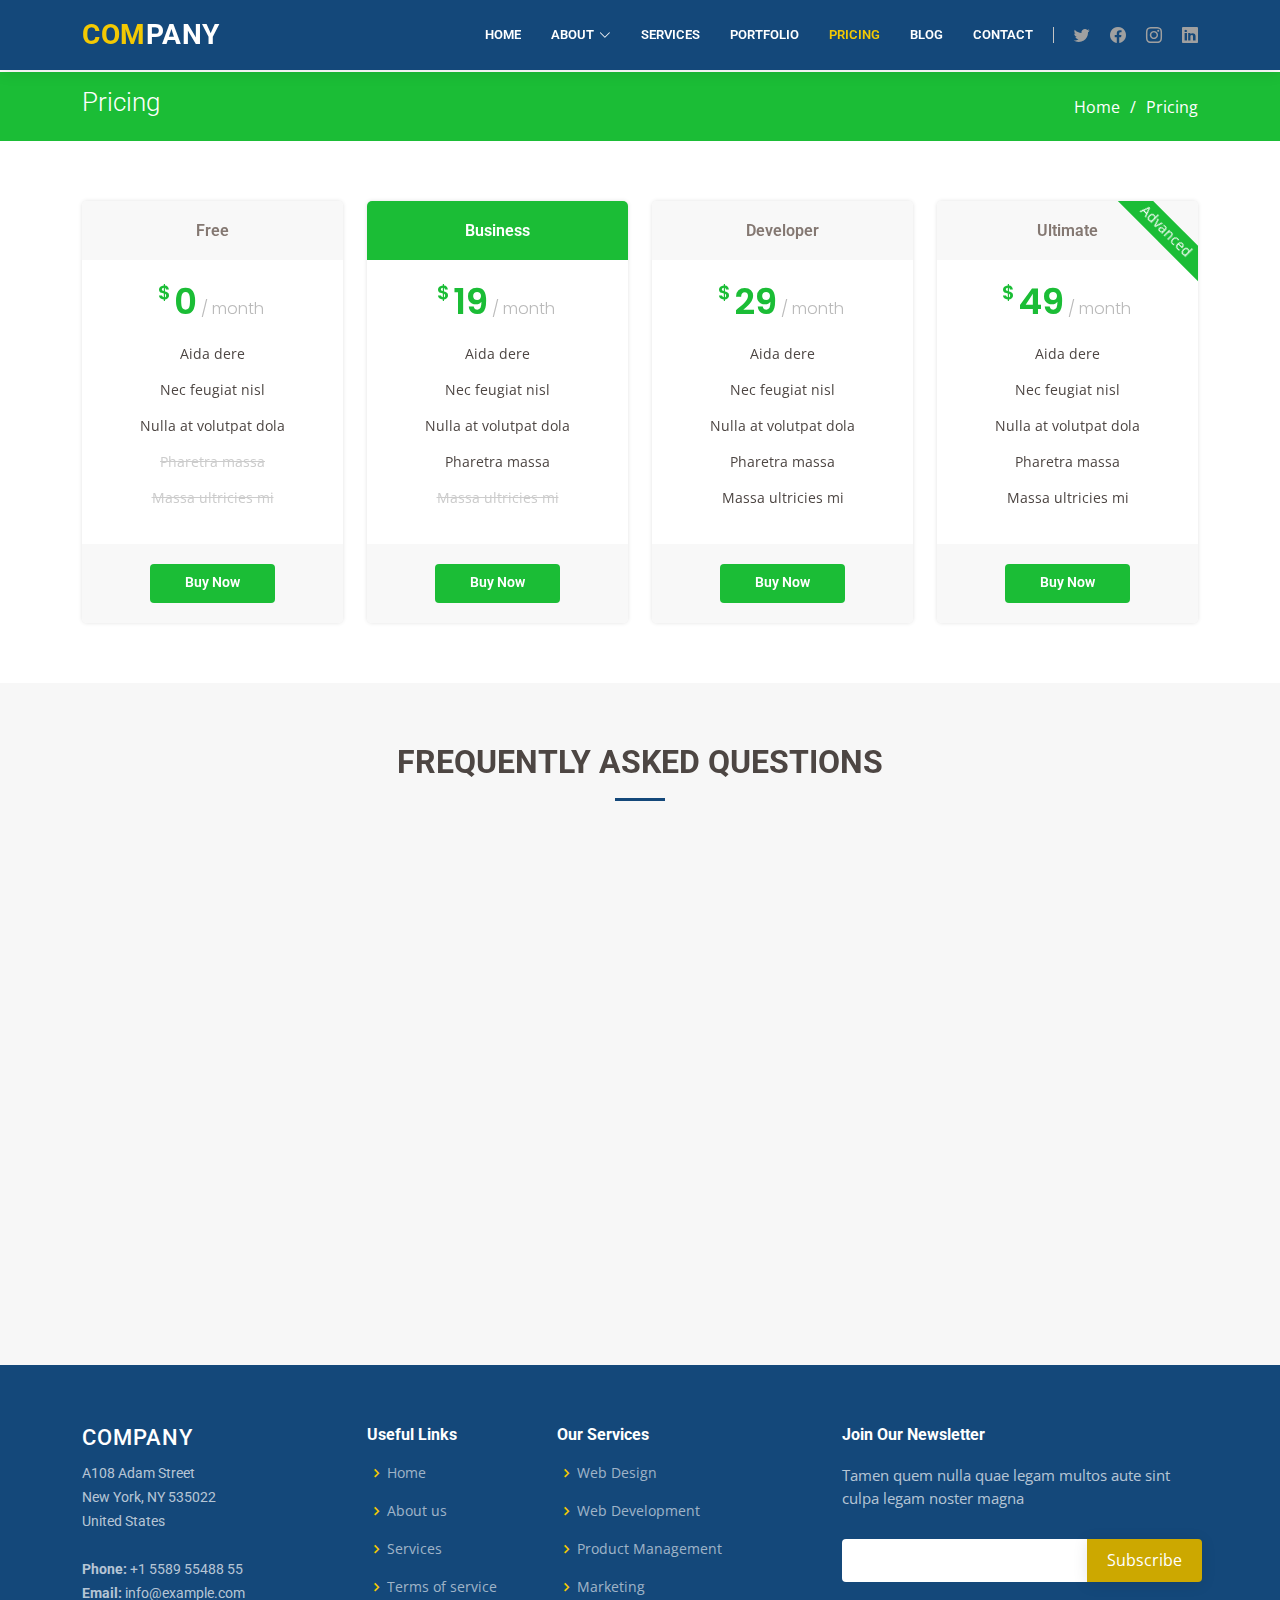
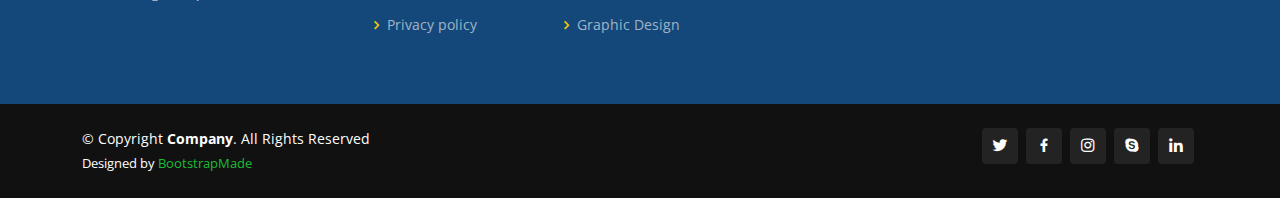
<file: pricing.html>
<!DOCTYPE html>
<html lang="en">

<head>
  <meta charset="utf-8">
  <meta content="width=device-width, initial-scale=1.0" name="viewport">

  <title>Pricing - Company Bootstrap Template</title>
  <meta content="" name="description">
  <meta content="" name="keywords">

  <!-- Favicons -->
  <link href="assets/img/favicon.png" rel="icon">
  <link href="assets/img/apple-touch-icon.png" rel="apple-touch-icon">

  <!-- Google Fonts -->
  <link href="https://fonts.googleapis.com/css?family=Open+Sans:300,300i,400,400i,600,600i,700,700i|Roboto:300,300i,400,400i,500,500i,600,600i,700,700i|Poppins:300,300i,400,400i,500,500i,600,600i,700,700i" rel="stylesheet">

  <!-- Vendor CSS Files -->
  <link href="assets/vendor/animate.css/animate.min.css" rel="stylesheet">
  <link href="assets/vendor/aos/aos.css" rel="stylesheet">
  <link href="assets/vendor/bootstrap/css/bootstrap.min.css" rel="stylesheet">
  <link href="assets/vendor/bootstrap-icons/bootstrap-icons.css" rel="stylesheet">
  <link href="assets/vendor/boxicons/css/boxicons.min.css" rel="stylesheet">
  <link href="assets/vendor/glightbox/css/glightbox.min.css" rel="stylesheet">
  <link href="assets/vendor/remixicon/remixicon.css" rel="stylesheet">
  <link href="assets/vendor/swiper/swiper-bundle.min.css" rel="stylesheet">

  <!-- Template Main CSS File -->
  <link href="assets/css/style.css" rel="stylesheet">

  <!-- =======================================================
  * Template Name: Company - v4.7.0
  * Template URL: https://bootstrapmade.com/company-free-html-bootstrap-template/
  * Author: BootstrapMade.com
  * License: https://bootstrapmade.com/license/
  ======================================================== -->
</head>

<body>

  <!-- ======= Header ======= -->
  <header id="header" class="fixed-top">
    <div class="container d-flex align-items-center">

      <h1 class="logo me-auto"><a href="index.html"><span>Com</span>pany</a></h1>
      <!-- Uncomment below if you prefer to use an image logo -->
      <!-- <a href="index.html" class="logo me-auto me-lg-0"><img src="assets/img/logo.png" alt="" class="img-fluid"></a>-->

      <nav id="navbar" class="navbar order-last order-lg-0">
        <ul>
          <li><a href="index.html">Home</a></li>

          <li class="dropdown"><a href="#"><span>About</span> <i class="bi bi-chevron-down"></i></a>
            <ul>
              <li><a href="about.html">About Us</a></li>
              <li><a href="team.html">Team</a></li>
              <li><a href="testimonials.html">Testimonials</a></li>
              <li class="dropdown"><a href="#"><span>Deep Drop Down</span> <i class="bi bi-chevron-right"></i></a>
                <ul>
                  <li><a href="#">Deep Drop Down 1</a></li>
                  <li><a href="#">Deep Drop Down 2</a></li>
                  <li><a href="#">Deep Drop Down 3</a></li>
                  <li><a href="#">Deep Drop Down 4</a></li>
                  <li><a href="#">Deep Drop Down 5</a></li>
                </ul>
              </li>
            </ul>
          </li>

          <li><a href="services.html">Services</a></li>
          <li><a href="portfolio.html">Portfolio</a></li>
          <li><a href="pricing.html" class="active">Pricing</a></li>
          <li><a href="blog.html">Blog</a></li>
          <li><a href="contact.html">Contact</a></li>

        </ul>
        <i class="bi bi-list mobile-nav-toggle"></i>
      </nav><!-- .navbar -->

      <div class="header-social-links d-flex">
        <a href="#" class="twitter"><i class="bu bi-twitter"></i></a>
        <a href="#" class="facebook"><i class="bu bi-facebook"></i></a>
        <a href="#" class="instagram"><i class="bu bi-instagram"></i></a>
        <a href="#" class="linkedin"><i class="bu bi-linkedin"></i></i></a>
      </div>

    </div>
  </header><!-- End Header -->

  <main id="main">

    <!-- ======= Breadcrumbs ======= -->
    <section id="breadcrumbs" class="breadcrumbs">
      <div class="container">

        <div class="d-flex justify-content-between align-items-center">
          <h2>Pricing</h2>
          <ol>
            <li><a href="index.html">Home</a></li>
            <li>Pricing</li>
          </ol>
        </div>

      </div>
    </section><!-- End Breadcrumbs -->

    <!-- ======= Pricing Section ======= -->
    <section id="pricing" class="pricing">
      <div class="container" data-aos="fade-up">

        <div class="row">

          <div class="col-lg-3 col-md-6">
            <div class="box">
              <h3>Free</h3>
              <h4><sup>$</sup>0<span> / month</span></h4>
              <ul>
                <li>Aida dere</li>
                <li>Nec feugiat nisl</li>
                <li>Nulla at volutpat dola</li>
                <li class="na">Pharetra massa</li>
                <li class="na">Massa ultricies mi</li>
              </ul>
              <div class="btn-wrap">
                <a href="#" class="btn-buy">Buy Now</a>
              </div>
            </div>
          </div>

          <div class="col-lg-3 col-md-6 mt-4 mt-md-0">
            <div class="box featured">
              <h3>Business</h3>
              <h4><sup>$</sup>19<span> / month</span></h4>
              <ul>
                <li>Aida dere</li>
                <li>Nec feugiat nisl</li>
                <li>Nulla at volutpat dola</li>
                <li>Pharetra massa</li>
                <li class="na">Massa ultricies mi</li>
              </ul>
              <div class="btn-wrap">
                <a href="#" class="btn-buy">Buy Now</a>
              </div>
            </div>
          </div>

          <div class="col-lg-3 col-md-6 mt-4 mt-lg-0">
            <div class="box">
              <h3>Developer</h3>
              <h4><sup>$</sup>29<span> / month</span></h4>
              <ul>
                <li>Aida dere</li>
                <li>Nec feugiat nisl</li>
                <li>Nulla at volutpat dola</li>
                <li>Pharetra massa</li>
                <li>Massa ultricies mi</li>
              </ul>
              <div class="btn-wrap">
                <a href="#" class="btn-buy">Buy Now</a>
              </div>
            </div>
          </div>

          <div class="col-lg-3 col-md-6 mt-4 mt-lg-0">
            <div class="box">
              <span class="advanced">Advanced</span>
              <h3>Ultimate</h3>
              <h4><sup>$</sup>49<span> / month</span></h4>
              <ul>
                <li>Aida dere</li>
                <li>Nec feugiat nisl</li>
                <li>Nulla at volutpat dola</li>
                <li>Pharetra massa</li>
                <li>Massa ultricies mi</li>
              </ul>
              <div class="btn-wrap">
                <a href="#" class="btn-buy">Buy Now</a>
              </div>
            </div>
          </div>

        </div>

      </div>
    </section><!-- End Pricing Section -->

    <!-- ======= Frequently Asked Questions Section ======= -->
    <section id="faq" class="faq section-bg">
      <div class="container" data-aos="fade-up">

        <div class="section-title">
          <h2>Frequently Asked Questions</h2>
        </div>

        <div class="faq-list">
          <ul>
            <li data-aos="fade-up">
              <i class="bx bx-help-circle icon-help"></i> <a data-bs-toggle="collapse" class="collapse" data-bs-target="#faq-list-1">Non consectetur a erat nam at lectus urna duis? <i class="bx bx-chevron-down icon-show"></i><i class="bx bx-chevron-up icon-close"></i></a>
              <div id="faq-list-1" class="collapse show" data-bs-parent=".faq-list">
                <p>
                  Feugiat pretium nibh ipsum consequat. Tempus iaculis urna id volutpat lacus laoreet non curabitur gravida. Venenatis lectus magna fringilla urna porttitor rhoncus dolor purus non.
                </p>
              </div>
            </li>

            <li data-aos="fade-up" data-aos-delay="100">
              <i class="bx bx-help-circle icon-help"></i> <a data-bs-toggle="collapse" data-bs-target="#faq-list-2" class="collapsed">Feugiat scelerisque varius morbi enim nunc? <i class="bx bx-chevron-down icon-show"></i><i class="bx bx-chevron-up icon-close"></i></a>
              <div id="faq-list-2" class="collapse" data-bs-parent=".faq-list">
                <p>
                  Dolor sit amet consectetur adipiscing elit pellentesque habitant morbi. Id interdum velit laoreet id donec ultrices. Fringilla phasellus faucibus scelerisque eleifend donec pretium. Est pellentesque elit ullamcorper dignissim. Mauris ultrices eros in cursus turpis massa tincidunt dui.
                </p>
              </div>
            </li>

            <li data-aos="fade-up" data-aos-delay="200">
              <i class="bx bx-help-circle icon-help"></i> <a data-bs-toggle="collapse" data-bs-target="#faq-list-3" class="collapsed">Dolor sit amet consectetur adipiscing elit? <i class="bx bx-chevron-down icon-show"></i><i class="bx bx-chevron-up icon-close"></i></a>
              <div id="faq-list-3" class="collapse" data-bs-parent=".faq-list">
                <p>
                  Eleifend mi in nulla posuere sollicitudin aliquam ultrices sagittis orci. Faucibus pulvinar elementum integer enim. Sem nulla pharetra diam sit amet nisl suscipit. Rutrum tellus pellentesque eu tincidunt. Lectus urna duis convallis convallis tellus. Urna molestie at elementum eu facilisis sed odio morbi quis
                </p>
              </div>
            </li>

            <li data-aos="fade-up" data-aos-delay="300">
              <i class="bx bx-help-circle icon-help"></i> <a data-bs-toggle="collapse" data-bs-target="#faq-list-4" class="collapsed">Tempus quam pellentesque nec nam aliquam sem et tortor consequat? <i class="bx bx-chevron-down icon-show"></i><i class="bx bx-chevron-up icon-close"></i></a>
              <div id="faq-list-4" class="collapse" data-bs-parent=".faq-list">
                <p>
                  Molestie a iaculis at erat pellentesque adipiscing commodo. Dignissim suspendisse in est ante in. Nunc vel risus commodo viverra maecenas accumsan. Sit amet nisl suscipit adipiscing bibendum est. Purus gravida quis blandit turpis cursus in.
                </p>
              </div>
            </li>

            <li data-aos="fade-up" data-aos-delay="400">
              <i class="bx bx-help-circle icon-help"></i> <a data-bs-toggle="collapse" data-bs-target="#faq-list-5" class="collapsed">Tortor vitae purus faucibus ornare. Varius vel pharetra vel turpis nunc eget lorem dolor? <i class="bx bx-chevron-down icon-show"></i><i class="bx bx-chevron-up icon-close"></i></a>
              <div id="faq-list-5" class="collapse" data-bs-parent=".faq-list">
                <p>
                  Laoreet sit amet cursus sit amet dictum sit amet justo. Mauris vitae ultricies leo integer malesuada nunc vel. Tincidunt eget nullam non nisi est sit amet. Turpis nunc eget lorem dolor sed. Ut venenatis tellus in metus vulputate eu scelerisque.
                </p>
              </div>
            </li>

          </ul>
        </div>

      </div>
    </section><!-- End Frequently Asked Questions Section -->

  </main><!-- End #main -->

  <!-- ======= Footer ======= -->
  <footer id="footer">

    <div class="footer-top">
      <div class="container">
        <div class="row">

          <div class="col-lg-3 col-md-6 footer-contact">
            <h3>Company</h3>
            <p>
              A108 Adam Street <br>
              New York, NY 535022<br>
              United States <br><br>
              <strong>Phone:</strong> +1 5589 55488 55<br>
              <strong>Email:</strong> info@example.com<br>
            </p>
          </div>

          <div class="col-lg-2 col-md-6 footer-links">
            <h4>Useful Links</h4>
            <ul>
              <li><i class="bx bx-chevron-right"></i> <a href="#">Home</a></li>
              <li><i class="bx bx-chevron-right"></i> <a href="#">About us</a></li>
              <li><i class="bx bx-chevron-right"></i> <a href="#">Services</a></li>
              <li><i class="bx bx-chevron-right"></i> <a href="#">Terms of service</a></li>
              <li><i class="bx bx-chevron-right"></i> <a href="#">Privacy policy</a></li>
            </ul>
          </div>

          <div class="col-lg-3 col-md-6 footer-links">
            <h4>Our Services</h4>
            <ul>
              <li><i class="bx bx-chevron-right"></i> <a href="#">Web Design</a></li>
              <li><i class="bx bx-chevron-right"></i> <a href="#">Web Development</a></li>
              <li><i class="bx bx-chevron-right"></i> <a href="#">Product Management</a></li>
              <li><i class="bx bx-chevron-right"></i> <a href="#">Marketing</a></li>
              <li><i class="bx bx-chevron-right"></i> <a href="#">Graphic Design</a></li>
            </ul>
          </div>

          <div class="col-lg-4 col-md-6 footer-newsletter">
            <h4>Join Our Newsletter</h4>
            <p>Tamen quem nulla quae legam multos aute sint culpa legam noster magna</p>
            <form action="" method="post">
              <input type="email" name="email"><input type="submit" value="Subscribe">
            </form>
          </div>

        </div>
      </div>
    </div>

    <div class="container d-md-flex py-4">

      <div class="me-md-auto text-center text-md-start">
        <div class="copyright">
          &copy; Copyright <strong><span>Company</span></strong>. All Rights Reserved
        </div>
        <div class="credits">
          <!-- All the links in the footer should remain intact. -->
          <!-- You can delete the links only if you purchased the pro version. -->
          <!-- Licensing information: https://bootstrapmade.com/license/ -->
          <!-- Purchase the pro version with working PHP/AJAX contact form: https://bootstrapmade.com/company-free-html-bootstrap-template/ -->
          Designed by <a href="https://bootstrapmade.com/">BootstrapMade</a>
        </div>
      </div>
      <div class="social-links text-center text-md-right pt-3 pt-md-0">
        <a href="#" class="twitter"><i class="bx bxl-twitter"></i></a>
        <a href="#" class="facebook"><i class="bx bxl-facebook"></i></a>
        <a href="#" class="instagram"><i class="bx bxl-instagram"></i></a>
        <a href="#" class="google-plus"><i class="bx bxl-skype"></i></a>
        <a href="#" class="linkedin"><i class="bx bxl-linkedin"></i></a>
      </div>
    </div>
  </footer><!-- End Footer -->

  <a href="#" class="back-to-top d-flex align-items-center justify-content-center"><i class="bi bi-arrow-up-short"></i></a>

  <!-- Vendor JS Files -->
  <script src="assets/vendor/aos/aos.js"></script>
  <script src="assets/vendor/bootstrap/js/bootstrap.bundle.min.js"></script>
  <script src="assets/vendor/glightbox/js/glightbox.min.js"></script>
  <script src="assets/vendor/isotope-layout/isotope.pkgd.min.js"></script>
  <script src="assets/vendor/swiper/swiper-bundle.min.js"></script>
  <script src="assets/vendor/waypoints/noframework.waypoints.js"></script>
  <script src="assets/vendor/php-email-form/validate.js"></script>

  <!-- Template Main JS File -->
  <script src="assets/js/main.js"></script>

</body>

</html>
</file>
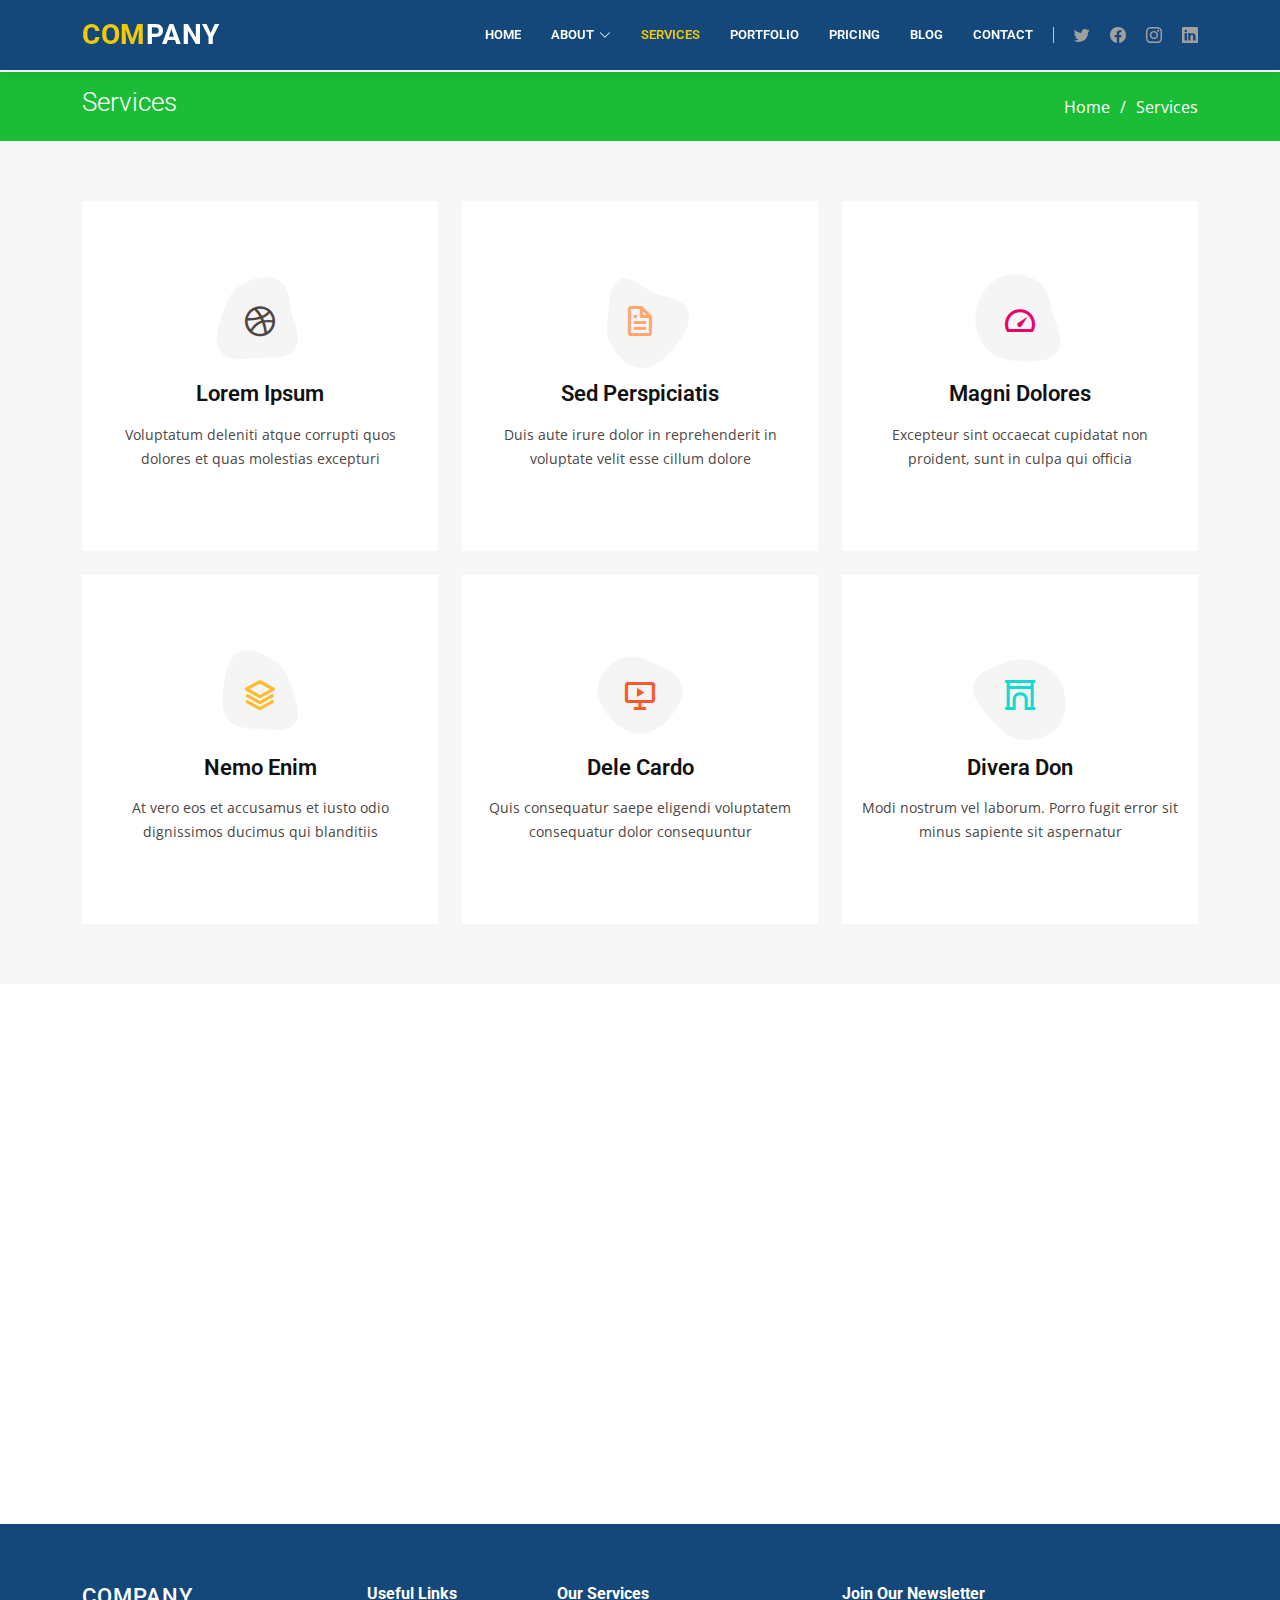
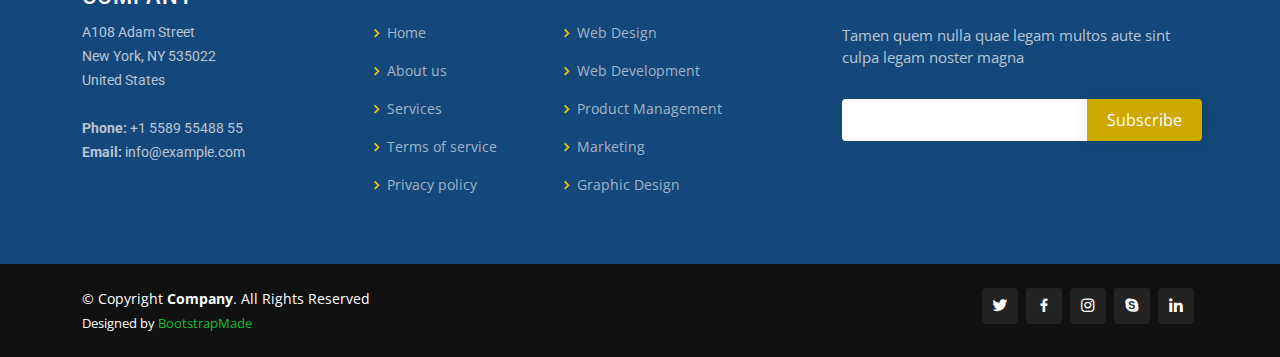
<file: services.html>
<!DOCTYPE html>
<html lang="en">

<head>
  <meta charset="utf-8">
  <meta content="width=device-width, initial-scale=1.0" name="viewport">

  <title>Services - Company Bootstrap Template</title>
  <meta content="" name="description">
  <meta content="" name="keywords">

  <!-- Favicons -->
  <link href="assets/img/favicon.png" rel="icon">
  <link href="assets/img/apple-touch-icon.png" rel="apple-touch-icon">

  <!-- Google Fonts -->
  <link href="https://fonts.googleapis.com/css?family=Open+Sans:300,300i,400,400i,600,600i,700,700i|Roboto:300,300i,400,400i,500,500i,600,600i,700,700i|Poppins:300,300i,400,400i,500,500i,600,600i,700,700i" rel="stylesheet">

  <!-- Vendor CSS Files -->
  <link href="assets/vendor/animate.css/animate.min.css" rel="stylesheet">
  <link href="assets/vendor/aos/aos.css" rel="stylesheet">
  <link href="assets/vendor/bootstrap/css/bootstrap.min.css" rel="stylesheet">
  <link href="assets/vendor/bootstrap-icons/bootstrap-icons.css" rel="stylesheet">
  <link href="assets/vendor/boxicons/css/boxicons.min.css" rel="stylesheet">
  <link href="assets/vendor/glightbox/css/glightbox.min.css" rel="stylesheet">
  <link href="assets/vendor/remixicon/remixicon.css" rel="stylesheet">
  <link href="assets/vendor/swiper/swiper-bundle.min.css" rel="stylesheet">

  <!-- Template Main CSS File -->
  <link href="assets/css/style.css" rel="stylesheet">

  <!-- =======================================================
  * Template Name: Company - v4.7.0
  * Template URL: https://bootstrapmade.com/company-free-html-bootstrap-template/
  * Author: BootstrapMade.com
  * License: https://bootstrapmade.com/license/
  ======================================================== -->
</head>

<body>

  <!-- ======= Header ======= -->
  <header id="header" class="fixed-top">
    <div class="container d-flex align-items-center">

      <h1 class="logo me-auto"><a href="index.html"><span>Com</span>pany</a></h1>
      <!-- Uncomment below if you prefer to use an image logo -->
      <!-- <a href="index.html" class="logo me-auto me-lg-0"><img src="assets/img/logo.png" alt="" class="img-fluid"></a>-->

      <nav id="navbar" class="navbar order-last order-lg-0">
        <ul>
          <li><a href="index.html">Home</a></li>

          <li class="dropdown"><a href="#"><span>About</span> <i class="bi bi-chevron-down"></i></a>
            <ul>
              <li><a href="about.html">About Us</a></li>
              <li><a href="team.html">Team</a></li>
              <li><a href="testimonials.html">Testimonials</a></li>
              <li class="dropdown"><a href="#"><span>Deep Drop Down</span> <i class="bi bi-chevron-right"></i></a>
                <ul>
                  <li><a href="#">Deep Drop Down 1</a></li>
                  <li><a href="#">Deep Drop Down 2</a></li>
                  <li><a href="#">Deep Drop Down 3</a></li>
                  <li><a href="#">Deep Drop Down 4</a></li>
                  <li><a href="#">Deep Drop Down 5</a></li>
                </ul>
              </li>
            </ul>
          </li>

          <li><a href="services.html" class="active">Services</a></li>
          <li><a href="portfolio.html">Portfolio</a></li>
          <li><a href="pricing.html">Pricing</a></li>
          <li><a href="blog.html">Blog</a></li>
          <li><a href="contact.html">Contact</a></li>

        </ul>
        <i class="bi bi-list mobile-nav-toggle"></i>
      </nav><!-- .navbar -->

      <div class="header-social-links d-flex">
        <a href="#" class="twitter"><i class="bu bi-twitter"></i></a>
        <a href="#" class="facebook"><i class="bu bi-facebook"></i></a>
        <a href="#" class="instagram"><i class="bu bi-instagram"></i></a>
        <a href="#" class="linkedin"><i class="bu bi-linkedin"></i></i></a>
      </div>

    </div>
  </header><!-- End Header -->

  <main id="main">

    <!-- ======= Breadcrumbs ======= -->
    <section id="breadcrumbs" class="breadcrumbs">
      <div class="container">

        <div class="d-flex justify-content-between align-items-center">
          <h2>Services</h2>
          <ol>
            <li><a href="index.html">Home</a></li>
            <li>Services</li>
          </ol>
        </div>

      </div>
    </section><!-- End Breadcrumbs -->

    <!-- ======= Services Section ======= -->
    <section id="services" class="services section-bg">
      <div class="container" data-aos="fade-up">

        <div class="row">
          <div class="col-lg-4 col-md-6 d-flex align-items-stretch" data-aos="zoom-in" data-aos-delay="100">
            <div class="icon-box iconbox-blue">
              <div class="icon">
                <svg width="100" height="100" viewBox="0 0 600 600" xmlns="http://www.w3.org/2000/svg">
                  <path stroke="none" stroke-width="0" fill="#f5f5f5" d="M300,521.0016835830174C376.1290562159157,517.8887921683347,466.0731472004068,529.7835943286574,510.70327084640275,468.03025145048787C554.3714126377745,407.6079735673963,508.03601936045806,328.9844924480964,491.2728898941984,256.3432110539036C474.5976632858925,184.082847569629,479.9380746630129,96.60480741107993,416.23090153303,58.64404602377083C348.86323505073057,18.502131276798302,261.93793281208167,40.57373210992963,193.5410806939664,78.93577620505333C130.42746243093433,114.334589627462,98.30271207620316,179.96522072025542,76.75703585869454,249.04625023123273C51.97151888228291,328.5150500222984,13.704378332031375,421.85034740162234,66.52175969318436,486.19268352777647C119.04800174914682,550.1803526380478,217.28368757567262,524.383925680826,300,521.0016835830174"></path>
                </svg>
                <i class="bx bxl-dribbble"></i>
              </div>
              <h4><a href="">Lorem Ipsum</a></h4>
              <p>Voluptatum deleniti atque corrupti quos dolores et quas molestias excepturi</p>
            </div>
          </div>

          <div class="col-lg-4 col-md-6 d-flex align-items-stretch mt-4 mt-md-0" data-aos="zoom-in" data-aos-delay="200">
            <div class="icon-box iconbox-orange ">
              <div class="icon">
                <svg width="100" height="100" viewBox="0 0 600 600" xmlns="http://www.w3.org/2000/svg">
                  <path stroke="none" stroke-width="0" fill="#f5f5f5" d="M300,582.0697525312426C382.5290701553225,586.8405444964366,449.9789794690241,525.3245884688669,502.5850820975895,461.55621195738473C556.606425686781,396.0723002908107,615.8543463187945,314.28637112970534,586.6730223649479,234.56875336149918C558.9533121215079,158.8439757836574,454.9685369536778,164.00468322053177,381.49747125262974,130.76875717737553C312.15926192815925,99.40240125094834,248.97055460311594,18.661163978235184,179.8680185752513,50.54337015887873C110.5421016452524,82.52863877960104,119.82277516462835,180.83849132639028,109.12597500060166,256.43424936330496C100.08760227029461,320.3096726198365,92.17705696193138,384.0621239912766,124.79988738764834,439.7174275375508C164.83382741302287,508.01625554203684,220.96474134820875,577.5009287672846,300,582.0697525312426"></path>
                </svg>
                <i class="bx bx-file"></i>
              </div>
              <h4><a href="">Sed Perspiciatis</a></h4>
              <p>Duis aute irure dolor in reprehenderit in voluptate velit esse cillum dolore</p>
            </div>
          </div>

          <div class="col-lg-4 col-md-6 d-flex align-items-stretch mt-4 mt-lg-0" data-aos="zoom-in" data-aos-delay="300">
            <div class="icon-box iconbox-pink">
              <div class="icon">
                <svg width="100" height="100" viewBox="0 0 600 600" xmlns="http://www.w3.org/2000/svg">
                  <path stroke="none" stroke-width="0" fill="#f5f5f5" d="M300,541.5067337569781C382.14930387511276,545.0595476570109,479.8736841581634,548.3450877840088,526.4010558755058,480.5488172755941C571.5218469581645,414.80211281144784,517.5187510058486,332.0715597781072,496.52539010469104,255.14436215662573C477.37192572678356,184.95920475031193,473.57363656557914,105.61284051026155,413.0603344069578,65.22779650032875C343.27470386102294,18.654635553484475,251.2091493199835,5.337323636656869,175.0934190732945,40.62881213300186C97.87086631185822,76.43348514350839,51.98124368387456,156.15599469081315,36.44837278890362,239.84606092416172C21.716077023791087,319.22268207091537,43.775223500013084,401.1760424656574,96.891909868211,461.97329694683043C147.22146801428983,519.5804099606455,223.5754009179313,538.201503339737,300,541.5067337569781"></path>
                </svg>
                <i class="bx bx-tachometer"></i>
              </div>
              <h4><a href="">Magni Dolores</a></h4>
              <p>Excepteur sint occaecat cupidatat non proident, sunt in culpa qui officia</p>
            </div>
          </div>

          <div class="col-lg-4 col-md-6 d-flex align-items-stretch mt-4" data-aos="zoom-in" data-aos-delay="100">
            <div class="icon-box iconbox-yellow">
              <div class="icon">
                <svg width="100" height="100" viewBox="0 0 600 600" xmlns="http://www.w3.org/2000/svg">
                  <path stroke="none" stroke-width="0" fill="#f5f5f5" d="M300,503.46388370962813C374.79870501325706,506.71871716319447,464.8034551963731,527.1746412648533,510.4981551193396,467.86667711651364C555.9287308511215,408.9015244558933,512.6030010748507,327.5744911775523,490.211057578863,256.5855673507754C471.097692560561,195.9906835881958,447.69079081568157,138.11976852964426,395.19560036434837,102.3242989838813C329.3053358748298,57.3949838291264,248.02791733380457,8.279543830951368,175.87071277845988,42.242879143198664C103.41431057327972,76.34704239035025,93.79494320519305,170.9812938413882,81.28167332365135,250.07896920659033C70.17666984294237,320.27484674793965,64.84698225790005,396.69656628748305,111.28512138212992,450.4950937839243C156.20124167950087,502.5303643271138,231.32542653798444,500.4755392045468,300,503.46388370962813"></path>
                </svg>
                <i class="bx bx-layer"></i>
              </div>
              <h4><a href="">Nemo Enim</a></h4>
              <p>At vero eos et accusamus et iusto odio dignissimos ducimus qui blanditiis</p>
            </div>
          </div>

          <div class="col-lg-4 col-md-6 d-flex align-items-stretch mt-4" data-aos="zoom-in" data-aos-delay="200">
            <div class="icon-box iconbox-red">
              <div class="icon">
                <svg width="100" height="100" viewBox="0 0 600 600" xmlns="http://www.w3.org/2000/svg">
                  <path stroke="none" stroke-width="0" fill="#f5f5f5" d="M300,532.3542879108572C369.38199826031484,532.3153073249985,429.10787420159085,491.63046689027357,474.5244479745417,439.17860296908856C522.8885846962883,383.3225815378663,569.1668002868075,314.3205725914397,550.7432151929288,242.7694973846089C532.6665558377875,172.5657663291529,456.2379748765914,142.6223662098291,390.3689995646985,112.34683881706744C326.66090330228417,83.06452184765237,258.84405631176094,53.51806209861945,193.32584062364296,78.48882559362697C121.61183558270385,105.82097193414197,62.805066853699245,167.19869350419734,48.57481801355237,242.6138429142374C34.843463184063346,315.3850353017275,76.69343916112496,383.4422959591041,125.22947124332185,439.3748458443577C170.7312796277747,491.8107796887764,230.57421082200815,532.3932930995766,300,532.3542879108572"></path>
                </svg>
                <i class="bx bx-slideshow"></i>
              </div>
              <h4><a href="">Dele Cardo</a></h4>
              <p>Quis consequatur saepe eligendi voluptatem consequatur dolor consequuntur</p>
            </div>
          </div>

          <div class="col-lg-4 col-md-6 d-flex align-items-stretch mt-4" data-aos="zoom-in" data-aos-delay="300">
            <div class="icon-box iconbox-teal">
              <div class="icon">
                <svg width="100" height="100" viewBox="0 0 600 600" xmlns="http://www.w3.org/2000/svg">
                  <path stroke="none" stroke-width="0" fill="#f5f5f5" d="M300,566.797414625762C385.7384707136149,576.1784315230908,478.7894351017131,552.8928747891023,531.9192734346935,484.94944893311C584.6109503024035,417.5663521118492,582.489472248146,322.67544863468447,553.9536738515405,242.03673114598146C529.1557734026468,171.96086150256528,465.24506316201064,127.66468636344209,395.9583748389544,100.7403814666027C334.2173773831606,76.7482773500951,269.4350130405921,84.62216499799875,207.1952322260088,107.2889140133804C132.92018162631612,134.33871894543012,41.79353780512637,160.00259165414826,22.644507872594943,236.69541883565114C3.319112789854554,314.0945973066697,72.72355303640163,379.243833228382,124.04198916343866,440.3218312028393C172.9286146004772,498.5055451809895,224.45579914871206,558.5317968840102,300,566.797414625762"></path>
                </svg>
                <i class="bx bx-arch"></i>
              </div>
              <h4><a href="">Divera Don</a></h4>
              <p>Modi nostrum vel laborum. Porro fugit error sit minus sapiente sit aspernatur</p>
            </div>
          </div>

        </div>

      </div>
    </section><!-- End Services Section -->

    <!-- ======= Features Section ======= -->
    <section id="features" class="features">
      <div class="container" data-aos="fade-up">

        <div class="section-title">
          <h2>Features</h2>
          <p>Magnam dolores commodi suscipit. Necessitatibus eius consequatur ex aliquid fuga eum quidem. Sit sint consectetur velit. Quisquam quos quisquam cupiditate. Et nemo qui impedit suscipit alias ea. Quia fugiat sit in iste officiis commodi quidem hic quas.</p>
        </div>

        <div class="row">
          <div class="col-lg-3 col-md-4">
            <div class="icon-box">
              <i class="ri-store-line" style="color: #ffbb2c;"></i>
              <h3><a href="">Lorem Ipsum</a></h3>
            </div>
          </div>
          <div class="col-lg-3 col-md-4 mt-4 mt-md-0">
            <div class="icon-box">
              <i class="ri-bar-chart-box-line" style="color: #5578ff;"></i>
              <h3><a href="">Dolor Sitema</a></h3>
            </div>
          </div>
          <div class="col-lg-3 col-md-4 mt-4 mt-md-0">
            <div class="icon-box">
              <i class="ri-calendar-todo-line" style="color: #e80368;"></i>
              <h3><a href="">Sed perspiciatis</a></h3>
            </div>
          </div>
          <div class="col-lg-3 col-md-4 mt-4 mt-lg-0">
            <div class="icon-box">
              <i class="ri-paint-brush-line" style="color: #e361ff;"></i>
              <h3><a href="">Magni Dolores</a></h3>
            </div>
          </div>
          <div class="col-lg-3 col-md-4 mt-4">
            <div class="icon-box">
              <i class="ri-database-2-line" style="color: #47aeff;"></i>
              <h3><a href="">Nemo Enim</a></h3>
            </div>
          </div>
          <div class="col-lg-3 col-md-4 mt-4">
            <div class="icon-box">
              <i class="ri-gradienter-line" style="color: #ffa76e;"></i>
              <h3><a href="">Eiusmod Tempor</a></h3>
            </div>
          </div>
          <div class="col-lg-3 col-md-4 mt-4">
            <div class="icon-box">
              <i class="ri-file-list-3-line" style="color: #11dbcf;"></i>
              <h3><a href="">Midela Teren</a></h3>
            </div>
          </div>
          <div class="col-lg-3 col-md-4 mt-4">
            <div class="icon-box">
              <i class="ri-price-tag-2-line" style="color: #4233ff;"></i>
              <h3><a href="">Pira Neve</a></h3>
            </div>
          </div>
          <div class="col-lg-3 col-md-4 mt-4">
            <div class="icon-box">
              <i class="ri-anchor-line" style="color: #b2904f;"></i>
              <h3><a href="">Dirada Pack</a></h3>
            </div>
          </div>
          <div class="col-lg-3 col-md-4 mt-4">
            <div class="icon-box">
              <i class="ri-disc-line" style="color: #b20969;"></i>
              <h3><a href="">Moton Ideal</a></h3>
            </div>
          </div>
          <div class="col-lg-3 col-md-4 mt-4">
            <div class="icon-box">
              <i class="ri-base-station-line" style="color: #ff5828;"></i>
              <h3><a href="">Verdo Park</a></h3>
            </div>
          </div>
          <div class="col-lg-3 col-md-4 mt-4">
            <div class="icon-box">
              <i class="ri-fingerprint-line" style="color: #29cc61;"></i>
              <h3><a href="">Flavor Nivelanda</a></h3>
            </div>
          </div>
        </div>

      </div>
    </section><!-- End Features Section -->

  </main><!-- End #main -->

  <!-- ======= Footer ======= -->
  <footer id="footer">

    <div class="footer-top">
      <div class="container">
        <div class="row">

          <div class="col-lg-3 col-md-6 footer-contact">
            <h3>Company</h3>
            <p>
              A108 Adam Street <br>
              New York, NY 535022<br>
              United States <br><br>
              <strong>Phone:</strong> +1 5589 55488 55<br>
              <strong>Email:</strong> info@example.com<br>
            </p>
          </div>

          <div class="col-lg-2 col-md-6 footer-links">
            <h4>Useful Links</h4>
            <ul>
              <li><i class="bx bx-chevron-right"></i> <a href="#">Home</a></li>
              <li><i class="bx bx-chevron-right"></i> <a href="#">About us</a></li>
              <li><i class="bx bx-chevron-right"></i> <a href="#">Services</a></li>
              <li><i class="bx bx-chevron-right"></i> <a href="#">Terms of service</a></li>
              <li><i class="bx bx-chevron-right"></i> <a href="#">Privacy policy</a></li>
            </ul>
          </div>

          <div class="col-lg-3 col-md-6 footer-links">
            <h4>Our Services</h4>
            <ul>
              <li><i class="bx bx-chevron-right"></i> <a href="#">Web Design</a></li>
              <li><i class="bx bx-chevron-right"></i> <a href="#">Web Development</a></li>
              <li><i class="bx bx-chevron-right"></i> <a href="#">Product Management</a></li>
              <li><i class="bx bx-chevron-right"></i> <a href="#">Marketing</a></li>
              <li><i class="bx bx-chevron-right"></i> <a href="#">Graphic Design</a></li>
            </ul>
          </div>

          <div class="col-lg-4 col-md-6 footer-newsletter">
            <h4>Join Our Newsletter</h4>
            <p>Tamen quem nulla quae legam multos aute sint culpa legam noster magna</p>
            <form action="" method="post">
              <input type="email" name="email"><input type="submit" value="Subscribe">
            </form>
          </div>

        </div>
      </div>
    </div>

    <div class="container d-md-flex py-4">

      <div class="me-md-auto text-center text-md-start">
        <div class="copyright">
          &copy; Copyright <strong><span>Company</span></strong>. All Rights Reserved
        </div>
        <div class="credits">
          <!-- All the links in the footer should remain intact. -->
          <!-- You can delete the links only if you purchased the pro version. -->
          <!-- Licensing information: https://bootstrapmade.com/license/ -->
          <!-- Purchase the pro version with working PHP/AJAX contact form: https://bootstrapmade.com/company-free-html-bootstrap-template/ -->
          Designed by <a href="https://bootstrapmade.com/">BootstrapMade</a>
        </div>
      </div>
      <div class="social-links text-center text-md-right pt-3 pt-md-0">
        <a href="#" class="twitter"><i class="bx bxl-twitter"></i></a>
        <a href="#" class="facebook"><i class="bx bxl-facebook"></i></a>
        <a href="#" class="instagram"><i class="bx bxl-instagram"></i></a>
        <a href="#" class="google-plus"><i class="bx bxl-skype"></i></a>
        <a href="#" class="linkedin"><i class="bx bxl-linkedin"></i></a>
      </div>
    </div>
  </footer><!-- End Footer -->

  <a href="#" class="back-to-top d-flex align-items-center justify-content-center"><i class="bi bi-arrow-up-short"></i></a>

  <!-- Vendor JS Files -->
  <script src="assets/vendor/aos/aos.js"></script>
  <script src="assets/vendor/bootstrap/js/bootstrap.bundle.min.js"></script>
  <script src="assets/vendor/glightbox/js/glightbox.min.js"></script>
  <script src="assets/vendor/isotope-layout/isotope.pkgd.min.js"></script>
  <script src="assets/vendor/swiper/swiper-bundle.min.js"></script>
  <script src="assets/vendor/waypoints/noframework.waypoints.js"></script>
  <script src="assets/vendor/php-email-form/validate.js"></script>

  <!-- Template Main JS File -->
  <script src="assets/js/main.js"></script>

</body>

</html>
</file>
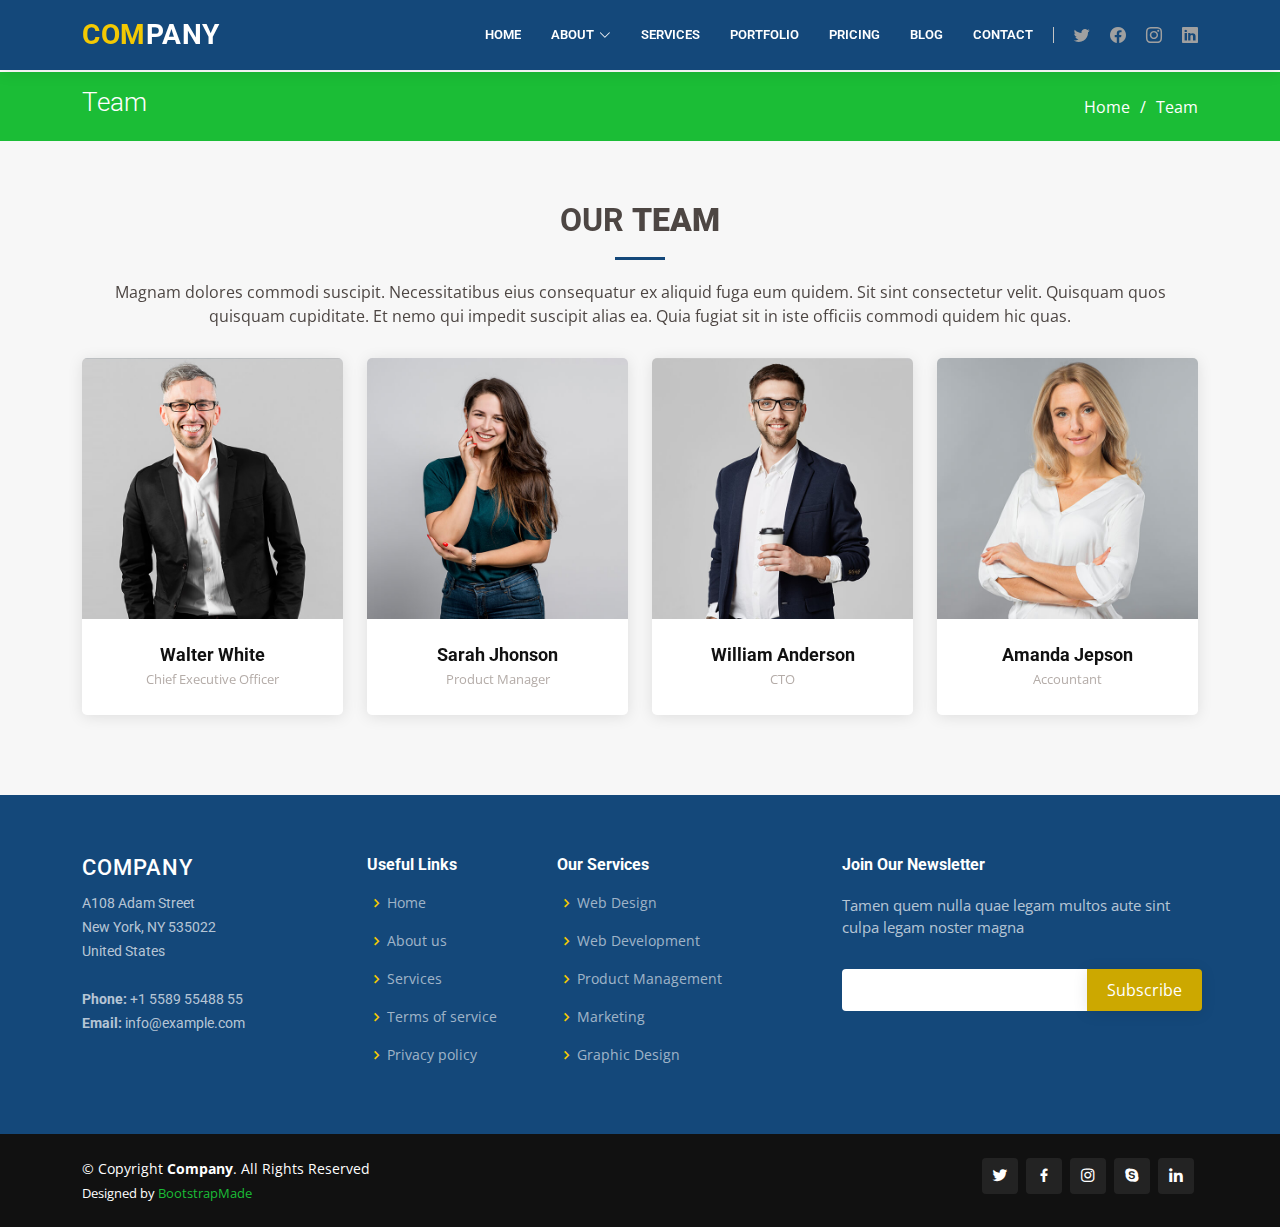
<file: team.html>
<!DOCTYPE html>
<html lang="en">

<head>
  <meta charset="utf-8">
  <meta content="width=device-width, initial-scale=1.0" name="viewport">

  <title>Team - Company Bootstrap Template</title>
  <meta content="" name="description">
  <meta content="" name="keywords">

  <!-- Favicons -->
  <link href="assets/img/favicon.png" rel="icon">
  <link href="assets/img/apple-touch-icon.png" rel="apple-touch-icon">

  <!-- Google Fonts -->
  <link href="https://fonts.googleapis.com/css?family=Open+Sans:300,300i,400,400i,600,600i,700,700i|Roboto:300,300i,400,400i,500,500i,600,600i,700,700i|Poppins:300,300i,400,400i,500,500i,600,600i,700,700i" rel="stylesheet">

  <!-- Vendor CSS Files -->
  <link href="assets/vendor/animate.css/animate.min.css" rel="stylesheet">
  <link href="assets/vendor/aos/aos.css" rel="stylesheet">
  <link href="assets/vendor/bootstrap/css/bootstrap.min.css" rel="stylesheet">
  <link href="assets/vendor/bootstrap-icons/bootstrap-icons.css" rel="stylesheet">
  <link href="assets/vendor/boxicons/css/boxicons.min.css" rel="stylesheet">
  <link href="assets/vendor/glightbox/css/glightbox.min.css" rel="stylesheet">
  <link href="assets/vendor/remixicon/remixicon.css" rel="stylesheet">
  <link href="assets/vendor/swiper/swiper-bundle.min.css" rel="stylesheet">

  <!-- Template Main CSS File -->
  <link href="assets/css/style.css" rel="stylesheet">

  <!-- =======================================================
  * Template Name: Company - v4.7.0
  * Template URL: https://bootstrapmade.com/company-free-html-bootstrap-template/
  * Author: BootstrapMade.com
  * License: https://bootstrapmade.com/license/
  ======================================================== -->
</head>

<body>

  <!-- ======= Header ======= -->
  <header id="header" class="fixed-top">
    <div class="container d-flex align-items-center">

      <h1 class="logo me-auto"><a href="index.html"><span>Com</span>pany</a></h1>
      <!-- Uncomment below if you prefer to use an image logo -->
      <!-- <a href="index.html" class="logo me-auto me-lg-0"><img src="assets/img/logo.png" alt="" class="img-fluid"></a>-->

      <nav id="navbar" class="navbar order-last order-lg-0">
        <ul>
          <li><a href="index.html">Home</a></li>

          <li class="dropdown"><a href="#"><span>About</span> <i class="bi bi-chevron-down"></i></a>
            <ul>
              <li><a href="about.html">About Us</a></li>
              <li><a href="team.html" class="active">Team</a></li>
              <li><a href="testimonials.html">Testimonials</a></li>
              <li class="dropdown"><a href="#"><span>Deep Drop Down</span> <i class="bi bi-chevron-right"></i></a>
                <ul>
                  <li><a href="#">Deep Drop Down 1</a></li>
                  <li><a href="#">Deep Drop Down 2</a></li>
                  <li><a href="#">Deep Drop Down 3</a></li>
                  <li><a href="#">Deep Drop Down 4</a></li>
                  <li><a href="#">Deep Drop Down 5</a></li>
                </ul>
              </li>
            </ul>
          </li>

          <li><a href="services.html">Services</a></li>
          <li><a href="portfolio.html">Portfolio</a></li>
          <li><a href="pricing.html">Pricing</a></li>
          <li><a href="blog.html">Blog</a></li>
          <li><a href="contact.html">Contact</a></li>

        </ul>
        <i class="bi bi-list mobile-nav-toggle"></i>
      </nav><!-- .navbar -->

      <div class="header-social-links d-flex">
        <a href="#" class="twitter"><i class="bu bi-twitter"></i></a>
        <a href="#" class="facebook"><i class="bu bi-facebook"></i></a>
        <a href="#" class="instagram"><i class="bu bi-instagram"></i></a>
        <a href="#" class="linkedin"><i class="bu bi-linkedin"></i></i></a>
      </div>

    </div>
  </header><!-- End Header -->

  <main id="main">

    <!-- ======= Breadcrumbs ======= -->
    <section id="breadcrumbs" class="breadcrumbs">
      <div class="container">

        <div class="d-flex justify-content-between align-items-center">
          <h2>Team</h2>
          <ol>
            <li><a href="index.html">Home</a></li>
            <li>Team</li>
          </ol>
        </div>

      </div>
    </section><!-- End Breadcrumbs -->

    <!-- ======= Our Team Section ======= -->
    <section id="team" class="team section-bg">
      <div class="container">

        <div class="section-title" data-aos="fade-up">
          <h2>Our <strong>Team</strong></h2>
          <p>Magnam dolores commodi suscipit. Necessitatibus eius consequatur ex aliquid fuga eum quidem. Sit sint consectetur velit. Quisquam quos quisquam cupiditate. Et nemo qui impedit suscipit alias ea. Quia fugiat sit in iste officiis commodi quidem hic quas.</p>
        </div>

        <div class="row">

          <div class="col-lg-3 col-md-6 d-flex align-items-stretch">
            <div class="member" data-aos="fade-up">
              <div class="member-img">
                <img src="assets/img/team/team-1.jpg" class="img-fluid" alt="">
                <div class="social">
                  <a href=""><i class="bi bi-twitter"></i></a>
                  <a href=""><i class="bi bi-facebook"></i></a>
                  <a href=""><i class="bi bi-instagram"></i></a>
                  <a href=""><i class="bi bi-linkedin"></i></a>
                </div>
              </div>
              <div class="member-info">
                <h4>Walter White</h4>
                <span>Chief Executive Officer</span>
              </div>
            </div>
          </div>

          <div class="col-lg-3 col-md-6 d-flex align-items-stretch">
            <div class="member" data-aos="fade-up" data-aos-delay="100">
              <div class="member-img">
                <img src="assets/img/team/team-2.jpg" class="img-fluid" alt="">
                <div class="social">
                  <a href=""><i class="bi bi-twitter"></i></a>
                  <a href=""><i class="bi bi-facebook"></i></a>
                  <a href=""><i class="bi bi-instagram"></i></a>
                  <a href=""><i class="bi bi-linkedin"></i></a>
                </div>
              </div>
              <div class="member-info">
                <h4>Sarah Jhonson</h4>
                <span>Product Manager</span>
              </div>
            </div>
          </div>

          <div class="col-lg-3 col-md-6 d-flex align-items-stretch">
            <div class="member" data-aos="fade-up" data-aos-delay="200">
              <div class="member-img">
                <img src="assets/img/team/team-3.jpg" class="img-fluid" alt="">
                <div class="social">
                  <a href=""><i class="bi bi-twitter"></i></a>
                  <a href=""><i class="bi bi-facebook"></i></a>
                  <a href=""><i class="bi bi-instagram"></i></a>
                  <a href=""><i class="bi bi-linkedin"></i></a>
                </div>
              </div>
              <div class="member-info">
                <h4>William Anderson</h4>
                <span>CTO</span>
              </div>
            </div>
          </div>

          <div class="col-lg-3 col-md-6 d-flex align-items-stretch">
            <div class="member" data-aos="fade-up" data-aos-delay="300">
              <div class="member-img">
                <img src="assets/img/team/team-4.jpg" class="img-fluid" alt="">
                <div class="social">
                  <a href=""><i class="bi bi-twitter"></i></a>
                  <a href=""><i class="bi bi-facebook"></i></a>
                  <a href=""><i class="bi bi-instagram"></i></a>
                  <a href=""><i class="bi bi-linkedin"></i></a>
                </div>
              </div>
              <div class="member-info">
                <h4>Amanda Jepson</h4>
                <span>Accountant</span>
              </div>
            </div>
          </div>

        </div>

      </div>
    </section><!-- End Our Team Section -->

  </main><!-- End #main -->

  <!-- ======= Footer ======= -->
  <footer id="footer">

    <div class="footer-top">
      <div class="container">
        <div class="row">

          <div class="col-lg-3 col-md-6 footer-contact">
            <h3>Company</h3>
            <p>
              A108 Adam Street <br>
              New York, NY 535022<br>
              United States <br><br>
              <strong>Phone:</strong> +1 5589 55488 55<br>
              <strong>Email:</strong> info@example.com<br>
            </p>
          </div>

          <div class="col-lg-2 col-md-6 footer-links">
            <h4>Useful Links</h4>
            <ul>
              <li><i class="bx bx-chevron-right"></i> <a href="#">Home</a></li>
              <li><i class="bx bx-chevron-right"></i> <a href="#">About us</a></li>
              <li><i class="bx bx-chevron-right"></i> <a href="#">Services</a></li>
              <li><i class="bx bx-chevron-right"></i> <a href="#">Terms of service</a></li>
              <li><i class="bx bx-chevron-right"></i> <a href="#">Privacy policy</a></li>
            </ul>
          </div>

          <div class="col-lg-3 col-md-6 footer-links">
            <h4>Our Services</h4>
            <ul>
              <li><i class="bx bx-chevron-right"></i> <a href="#">Web Design</a></li>
              <li><i class="bx bx-chevron-right"></i> <a href="#">Web Development</a></li>
              <li><i class="bx bx-chevron-right"></i> <a href="#">Product Management</a></li>
              <li><i class="bx bx-chevron-right"></i> <a href="#">Marketing</a></li>
              <li><i class="bx bx-chevron-right"></i> <a href="#">Graphic Design</a></li>
            </ul>
          </div>

          <div class="col-lg-4 col-md-6 footer-newsletter">
            <h4>Join Our Newsletter</h4>
            <p>Tamen quem nulla quae legam multos aute sint culpa legam noster magna</p>
            <form action="" method="post">
              <input type="email" name="email"><input type="submit" value="Subscribe">
            </form>
          </div>

        </div>
      </div>
    </div>

    <div class="container d-md-flex py-4">

      <div class="me-md-auto text-center text-md-start">
        <div class="copyright">
          &copy; Copyright <strong><span>Company</span></strong>. All Rights Reserved
        </div>
        <div class="credits">
          <!-- All the links in the footer should remain intact. -->
          <!-- You can delete the links only if you purchased the pro version. -->
          <!-- Licensing information: https://bootstrapmade.com/license/ -->
          <!-- Purchase the pro version with working PHP/AJAX contact form: https://bootstrapmade.com/company-free-html-bootstrap-template/ -->
          Designed by <a href="https://bootstrapmade.com/">BootstrapMade</a>
        </div>
      </div>
      <div class="social-links text-center text-md-right pt-3 pt-md-0">
        <a href="#" class="twitter"><i class="bx bxl-twitter"></i></a>
        <a href="#" class="facebook"><i class="bx bxl-facebook"></i></a>
        <a href="#" class="instagram"><i class="bx bxl-instagram"></i></a>
        <a href="#" class="google-plus"><i class="bx bxl-skype"></i></a>
        <a href="#" class="linkedin"><i class="bx bxl-linkedin"></i></a>
      </div>
    </div>
  </footer><!-- End Footer -->

  <a href="#" class="back-to-top d-flex align-items-center justify-content-center"><i class="bi bi-arrow-up-short"></i></a>

  <!-- Vendor JS Files -->
  <script src="assets/vendor/aos/aos.js"></script>
  <script src="assets/vendor/bootstrap/js/bootstrap.bundle.min.js"></script>
  <script src="assets/vendor/glightbox/js/glightbox.min.js"></script>
  <script src="assets/vendor/isotope-layout/isotope.pkgd.min.js"></script>
  <script src="assets/vendor/swiper/swiper-bundle.min.js"></script>
  <script src="assets/vendor/waypoints/noframework.waypoints.js"></script>
  <script src="assets/vendor/php-email-form/validate.js"></script>

  <!-- Template Main JS File -->
  <script src="assets/js/main.js"></script>

</body>

</html>
</file>
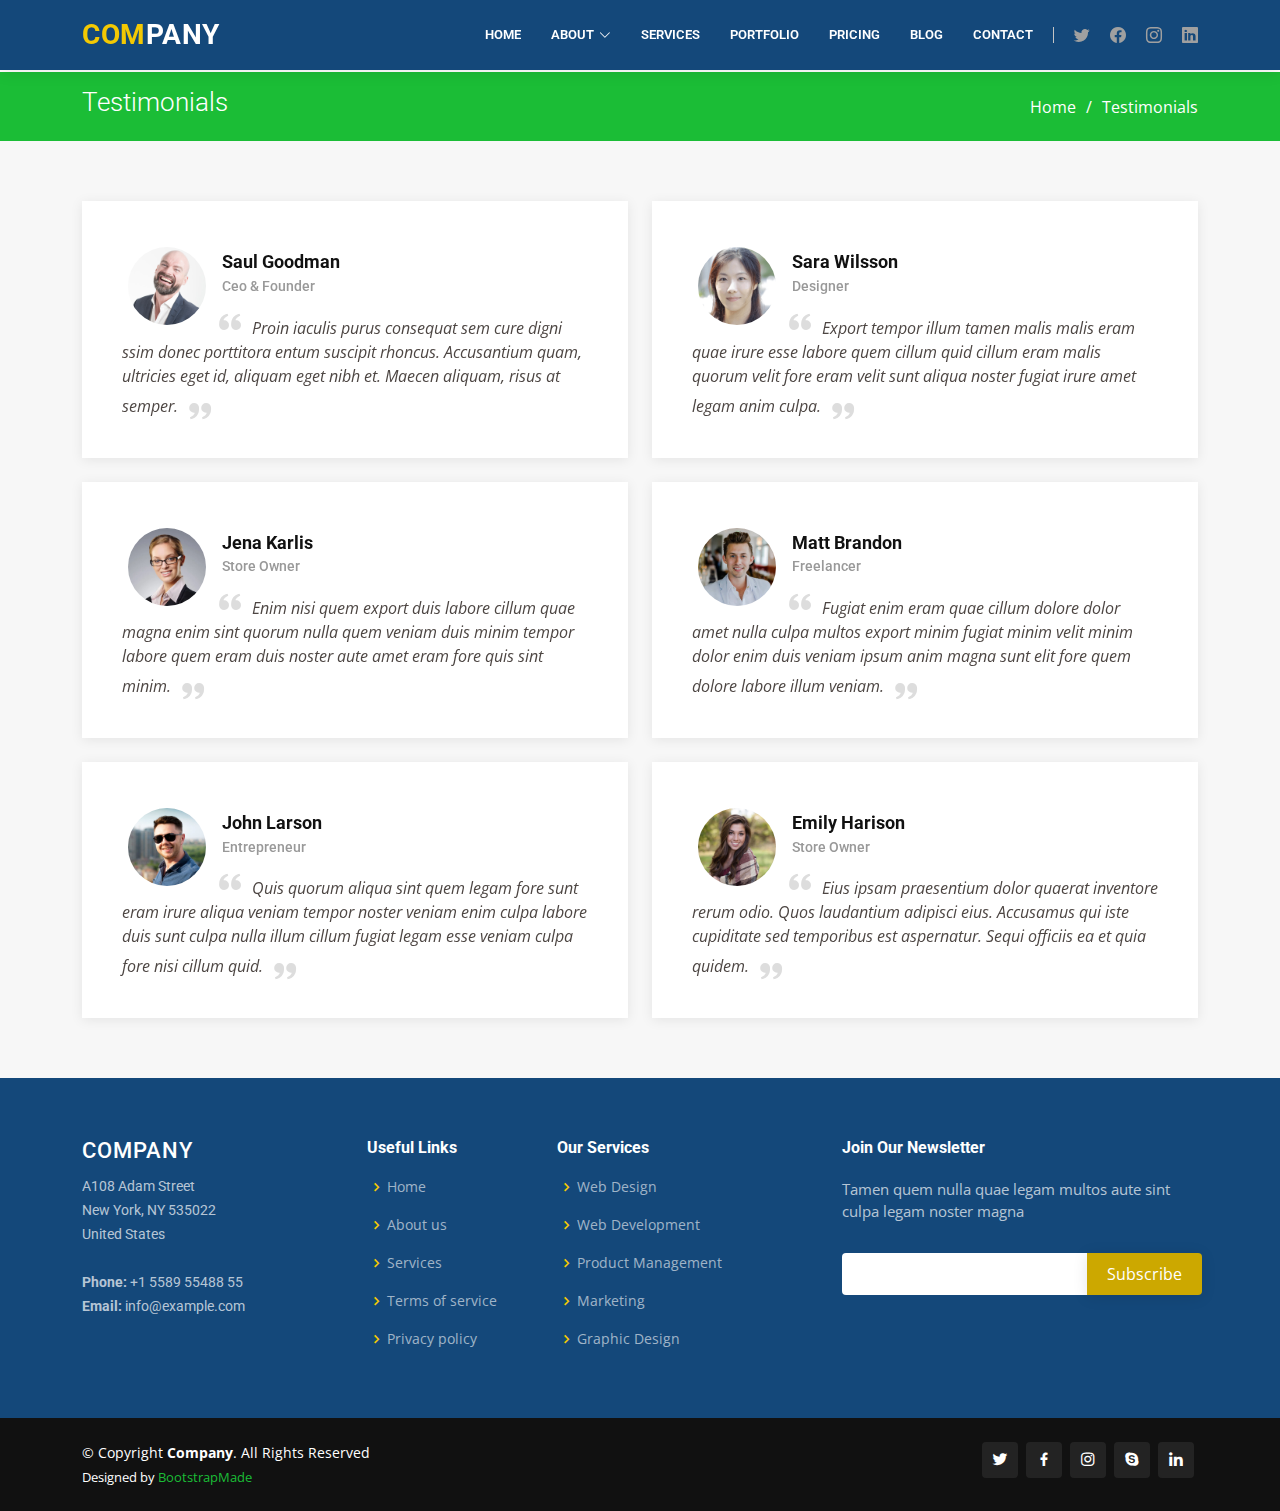
<file: testimonials.html>
<!DOCTYPE html>
<html lang="en">

<head>
  <meta charset="utf-8">
  <meta content="width=device-width, initial-scale=1.0" name="viewport">

  <title>Testimonials - Company Bootstrap Template</title>
  <meta content="" name="description">
  <meta content="" name="keywords">

  <!-- Favicons -->
  <link href="assets/img/favicon.png" rel="icon">
  <link href="assets/img/apple-touch-icon.png" rel="apple-touch-icon">

  <!-- Google Fonts -->
  <link href="https://fonts.googleapis.com/css?family=Open+Sans:300,300i,400,400i,600,600i,700,700i|Roboto:300,300i,400,400i,500,500i,600,600i,700,700i|Poppins:300,300i,400,400i,500,500i,600,600i,700,700i" rel="stylesheet">

  <!-- Vendor CSS Files -->
  <link href="assets/vendor/animate.css/animate.min.css" rel="stylesheet">
  <link href="assets/vendor/aos/aos.css" rel="stylesheet">
  <link href="assets/vendor/bootstrap/css/bootstrap.min.css" rel="stylesheet">
  <link href="assets/vendor/bootstrap-icons/bootstrap-icons.css" rel="stylesheet">
  <link href="assets/vendor/boxicons/css/boxicons.min.css" rel="stylesheet">
  <link href="assets/vendor/glightbox/css/glightbox.min.css" rel="stylesheet">
  <link href="assets/vendor/remixicon/remixicon.css" rel="stylesheet">
  <link href="assets/vendor/swiper/swiper-bundle.min.css" rel="stylesheet">

  <!-- Template Main CSS File -->
  <link href="assets/css/style.css" rel="stylesheet">

  <!-- =======================================================
  * Template Name: Company - v4.7.0
  * Template URL: https://bootstrapmade.com/company-free-html-bootstrap-template/
  * Author: BootstrapMade.com
  * License: https://bootstrapmade.com/license/
  ======================================================== -->
</head>

<body>

  <!-- ======= Header ======= -->
  <header id="header" class="fixed-top">
    <div class="container d-flex align-items-center">

      <h1 class="logo me-auto"><a href="index.html"><span>Com</span>pany</a></h1>
      <!-- Uncomment below if you prefer to use an image logo -->
      <!-- <a href="index.html" class="logo me-auto me-lg-0"><img src="assets/img/logo.png" alt="" class="img-fluid"></a>-->

      <nav id="navbar" class="navbar order-last order-lg-0">
        <ul>
          <li><a href="index.html">Home</a></li>

          <li class="dropdown"><a href="#"><span>About</span> <i class="bi bi-chevron-down"></i></a>
            <ul>
              <li><a href="about.html">About Us</a></li>
              <li><a href="team.html">Team</a></li>
              <li><a href="testimonials.html" class="active">Testimonials</a></li>
              <li class="dropdown"><a href="#"><span>Deep Drop Down</span> <i class="bi bi-chevron-right"></i></a>
                <ul>
                  <li><a href="#">Deep Drop Down 1</a></li>
                  <li><a href="#">Deep Drop Down 2</a></li>
                  <li><a href="#">Deep Drop Down 3</a></li>
                  <li><a href="#">Deep Drop Down 4</a></li>
                  <li><a href="#">Deep Drop Down 5</a></li>
                </ul>
              </li>
            </ul>
          </li>

          <li><a href="services.html">Services</a></li>
          <li><a href="portfolio.html">Portfolio</a></li>
          <li><a href="pricing.html">Pricing</a></li>
          <li><a href="blog.html">Blog</a></li>
          <li><a href="contact.html">Contact</a></li>

        </ul>
        <i class="bi bi-list mobile-nav-toggle"></i>
      </nav><!-- .navbar -->

      <div class="header-social-links d-flex">
        <a href="#" class="twitter"><i class="bu bi-twitter"></i></a>
        <a href="#" class="facebook"><i class="bu bi-facebook"></i></a>
        <a href="#" class="instagram"><i class="bu bi-instagram"></i></a>
        <a href="#" class="linkedin"><i class="bu bi-linkedin"></i></i></a>
      </div>

    </div>
  </header><!-- End Header -->

  <main id="main">

    <!-- ======= Breadcrumbs ======= -->
    <section id="breadcrumbs" class="breadcrumbs">
      <div class="container">

        <div class="d-flex justify-content-between align-items-center">
          <h2>Testimonials</h2>
          <ol>
            <li><a href="index.html">Home</a></li>
            <li>Testimonials</li>
          </ol>
        </div>

      </div>
    </section><!-- End Breadcrumbs -->

    <!-- ======= Testimonials Section ======= -->
    <section id="testimonials" class="testimonials section-bg">
      <div class="container">

        <div class="row">

          <div class="col-lg-6" data-aos="fade-up">
            <div class="testimonial-item">
              <img src="assets/img/testimonials/testimonials-1.jpg" class="testimonial-img" alt="">
              <h3>Saul Goodman</h3>
              <h4>Ceo &amp; Founder</h4>
              <p>
                <i class="bx bxs-quote-alt-left quote-icon-left"></i>
                Proin iaculis purus consequat sem cure digni ssim donec porttitora entum suscipit rhoncus. Accusantium quam, ultricies eget id, aliquam eget nibh et. Maecen aliquam, risus at semper.
                <i class="bx bxs-quote-alt-right quote-icon-right"></i>
              </p>
            </div>
          </div>

          <div class="col-lg-6" data-aos="fade-up" data-aos-delay="100">
            <div class="testimonial-item mt-4 mt-lg-0">
              <img src="assets/img/testimonials/testimonials-2.jpg" class="testimonial-img" alt="">
              <h3>Sara Wilsson</h3>
              <h4>Designer</h4>
              <p>
                <i class="bx bxs-quote-alt-left quote-icon-left"></i>
                Export tempor illum tamen malis malis eram quae irure esse labore quem cillum quid cillum eram malis quorum velit fore eram velit sunt aliqua noster fugiat irure amet legam anim culpa.
                <i class="bx bxs-quote-alt-right quote-icon-right"></i>
              </p>
            </div>
          </div>

          <div class="col-lg-6" data-aos="fade-up" data-aos-delay="200">
            <div class="testimonial-item mt-4">
              <img src="assets/img/testimonials/testimonials-3.jpg" class="testimonial-img" alt="">
              <h3>Jena Karlis</h3>
              <h4>Store Owner</h4>
              <p>
                <i class="bx bxs-quote-alt-left quote-icon-left"></i>
                Enim nisi quem export duis labore cillum quae magna enim sint quorum nulla quem veniam duis minim tempor labore quem eram duis noster aute amet eram fore quis sint minim.
                <i class="bx bxs-quote-alt-right quote-icon-right"></i>
              </p>
            </div>
          </div>

          <div class="col-lg-6" data-aos="fade-up" data-aos-delay="300">
            <div class="testimonial-item mt-4">
              <img src="assets/img/testimonials/testimonials-4.jpg" class="testimonial-img" alt="">
              <h3>Matt Brandon</h3>
              <h4>Freelancer</h4>
              <p>
                <i class="bx bxs-quote-alt-left quote-icon-left"></i>
                Fugiat enim eram quae cillum dolore dolor amet nulla culpa multos export minim fugiat minim velit minim dolor enim duis veniam ipsum anim magna sunt elit fore quem dolore labore illum veniam.
                <i class="bx bxs-quote-alt-right quote-icon-right"></i>
              </p>
            </div>
          </div>

          <div class="col-lg-6" data-aos="fade-up" data-aos-delay="400">
            <div class="testimonial-item mt-4">
              <img src="assets/img/testimonials/testimonials-5.jpg" class="testimonial-img" alt="">
              <h3>John Larson</h3>
              <h4>Entrepreneur</h4>
              <p>
                <i class="bx bxs-quote-alt-left quote-icon-left"></i>
                Quis quorum aliqua sint quem legam fore sunt eram irure aliqua veniam tempor noster veniam enim culpa labore duis sunt culpa nulla illum cillum fugiat legam esse veniam culpa fore nisi cillum quid.
                <i class="bx bxs-quote-alt-right quote-icon-right"></i>
              </p>
            </div>
          </div>

          <div class="col-lg-6" data-aos="fade-up" data-aos-delay="500">
            <div class="testimonial-item mt-4">
              <img src="assets/img/testimonials/testimonials-6.jpg" class="testimonial-img" alt="">
              <h3>Emily Harison</h3>
              <h4>Store Owner</h4>
              <p>
                <i class="bx bxs-quote-alt-left quote-icon-left"></i>
                Eius ipsam praesentium dolor quaerat inventore rerum odio. Quos laudantium adipisci eius. Accusamus qui iste cupiditate sed temporibus est aspernatur. Sequi officiis ea et quia quidem.
                <i class="bx bxs-quote-alt-right quote-icon-right"></i>
              </p>
            </div>
          </div>

        </div>

      </div>
    </section><!-- End Testimonials Section -->

  </main><!-- End #main -->

  <!-- ======= Footer ======= -->
  <footer id="footer">

    <div class="footer-top">
      <div class="container">
        <div class="row">

          <div class="col-lg-3 col-md-6 footer-contact">
            <h3>Company</h3>
            <p>
              A108 Adam Street <br>
              New York, NY 535022<br>
              United States <br><br>
              <strong>Phone:</strong> +1 5589 55488 55<br>
              <strong>Email:</strong> info@example.com<br>
            </p>
          </div>

          <div class="col-lg-2 col-md-6 footer-links">
            <h4>Useful Links</h4>
            <ul>
              <li><i class="bx bx-chevron-right"></i> <a href="#">Home</a></li>
              <li><i class="bx bx-chevron-right"></i> <a href="#">About us</a></li>
              <li><i class="bx bx-chevron-right"></i> <a href="#">Services</a></li>
              <li><i class="bx bx-chevron-right"></i> <a href="#">Terms of service</a></li>
              <li><i class="bx bx-chevron-right"></i> <a href="#">Privacy policy</a></li>
            </ul>
          </div>

          <div class="col-lg-3 col-md-6 footer-links">
            <h4>Our Services</h4>
            <ul>
              <li><i class="bx bx-chevron-right"></i> <a href="#">Web Design</a></li>
              <li><i class="bx bx-chevron-right"></i> <a href="#">Web Development</a></li>
              <li><i class="bx bx-chevron-right"></i> <a href="#">Product Management</a></li>
              <li><i class="bx bx-chevron-right"></i> <a href="#">Marketing</a></li>
              <li><i class="bx bx-chevron-right"></i> <a href="#">Graphic Design</a></li>
            </ul>
          </div>

          <div class="col-lg-4 col-md-6 footer-newsletter">
            <h4>Join Our Newsletter</h4>
            <p>Tamen quem nulla quae legam multos aute sint culpa legam noster magna</p>
            <form action="" method="post">
              <input type="email" name="email"><input type="submit" value="Subscribe">
            </form>
          </div>

        </div>
      </div>
    </div>

    <div class="container d-md-flex py-4">

      <div class="me-md-auto text-center text-md-start">
        <div class="copyright">
          &copy; Copyright <strong><span>Company</span></strong>. All Rights Reserved
        </div>
        <div class="credits">
          <!-- All the links in the footer should remain intact. -->
          <!-- You can delete the links only if you purchased the pro version. -->
          <!-- Licensing information: https://bootstrapmade.com/license/ -->
          <!-- Purchase the pro version with working PHP/AJAX contact form: https://bootstrapmade.com/company-free-html-bootstrap-template/ -->
          Designed by <a href="https://bootstrapmade.com/">BootstrapMade</a>
        </div>
      </div>
      <div class="social-links text-center text-md-right pt-3 pt-md-0">
        <a href="#" class="twitter"><i class="bx bxl-twitter"></i></a>
        <a href="#" class="facebook"><i class="bx bxl-facebook"></i></a>
        <a href="#" class="instagram"><i class="bx bxl-instagram"></i></a>
        <a href="#" class="google-plus"><i class="bx bxl-skype"></i></a>
        <a href="#" class="linkedin"><i class="bx bxl-linkedin"></i></a>
      </div>
    </div>
  </footer><!-- End Footer -->

  <a href="#" class="back-to-top d-flex align-items-center justify-content-center"><i class="bi bi-arrow-up-short"></i></a>

  <!-- Vendor JS Files -->
  <script src="assets/vendor/aos/aos.js"></script>
  <script src="assets/vendor/bootstrap/js/bootstrap.bundle.min.js"></script>
  <script src="assets/vendor/glightbox/js/glightbox.min.js"></script>
  <script src="assets/vendor/isotope-layout/isotope.pkgd.min.js"></script>
  <script src="assets/vendor/swiper/swiper-bundle.min.js"></script>
  <script src="assets/vendor/waypoints/noframework.waypoints.js"></script>
  <script src="assets/vendor/php-email-form/validate.js"></script>

  <!-- Template Main JS File -->
  <script src="assets/js/main.js"></script>

</body>

</html>
</file>
<file: assets/css/style.css>
/**
* Template Name: Company - v4.7.0
* Template URL: https://bootstrapmade.com/company-free-html-bootstrap-template/
* Author: BootstrapMade.com
* License: https://bootstrapmade.com/license/
*/

/*--------------------------------------------------------------
# General
--------------------------------------------------------------*/
body {
  font-family: "Open Sans", sans-serif;
  color: #4d4643;
}

a {
  color: #1bbd36;
  text-decoration: none;
}

a:hover {
  color: #2ae149;
  text-decoration: none;
}

h1, h2, h3, h4, h5, h6 {
  font-family: "Roboto", sans-serif;
}

/*--------------------------------------------------------------
# Back to top button
--------------------------------------------------------------*/
.back-to-top {
  position: fixed;
  visibility: hidden;
  opacity: 0;
  right: 15px;
  bottom: 15px;
  z-index: 996;
  background: #CCA800;
  width: 40px;
  height: 40px;
  border-radius: 4px;
  transition: all 0.4s;
}
.back-to-top i {
  font-size: 28px;
  color: #fff;
  line-height: 0;
}
.back-to-top:hover {
  background: #F3C903;
  color: #fff;
}
.back-to-top.active {
  visibility: visible;
  opacity: 1;
}

/*--------------------------------------------------------------
# Disable AOS delay on mobile
--------------------------------------------------------------*/
@media screen and (max-width: 768px) {
  [data-aos-delay] {
    transition-delay: 0 !important;
  }
}
/*--------------------------------------------------------------
# Header
--------------------------------------------------------------*/
#header {
  background: #14487A;
  transition: all 0.5s;
  z-index: 997;
  padding: 15px 0;
  box-shadow: 0px 2px 15px rgba(0, 0, 0, 0.1);
}
#header .logo {
  font-size: 28px;
  margin: 0;
  padding: 0;
  line-height: 1;
  font-weight: 700;
  letter-spacing: 0.5px;
  text-transform: uppercase;
}
#header .logo a {
  color: #fff;
}
#header .logo a span {
  color: #F3C903;
}
#header .logo img {
  max-height: 40px;
}

/*--------------------------------------------------------------
# Header Social Links
--------------------------------------------------------------*/
.header-social-links {
  margin-left: 20px;
  border-left: 1px solid #c4c4c4;
}
.header-social-links a {
  color: #a0a0a0;
  display: inline-block;
  line-height: 0px;
  transition: 0.3s;
  padding-left: 20px;
}
.header-social-links a i {
  line-height: 0;
}
.header-social-links a:hover {
  color: #1bbd36;
}
@media (max-width: 768px) {
  .header-social-links {
    padding: 0 15px 0 0;
    border-left: 0;
  }
}

/*--------------------------------------------------------------
# Navigation Menu
--------------------------------------------------------------*/
/**
* Desktop Navigation 
*/
.navbar {
  padding: 0;
}
.navbar ul {
  margin: 0;
  padding: 0;
  display: flex;
  list-style: none;
  align-items: center;
}
.navbar li {
  position: relative;
}
.navbar a, .navbar a:focus {
  display: flex;
  align-items: center;
  justify-content: space-between;
  padding: 10px 0 10px 30px;
  font-family: "Roboto", sans-serif;
  font-size: 13px;
  font-weight: 600;
  color: #fff;
  white-space: nowrap;
  text-transform: uppercase;
  transition: 0.3s;
}
.navbar a i, .navbar a:focus i {
  font-size: 12px;
  line-height: 0;
  margin-left: 5px;
}
.navbar a:hover, .navbar .active, .navbar .active:focus, .navbar li:hover > a {
  color: #F3C903;
}
.navbar .dropdown ul {
  display: block;
  position: absolute;
  left: 14px;
  top: calc(100% + 30px);
  margin: 0;
  padding: 10px 0;
  z-index: 99;
  opacity: 0;
  visibility: hidden;
  background: #fff;
  box-shadow: 0px 0px 30px rgba(127, 137, 161, 0.25);
  transition: 0.3s;
  border-top: 2px solid #F3C903;
}
.navbar .dropdown ul li {
  min-width: 200px;
}
.navbar .dropdown ul a {
  padding: 10px 20px;
  font-size: 14px;
  font-weight: 500;
  text-transform: none;
  color: #111;
}
.navbar .dropdown ul a i {
  font-size: 12px;
}
.navbar .dropdown ul a:hover, .navbar .dropdown ul .active:hover, .navbar .dropdown ul li:hover > a {
  color: #F3C903;
}
.navbar .dropdown:hover > ul {
  opacity: 1;
  top: 100%;
  visibility: visible;
}
.navbar .dropdown .dropdown ul {
  top: 0;
  left: calc(100% - 30px);
  visibility: hidden;
}
.navbar .dropdown .dropdown:hover > ul {
  opacity: 1;
  top: 0;
  left: 100%;
  visibility: visible;
}
@media (max-width: 1366px) {
  .navbar .dropdown .dropdown ul {
    left: -90%;
  }
  .navbar .dropdown .dropdown:hover > ul {
    left: -100%;
  }
}

/**
* Mobile Navigation 
*/
.mobile-nav-toggle {
  color: #fff;
  font-size: 28px;
  cursor: pointer;
  display: none;
  line-height: 0;
  transition: 0.5s;
}
.mobile-nav-toggle.bi-x {
  color: #fff;
}

@media (max-width: 991px) {
  .mobile-nav-toggle {
    display: block;
  }

  .navbar ul {
    display: none;
  }
}
.navbar-mobile {
  position: fixed;
  overflow: hidden;
  top: 0;
  right: 0;
  left: 0;
  bottom: 0;
  background: rgba(0, 0, 0, 0.9);
  transition: 0.3s;
  z-index: 999;
}
.navbar-mobile .mobile-nav-toggle {
  position: absolute;
  top: 15px;
  right: 15px;
}
.navbar-mobile ul {
  display: block;
  position: absolute;
  top: 55px;
  right: 15px;
  bottom: 15px;
  left: 15px;
  padding: 10px 0;
  background-color: #fff;
  overflow-y: auto;
  transition: 0.3s;
}
.navbar-mobile a, .navbar-mobile a:focus {
  padding: 10px 20px;
  font-size: 15px;
  color: #111;
}
.navbar-mobile a:hover, .navbar-mobile .active, .navbar-mobile li:hover > a {
  color: #F3C903;
}
.navbar-mobile .getstarted, .navbar-mobile .getstarted:focus {
  margin: 15px;
}
.navbar-mobile .dropdown ul {
  position: static;
  display: none;
  margin: 10px 20px;
  padding: 10px 0;
  z-index: 99;
  opacity: 1;
  visibility: visible;
  background: #fff;
  box-shadow: 0px 0px 30px rgba(127, 137, 161, 0.25);
}
.navbar-mobile .dropdown ul li {
  min-width: 200px;
}
.navbar-mobile .dropdown ul a {
  padding: 10px 20px;
}
.navbar-mobile .dropdown ul a i {
  font-size: 12px;
}
.navbar-mobile .dropdown ul a:hover, .navbar-mobile .dropdown ul .active:hover, .navbar-mobile .dropdown ul li:hover > a {
  color: #F3C903;
}
.navbar-mobile .dropdown > .dropdown-active {
  display: block;
}

/*--------------------------------------------------------------
# Hero Section
--------------------------------------------------------------*/
#hero {
  width: 100%;
  height: 100vh;
  background-color: rgba(0, 0, 0, 0.8);
  overflow: hidden;
  position: relative;
}
#hero .carousel, #hero .carousel-inner, #hero .carousel-item, #hero .carousel-item::before {
  background-size: cover;
  background-position: center;
  background-repeat: no-repeat;
  position: absolute;
  top: 0;
  right: 0;
  left: 0;
  bottom: 0;
}
#hero .carousel-container {
  display: flex;
  align-items: flex-end;
  justify-content: center;
  position: absolute;
  bottom: 60px;
  top: 70px;
  left: 55px;
  right: 55px;
}
#hero .carousel-content {
  background: rgba(4, 4, 4, 0.7);
  padding: 20px;
  color: #fff;
  border-top: 5px solid #F3C903;
}
#hero .carousel-content h2 {
  color: #fff;
  margin-bottom: 20px;
  font-size: 28px;
  font-weight: 700;
}
#hero .btn-get-started {
  font-family: "Roboto", sans-serif;
  font-weight: 500;
  font-size: 14px;
  letter-spacing: 1px;
  display: inline-block;
  padding: 12px 32px;
  border-radius: 4px;
  transition: 0.5s;
  line-height: 1;
  margin: 10px;
  color: #fff;
  -webkit-animation-delay: 0.8s;
  animation-delay: 0.8s;
  border: 2px solid #F3C903;
}
#hero .btn-get-started:hover {
  background: #F3C903;
  color: #fff;
  text-decoration: none;
}
#hero .carousel-inner .carousel-item {
  transition-property: opacity;
  background-position: center top;
}
#hero .carousel-inner .carousel-item,
#hero .carousel-inner .active.carousel-item-start,
#hero .carousel-inner .active.carousel-item-end {
  opacity: 0;
}
#hero .carousel-inner .active,
#hero .carousel-inner .carousel-item-next.carousel-item-start,
#hero .carousel-inner .carousel-item-prev.carousel-item-end {
  opacity: 1;
  transition: 0.5s;
}
#hero .carousel-inner .carousel-item-next,
#hero .carousel-inner .carousel-item-prev,
#hero .carousel-inner .active.carousel-item-start,
#hero .carousel-inner .active.carousel-item-end {
  left: 0;
  transform: translate3d(0, 0, 0);
}
#hero .carousel-control-next-icon, #hero .carousel-control-prev-icon {
  background: none;
  font-size: 30px;
  line-height: 0;
  width: auto;
  height: auto;
  background: rgba(255, 255, 255, 0.4);
  border-radius: 50px;
  transition: 0.3s;
  color: rgba(255, 255, 255, 0.6);
  width: 54px;
  height: 54px;
  display: flex;
  align-items: center;
  justify-content: center;
}
#hero .carousel-control-next-icon:hover, #hero .carousel-control-prev-icon:hover {
  background: rgba(255, 255, 255, 0.6);
  color: rgba(255, 255, 255, 0.8);
}
#hero .carousel-indicators li {
  cursor: pointer;
  background: #fff;
  overflow: hidden;
  border: 0;
  width: 12px;
  height: 12px;
  border-radius: 50px;
  opacity: 0.6;
  transition: 0.3s;
}
#hero .carousel-indicators li.active {
  opacity: 1;
  background: #F3C903;
}
@media (min-width: 1024px) {
  #hero .carousel-content {
    width: 60%;
  }
  #hero .carousel-control-prev, #hero .carousel-control-next {
    width: 5%;
  }
}
@media (max-width: 992px) {
  #hero .carousel-container {
    top: 58px;
  }
  #hero .carousel-content h2 {
    margin-bottom: 15px;
    font-size: 22px;
  }
  #hero .carousel-content p {
    font-size: 15px;
  }
}
@media (max-height: 500px) {
  #hero {
    height: 120vh;
  }
}

/*--------------------------------------------------------------
# Sections General
--------------------------------------------------------------*/
section {
  padding: 60px 0;
  overflow: hidden;
}

.section-bg {
  background-color: #f7f7f7;
}

.section-title {
  text-align: center;
  padding-bottom: 30px;
}
.section-title h2 {
  font-size: 32px;
  font-weight: bold;
  text-transform: uppercase;
  margin-bottom: 20px;
  padding-bottom: 20px;
  position: relative;
}
.section-title h2::after {
  content: "";
  position: absolute;
  display: block;
  width: 50px;
  height: 3px;
  background: #14487A;
  bottom: 0;
  left: calc(50% - 25px);
}
.section-title p {
  margin-bottom: 0;
}

/*--------------------------------------------------------------
# Breadcrumbs
--------------------------------------------------------------*/
.breadcrumbs {
  padding: 15px 0;
  background: #1bbd36;
  min-height: 40px;
  margin-top: 72px;
}
.breadcrumbs h2 {
  font-size: 26px;
  font-weight: 300;
  color: #fff;
}
.breadcrumbs ol {
  display: flex;
  flex-wrap: wrap;
  list-style: none;
  padding: 0;
  margin: 0;
  color: #fff;
}
.breadcrumbs ol a {
  color: #fff;
}
.breadcrumbs ol li + li {
  padding-left: 10px;
}
.breadcrumbs ol li + li::before {
  display: inline-block;
  padding-right: 10px;
  color: #fff;
  content: "/";
}
@media (max-width: 991px) {
  .breadcrumbs {
    margin-top: 58px;
  }
  .breadcrumbs .d-flex {
    display: block !important;
  }
  .breadcrumbs ol {
    display: block;
  }
  .breadcrumbs ol li {
    display: inline-block;
  }
}

/*--------------------------------------------------------------
# Services
--------------------------------------------------------------*/
.services .icon-box {
  text-align: center;
  padding: 70px 20px 80px 20px;
  transition: all ease-in-out 0.3s;
  background: #fff;
}
.services .icon-box .icon {
  margin: 0 auto;
  width: 100px;
  height: 100px;
  display: flex;
  align-items: center;
  justify-content: center;
  transition: ease-in-out 0.3s;
  position: relative;
}
.services .icon-box .icon i {
  font-size: 36px;
  transition: 0.5s;
  position: relative;
}
.services .icon-box .icon svg {
  position: absolute;
  top: 0;
  left: 0;
}
.services .icon-box .icon svg path {
  transition: 0.5s;
  fill: #f5f5f5;
}
.services .icon-box h4 {
  font-weight: 600;
  margin: 10px 0 15px 0;
  font-size: 22px;
}
.services .icon-box h4 a {
  color: #111;
  transition: ease-in-out 0.3s;
}
.services .icon-box p {
  line-height: 24px;
  font-size: 14px;
  margin-bottom: 0;
}
.services .icon-box:hover {
  border-color: #fff;
  box-shadow: 0px 0 35px 0 rgba(0, 0, 0, 0.08);
}
.services .iconbox-i i {
  color: #F3C903;
}
.services .iconbox-i:hover .icon i {
  color: #fff;
}
.services .iconbox-i:hover .icon path {
  fill: #14487A;
}
.services .iconbox-orange i {
  color: #ffa76e;
}
.services .iconbox-orange:hover .icon i {
  color: #fff;
}
.services .iconbox-orange:hover .icon path {
  fill: #ffa76e;
}
.services .iconbox-pink i {
  color: #e80368;
}
.services .iconbox-pink:hover .icon i {
  color: #fff;
}
.services .iconbox-pink:hover .icon path {
  fill: #e80368;
}
.services .iconbox-yellow i {
  color: #ffbb2c;
}
.services .iconbox-yellow:hover .icon i {
  color: #fff;
}
.services .iconbox-yellow:hover .icon path {
  fill: #ffbb2c;
}
.services .iconbox-red i {
  color: #ff5828;
}
.services .iconbox-red:hover .icon i {
  color: #fff;
}
.services .iconbox-red:hover .icon path {
  fill: #ff5828;
}
.services .iconbox-teal i {
  color: #11dbcf;
}
.services .iconbox-teal:hover .icon i {
  color: #fff;
}
.services .iconbox-teal:hover .icon path {
  fill: #11dbcf;
}

/*--------------------------------------------------------------
# Portfolio
--------------------------------------------------------------*/
.portfolio #portfolio-flters {
  padding: 0;
  margin: 0 auto 50px auto;
  list-style: none;
  text-align: center;
}
.portfolio #portfolio-flters li {
  cursor: pointer;
  display: inline-block;
  padding: 8px 20px 10px 20px;
  font-size: 14px;
  font-weight: 400;
  line-height: 1;
  text-transform: uppercase;
  color: #4d4643;
  transition: all 0.3s;
  border-radius: 4px;
}
.portfolio #portfolio-flters li:hover, .portfolio #portfolio-flters li.filter-active {
  color: #fff;
  background: #14487A;
}
.portfolio #portfolio-flters li:last-child {
  margin-right: 0;
}
.portfolio .portfolio-item {
  margin-bottom: 30px;
}
.portfolio .portfolio-item .portfolio-info {
  opacity: 0;
  position: absolute;
  left: 30px;
  right: 30px;
  bottom: 0;
  z-index: 3;
  transition: all ease-in-out 0.3s;
  background: rgba(255, 255, 255, 0.9);
  padding: 15px;
}
.portfolio .portfolio-item .portfolio-info h4 {
  font-size: 18px;
  color: #fff;
  font-weight: 600;
  color: #111;
}
.portfolio .portfolio-item .portfolio-info p {
  color: #444444;
  font-size: 14px;
  margin-bottom: 0;
}
.portfolio .portfolio-item .portfolio-info .preview-link, .portfolio .portfolio-item .portfolio-info .details-link {
  position: absolute;
  right: 40px;
  font-size: 24px;
  top: calc(50% - 18px);
  color: #2b2b2b;
}
.portfolio .portfolio-item .portfolio-info .preview-link:hover, .portfolio .portfolio-item .portfolio-info .details-link:hover {
  color: #1bbd36;
}
.portfolio .portfolio-item .portfolio-info .details-link {
  right: 10px;
}
.portfolio .portfolio-item .portfolio-links {
  opacity: 0;
  left: 0;
  right: 0;
  text-align: center;
  z-index: 3;
  position: absolute;
  transition: all ease-in-out 0.3s;
}
.portfolio .portfolio-item .portfolio-links a {
  color: #fff;
  margin: 0 2px;
  font-size: 28px;
  display: inline-block;
  transition: 0.3s;
}
.portfolio .portfolio-item .portfolio-links a:hover {
  color: #57e76f;
}
.portfolio .portfolio-item:hover .portfolio-info {
  opacity: 1;
  bottom: 20px;
}

/*--------------------------------------------------------------
# Portfolio Details
--------------------------------------------------------------*/
.portfolio-details {
  padding-top: 40px;
}
.portfolio-details .portfolio-details-slider img {
  width: 100%;
}
.portfolio-details .portfolio-details-slider .swiper-pagination {
  margin-top: 20px;
  position: relative;
}
.portfolio-details .portfolio-details-slider .swiper-pagination .swiper-pagination-bullet {
  width: 12px;
  height: 12px;
  background-color: #fff;
  opacity: 1;
  border: 1px solid #1bbd36;
}
.portfolio-details .portfolio-details-slider .swiper-pagination .swiper-pagination-bullet-active {
  background-color: #1bbd36;
}
.portfolio-details .portfolio-info {
  padding: 30px;
  box-shadow: 0px 0 30px rgba(17, 17, 17, 0.08);
}
.portfolio-details .portfolio-info h3 {
  font-size: 22px;
  font-weight: 700;
  margin-bottom: 20px;
  padding-bottom: 20px;
  border-bottom: 1px solid #eee;
}
.portfolio-details .portfolio-info ul {
  list-style: none;
  padding: 0;
  font-size: 15px;
}
.portfolio-details .portfolio-info ul li + li {
  margin-top: 10px;
}
.portfolio-details .portfolio-description {
  padding-top: 30px;
}
.portfolio-details .portfolio-description h2 {
  font-size: 26px;
  font-weight: 700;
  margin-bottom: 20px;
}
.portfolio-details .portfolio-description p {
  padding: 0;
}

/*--------------------------------------------------------------
# Clients
--------------------------------------------------------------*/
.clients .clients-wrap {
  border-top: 1px solid #ececec;
  border-left: 1px solid #ececec;
}
.clients .client-logo {
  padding: 20px;
  display: flex;
  justify-content: center;
  align-items: center;
  border-right: 1px solid #ececec;
  border-bottom: 1px solid #ececec;
  overflow: hidden;
  background: #fff;
  height: 100px;
}
.clients .client-logo img {
  transition: all 0.3s ease-in-out;
  height: 36px;
  filter: grayscale(100%);
}
.clients .client-logo:hover img {
  filter: none;
  transform: scale(1.1);
}

/*--------------------------------------------------------------
# About Us
--------------------------------------------------------------*/
.about-us {
  margin-top: 80px;
}
.about-us .content h2 {
  font-weight: 700;
  font-size: 42px;
  line-height: 60px;
  margin-bottom: 20px;
  text-transform: uppercase;
}
.about-us .content h3 {
  font-weight: 500;
  line-height: 32px;
  font-size: 24px;
}
.about-us .content ul {
  list-style: none;
  padding: 0;
}
.about-us .content ul li {
  padding: 10px 0 0 28px;
  position: relative;
}
.about-us .content ul i {
  left: 0;
  top: 7px;
  position: absolute;
  font-size: 20px;
  color: #F3C903;
}
.about-us .content p:last-child {
  margin-bottom: 0;
}

/*--------------------------------------------------------------
# Our Team
--------------------------------------------------------------*/
.team .member {
  margin-bottom: 20px;
  overflow: hidden;
  text-align: center;
  border-radius: 5px;
  background: #fff;
  box-shadow: 0px 2px 15px rgba(0, 0, 0, 0.1);
}
.team .member .member-img {
  position: relative;
  overflow: hidden;
}
.team .member .social {
  position: absolute;
  left: 0;
  bottom: 0;
  right: 0;
  height: 40px;
  opacity: 0;
  transition: ease-in-out 0.3s;
  text-align: center;
  background: rgba(255, 255, 255, 0.85);
  display: flex;
  align-items: center;
  justify-content: center;
}
.team .member .social a {
  transition: color 0.3s;
  color: #111;
  margin: 0 10px;
  display: inline-flex;
  align-items: center;
  line-height: 0;
}
.team .member .social a i {
  line-height: 0;
}
.team .member .social a:hover {
  color: #1bbd36;
}
.team .member .social i {
  font-size: 18px;
  margin: 0 2px;
}
.team .member .member-info {
  padding: 25px 15px;
}
.team .member .member-info h4 {
  font-weight: 700;
  margin-bottom: 5px;
  font-size: 18px;
  color: #111;
}
.team .member .member-info span {
  display: block;
  font-size: 13px;
  font-weight: 400;
  color: #b4aca8;
}
.team .member .member-info p {
  font-style: italic;
  font-size: 14px;
  line-height: 26px;
  color: #847872;
}
.team .member:hover .social {
  opacity: 1;
}

/*--------------------------------------------------------------
# Our Skills
--------------------------------------------------------------*/
.skills .progress {
  height: 60px;
  display: block;
  background: none;
  border-radius: 0;
}
.skills .progress .skill {
  padding: 0;
  margin: 0 0 6px 0;
  text-transform: uppercase;
  display: block;
  font-weight: 600;
  font-family: "Poppins", sans-serif;
  color: #111;
}
.skills .progress .skill .val {
  float: right;
  font-style: normal;
}
.skills .progress-bar-wrap {
  background: #e7e7e7;
}
.skills .progress-bar {
  width: 1px;
  height: 10px;
  transition: 0.9s;
  background-color: #1bbd36;
}

/*--------------------------------------------------------------
# Features
--------------------------------------------------------------*/
.features .icon-box {
  display: flex;
  align-items: center;
  padding: 20px;
  background: #fff;
  box-shadow: 0px 2px 15px rgba(0, 0, 0, 0.1);
  transition: ease-in-out 0.3s;
}
.features .icon-box i {
  font-size: 32px;
  padding-right: 10px;
  line-height: 1;
}
.features .icon-box h3 {
  font-weight: 700;
  margin: 0;
  padding: 0;
  line-height: 1;
  font-size: 16px;
}
.features .icon-box h3 a {
  color: #111;
  transition: ease-in-out 0.3s;
}
.features .icon-box h3 a:hover {
  color: #1bbd36;
}

/*--------------------------------------------------------------
# Pricing
--------------------------------------------------------------*/
.pricing .box {
  padding: 20px;
  background: #fff;
  text-align: center;
  box-shadow: 0px 0px 4px rgba(0, 0, 0, 0.12);
  border-radius: 5px;
  position: relative;
  overflow: hidden;
}
.pricing h3 {
  font-weight: 400;
  margin: -20px -20px 20px -20px;
  padding: 20px 15px;
  font-size: 16px;
  font-weight: 600;
  color: #847872;
  background: #f8f8f8;
}
.pricing h4 {
  font-size: 36px;
  color: #1bbd36;
  font-weight: 600;
  font-family: "Poppins", sans-serif;
  margin-bottom: 20px;
}
.pricing h4 sup {
  font-size: 20px;
  top: -15px;
  left: -3px;
}
.pricing h4 span {
  color: #bababa;
  font-size: 16px;
  font-weight: 300;
}
.pricing ul {
  padding: 0;
  list-style: none;
  color: #4d4643;
  text-align: center;
  line-height: 20px;
  font-size: 14px;
}
.pricing ul li {
  padding-bottom: 16px;
}
.pricing ul i {
  color: #1bbd36;
  font-size: 18px;
  padding-right: 4px;
}
.pricing ul .na {
  color: #ccc;
  text-decoration: line-through;
}
.pricing .btn-wrap {
  margin: 20px -20px -20px -20px;
  padding: 20px 15px;
  background: #f8f8f8;
  text-align: center;
}
.pricing .btn-buy {
  background: #1bbd36;
  display: inline-block;
  padding: 8px 35px 10px 35px;
  border-radius: 4px;
  color: #fff;
  transition: none;
  font-size: 14px;
  font-weight: 400;
  font-family: "Roboto", sans-serif;
  font-weight: 600;
  transition: 0.3s;
}
.pricing .btn-buy:hover {
  background: #2ae149;
}
.pricing .featured h3 {
  color: #fff;
  background: #1bbd36;
}
.pricing .advanced {
  width: 200px;
  position: absolute;
  top: 18px;
  right: -68px;
  transform: rotate(45deg);
  z-index: 1;
  font-size: 14px;
  padding: 1px 0 3px 0;
  background: #1bbd36;
  color: #fff;
}

/*--------------------------------------------------------------
# Frequently Asked Questions
--------------------------------------------------------------*/
.faq .faq-list {
  padding: 0 100px;
}
.faq .faq-list ul {
  padding: 0;
  list-style: none;
}
.faq .faq-list li + li {
  margin-top: 15px;
}
.faq .faq-list li {
  padding: 20px;
  background: #fff;
  border-radius: 4px;
  position: relative;
}
.faq .faq-list a {
  display: block;
  position: relative;
  font-family: "Poppins", sans-serif;
  font-size: 16px;
  line-height: 24px;
  font-weight: 500;
  padding: 0 30px;
  outline: none;
  cursor: pointer;
}
.faq .faq-list .icon-help {
  font-size: 24px;
  position: absolute;
  right: 0;
  left: 20px;
  color: lightgray;
}
.faq .faq-list .icon-show, .faq .faq-list .icon-close {
  font-size: 24px;
  position: absolute;
  right: 0;
  top: 0;
}
.faq .faq-list p {
  margin-bottom: 0;
  padding: 10px 0 0 0;
}
.faq .faq-list .icon-show {
  display: none;
}
.faq .faq-list a.collapsed {
  color: #343a40;
  transition: 0.3s;
}
.faq .faq-list a.collapsed:hover {
  color: #1bbd36;
}
.faq .faq-list a.collapsed .icon-show {
  display: inline-block;
}
.faq .faq-list a.collapsed .icon-close {
  display: none;
}
@media (max-width: 1200px) {
  .faq .faq-list {
    padding: 0;
  }
}

/*--------------------------------------------------------------
# Testimonials
--------------------------------------------------------------*/
.testimonials .testimonials-carousel, .testimonials .testimonials-slider {
  overflow: hidden;
}
.testimonials .testimonial-item {
  box-sizing: content-box;
  padding: 40px;
  box-shadow: 0px 2px 12px rgba(0, 0, 0, 0.08);
  position: relative;
  background: #fff;
}
.testimonials .testimonial-item .testimonial-img {
  width: 90px;
  border-radius: 50px;
  border: 6px solid #fff;
  float: left;
  margin: 0 10px 0 0;
}
.testimonials .testimonial-item h3 {
  font-size: 18px;
  font-weight: bold;
  margin: 10px 0 5px 0;
  color: #111;
}
.testimonials .testimonial-item h4 {
  font-size: 14px;
  color: #999;
  margin: 0;
}
.testimonials .testimonial-item .quote-icon-left, .testimonials .testimonial-item .quote-icon-right {
  color: #dddddd;
  font-size: 26px;
}
.testimonials .testimonial-item .quote-icon-left {
  display: inline-block;
  left: -5px;
  position: relative;
}
.testimonials .testimonial-item .quote-icon-right {
  display: inline-block;
  right: -5px;
  position: relative;
  top: 10px;
}
.testimonials .testimonial-item p {
  font-style: italic;
  margin: 15px 0 0 0;
  padding: 0;
}

/*--------------------------------------------------------------
# Contact
--------------------------------------------------------------*/
.contact .info-wrap {
  box-shadow: 0px 2px 15px rgba(0, 0, 0, 0.1);
  padding: 30px;
}
.contact .info {
  background: #fff;
}
.contact .info i {
  font-size: 20px;
  color: #1bbd36;
  float: left;
  width: 44px;
  height: 44px;
  border: 1px solid #1bbd36;
  display: flex;
  justify-content: center;
  align-items: center;
  border-radius: 50px;
  transition: all 0.3s;
}
.contact .info h4 {
  padding: 0 0 0 60px;
  font-size: 22px;
  font-weight: 600;
  margin-bottom: 5px;
  color: #111;
}
.contact .info p {
  padding: 0 0 0 60px;
  margin-bottom: 0;
  font-size: 14px;
  color: #444444;
}
.contact .info:hover i {
  background: #1bbd36;
  color: #fff;
}
.contact .php-email-form {
  width: 100%;
  box-shadow: 0 0 24px 0 rgba(0, 0, 0, 0.12);
  padding: 30px;
  background: #fff;
}
.contact .php-email-form .form-group {
  padding-bottom: 8px;
}
.contact .php-email-form .error-message {
  display: none;
  color: #fff;
  background: #ed3c0d;
  text-align: left;
  padding: 15px;
  font-weight: 600;
}
.contact .php-email-form .error-message br + br {
  margin-top: 25px;
}
.contact .php-email-form .sent-message {
  display: none;
  color: #fff;
  background: #18d26e;
  text-align: center;
  padding: 15px;
  font-weight: 600;
}
.contact .php-email-form .loading {
  display: none;
  background: #fff;
  text-align: center;
  padding: 15px;
}
.contact .php-email-form .loading:before {
  content: "";
  display: inline-block;
  border-radius: 50%;
  width: 24px;
  height: 24px;
  margin: 0 10px -6px 0;
  border: 3px solid #18d26e;
  border-top-color: #eee;
  -webkit-animation: animate-loading 1s linear infinite;
  animation: animate-loading 1s linear infinite;
}
.contact .php-email-form input, .contact .php-email-form textarea {
  border-radius: 0;
  box-shadow: none;
  font-size: 14px;
  border-radius: 4px;
}
.contact .php-email-form input:focus, .contact .php-email-form textarea:focus {
  border-color: #1bbd36;
}
.contact .php-email-form input {
  height: 44px;
}
.contact .php-email-form textarea {
  padding: 10px 12px;
}
.contact .php-email-form button[type=submit] {
  background: #1bbd36;
  border: 0;
  padding: 10px 24px;
  color: #fff;
  transition: 0.4s;
  border-radius: 4px;
}
.contact .php-email-form button[type=submit]:hover {
  background: #2ae149;
}
@-webkit-keyframes animate-loading {
  0% {
    transform: rotate(0deg);
  }
  100% {
    transform: rotate(360deg);
  }
}
@keyframes animate-loading {
  0% {
    transform: rotate(0deg);
  }
  100% {
    transform: rotate(360deg);
  }
}

/*--------------------------------------------------------------
# Blog
--------------------------------------------------------------*/
.blog {
  padding: 40px 0 20px 0;
}
.blog .entry {
  padding: 30px;
  margin-bottom: 60px;
  box-shadow: 0 4px 16px rgba(0, 0, 0, 0.1);
}
.blog .entry .entry-img {
  max-height: 440px;
  margin: -30px -30px 20px -30px;
  overflow: hidden;
}
.blog .entry .entry-title {
  font-size: 28px;
  font-weight: bold;
  padding: 0;
  margin: 0 0 20px 0;
}
.blog .entry .entry-title a {
  color: #111;
  transition: 0.3s;
}
.blog .entry .entry-title a:hover {
  color: #1bbd36;
}
.blog .entry .entry-meta {
  margin-bottom: 15px;
  color: #777777;
}
.blog .entry .entry-meta ul {
  display: flex;
  flex-wrap: wrap;
  list-style: none;
  align-items: center;
  padding: 0;
  margin: 0;
}
.blog .entry .entry-meta ul li + li {
  padding-left: 20px;
}
.blog .entry .entry-meta i {
  font-size: 16px;
  margin-right: 8px;
  line-height: 0;
}
.blog .entry .entry-meta a {
  color: #847872;
  font-size: 14px;
  display: inline-block;
  line-height: 1;
}
.blog .entry .entry-content p {
  line-height: 24px;
}
.blog .entry .entry-content .read-more {
  -moz-text-align-last: right;
  text-align-last: right;
}
.blog .entry .entry-content .read-more a {
  display: inline-block;
  background: #1bbd36;
  color: #fff;
  padding: 6px 20px;
  transition: 0.3s;
  font-size: 14px;
  border-radius: 4px;
}
.blog .entry .entry-content .read-more a:hover {
  background: #1ed33c;
}
.blog .entry .entry-content h3 {
  font-size: 22px;
  margin-top: 30px;
  font-weight: bold;
}
.blog .entry .entry-content blockquote {
  overflow: hidden;
  background-color: #fafafa;
  padding: 60px;
  position: relative;
  text-align: center;
  margin: 20px 0;
}
.blog .entry .entry-content blockquote p {
  color: #4d4643;
  line-height: 1.6;
  margin-bottom: 0;
  font-style: italic;
  font-weight: 500;
  font-size: 22px;
}
.blog .entry .entry-content blockquote::after {
  content: "";
  position: absolute;
  left: 0;
  top: 0;
  bottom: 0;
  width: 3px;
  background-color: #111;
  margin-top: 20px;
  margin-bottom: 20px;
}
.blog .entry .entry-footer {
  padding-top: 10px;
  border-top: 1px solid #e6e6e6;
}
.blog .entry .entry-footer i {
  color: #5e5e5e;
  display: inline;
}
.blog .entry .entry-footer a {
  color: #1e1e1e;
  transition: 0.3s;
}
.blog .entry .entry-footer a:hover {
  color: #1bbd36;
}
.blog .entry .entry-footer .cats {
  list-style: none;
  display: inline;
  padding: 0 20px 0 0;
  font-size: 14px;
}
.blog .entry .entry-footer .cats li {
  display: inline-block;
}
.blog .entry .entry-footer .tags {
  list-style: none;
  display: inline;
  padding: 0;
  font-size: 14px;
}
.blog .entry .entry-footer .tags li {
  display: inline-block;
}
.blog .entry .entry-footer .tags li + li::before {
  padding-right: 6px;
  color: #6c757d;
  content: ",";
}
.blog .entry .entry-footer .share {
  font-size: 16px;
}
.blog .entry .entry-footer .share i {
  padding-left: 5px;
}
.blog .entry-single {
  margin-bottom: 30px;
}
.blog .blog-author {
  padding: 20px;
  margin-bottom: 30px;
  box-shadow: 0 4px 16px rgba(0, 0, 0, 0.1);
}
.blog .blog-author img {
  width: 120px;
  margin-right: 20px;
}
.blog .blog-author h4 {
  font-weight: 600;
  font-size: 22px;
  margin-bottom: 0px;
  padding: 0;
  color: #111;
}
.blog .blog-author .social-links {
  margin: 0 10px 10px 0;
}
.blog .blog-author .social-links a {
  color: rgba(17, 17, 17, 0.5);
  margin-right: 5px;
}
.blog .blog-author p {
  font-style: italic;
  color: #bfb9b6;
}
.blog .blog-comments {
  margin-bottom: 30px;
}
.blog .blog-comments .comments-count {
  font-weight: bold;
}
.blog .blog-comments .comment {
  margin-top: 30px;
  position: relative;
}
.blog .blog-comments .comment .comment-img {
  margin-right: 14px;
}
.blog .blog-comments .comment .comment-img img {
  width: 60px;
}
.blog .blog-comments .comment h5 {
  font-size: 16px;
  margin-bottom: 2px;
}
.blog .blog-comments .comment h5 a {
  font-weight: bold;
  color: #4d4643;
  transition: 0.3s;
}
.blog .blog-comments .comment h5 a:hover {
  color: #1bbd36;
}
.blog .blog-comments .comment h5 .reply {
  padding-left: 10px;
  color: #111;
}
.blog .blog-comments .comment h5 .reply i {
  font-size: 20px;
}
.blog .blog-comments .comment time {
  display: block;
  font-size: 14px;
  color: #2b2b2b;
  margin-bottom: 5px;
}
.blog .blog-comments .comment.comment-reply {
  padding-left: 40px;
}
.blog .blog-comments .reply-form {
  margin-top: 30px;
  padding: 30px;
  box-shadow: 0 4px 16px rgba(0, 0, 0, 0.1);
}
.blog .blog-comments .reply-form h4 {
  font-weight: bold;
  font-size: 22px;
}
.blog .blog-comments .reply-form p {
  font-size: 14px;
}
.blog .blog-comments .reply-form input {
  border-radius: 4px;
  padding: 10px 10px;
  font-size: 14px;
}
.blog .blog-comments .reply-form input:focus {
  box-shadow: none;
  border-color: #57e76f;
}
.blog .blog-comments .reply-form textarea {
  border-radius: 4px;
  padding: 10px 10px;
  font-size: 14px;
}
.blog .blog-comments .reply-form textarea:focus {
  box-shadow: none;
  border-color: #57e76f;
}
.blog .blog-comments .reply-form .form-group {
  margin-bottom: 25px;
}
.blog .blog-comments .reply-form .btn-primary {
  border-radius: 4px;
  padding: 10px 20px;
  border: 0;
  background-color: #111;
}
.blog .blog-comments .reply-form .btn-primary:hover {
  background-color: #1e1e1e;
}
.blog .blog-pagination {
  color: #444444;
}
.blog .blog-pagination ul {
  display: flex;
  padding: 0;
  margin: 0;
  list-style: none;
}
.blog .blog-pagination li {
  margin: 0 5px;
  transition: 0.3s;
}
.blog .blog-pagination li a {
  color: #111;
  padding: 7px 16px;
  display: flex;
  align-items: center;
  justify-content: center;
}
.blog .blog-pagination li.active, .blog .blog-pagination li:hover {
  background: #1bbd36;
}
.blog .blog-pagination li.active a, .blog .blog-pagination li:hover a {
  color: #fff;
}
.blog .sidebar {
  padding: 30px;
  margin: 0 0 60px 20px;
  box-shadow: 0 4px 16px rgba(0, 0, 0, 0.1);
}
.blog .sidebar .sidebar-title {
  font-size: 20px;
  font-weight: 700;
  padding: 0 0 0 0;
  margin: 0 0 15px 0;
  color: #111;
  position: relative;
}
.blog .sidebar .sidebar-item {
  margin-bottom: 30px;
}
.blog .sidebar .search-form form {
  background: #fff;
  border: 1px solid #ddd;
  padding: 3px 10px;
  position: relative;
}
.blog .sidebar .search-form form input[type=text] {
  border: 0;
  padding: 4px;
  border-radius: 4px;
  width: calc(100% - 40px);
}
.blog .sidebar .search-form form button {
  position: absolute;
  top: 0;
  right: 0;
  bottom: 0;
  border: 0;
  background: none;
  font-size: 16px;
  padding: 0 15px;
  margin: -1px;
  background: #1bbd36;
  color: #fff;
  transition: 0.3s;
  border-radius: 0 4px 4px 0;
  line-height: 0;
}
.blog .sidebar .search-form form button i {
  line-height: 0;
}
.blog .sidebar .search-form form button:hover {
  background: #1ecf3b;
}
.blog .sidebar .categories ul {
  list-style: none;
  padding: 0;
}
.blog .sidebar .categories ul li + li {
  padding-top: 10px;
}
.blog .sidebar .categories ul a {
  color: #111;
  transition: 0.3s;
}
.blog .sidebar .categories ul a:hover {
  color: #1bbd36;
}
.blog .sidebar .categories ul a span {
  padding-left: 5px;
  color: #b4aca8;
  font-size: 14px;
}
.blog .sidebar .recent-posts .post-item + .post-item {
  margin-top: 15px;
}
.blog .sidebar .recent-posts img {
  width: 80px;
  float: left;
}
.blog .sidebar .recent-posts h4 {
  font-size: 15px;
  margin-left: 95px;
  font-weight: bold;
}
.blog .sidebar .recent-posts h4 a {
  color: #111;
  transition: 0.3s;
}
.blog .sidebar .recent-posts h4 a:hover {
  color: #1bbd36;
}
.blog .sidebar .recent-posts time {
  display: block;
  margin-left: 95px;
  font-style: italic;
  font-size: 14px;
  color: #b4aca8;
}
.blog .sidebar .tags {
  margin-bottom: -10px;
}
.blog .sidebar .tags ul {
  list-style: none;
  padding: 0;
}
.blog .sidebar .tags ul li {
  display: inline-block;
}
.blog .sidebar .tags ul a {
  color: #515151;
  font-size: 14px;
  padding: 6px 14px;
  margin: 0 6px 8px 0;
  border: 1px solid #c4c4c4;
  display: inline-block;
  transition: 0.3s;
}
.blog .sidebar .tags ul a:hover {
  color: #fff;
  border: 1px solid #1bbd36;
  background: #1bbd36;
}
.blog .sidebar .tags ul a span {
  padding-left: 5px;
  color: #aaaaaa;
  font-size: 14px;
}

/*--------------------------------------------------------------
# Footer
--------------------------------------------------------------*/
#footer {
  color: #fff;
  font-size: 14px;
  background: #111;
}
#footer .footer-top {
  padding: 60px 0 30px 0;
  background: #14487A;
}
#footer .footer-top .footer-contact {
  margin-bottom: 30px;
}
#footer .footer-top .footer-contact h3 {
  font-size: 22px;
  margin: 0 0 10px 0;
  padding: 2px 0 2px 0;
  line-height: 1;
  font-weight: 500;
  letter-spacing: 1px;
  text-transform: uppercase;
  color: #fff;
}
#footer .footer-top .footer-contact p {
  font-size: 14px;
  line-height: 24px;
  margin-bottom: 0;
  font-family: "Roboto", sans-serif;
  color: rgba(255, 255, 255, 0.7);
}
#footer .footer-top h4 {
  font-size: 16px;
  font-weight: bold;
  color: #fff;
  position: relative;
  padding-bottom: 12px;
}
#footer .footer-top .footer-links {
  margin-bottom: 30px;
}
#footer .footer-top .footer-links ul {
  list-style: none;
  padding: 0;
  margin: 0;
}
#footer .footer-top .footer-links ul i {
  padding-right: 2px;
  color: #F3C903;
  font-size: 18px;
  line-height: 1;
}
#footer .footer-top .footer-links ul li {
  padding: 10px 0;
  display: flex;
  align-items: center;
}
#footer .footer-top .footer-links ul li:first-child {
  padding-top: 0;
}
#footer .footer-top .footer-links ul a {
  color: rgba(255, 255, 255, 0.6);
  transition: 0.3s;
  display: inline-block;
  line-height: 1;
}
#footer .footer-top .footer-links ul a:hover {
  text-decoration: none;
  color: #fff;
}
#footer .footer-newsletter {
  font-size: 15px;
  color: rgba(255, 255, 255, 0.7);
}
#footer .footer-newsletter h4 {
  font-size: 16px;
  font-weight: bold;
  color: #fff;
  position: relative;
  padding-bottom: 12px;
}
#footer .footer-newsletter form {
  margin-top: 30px;
  background: #fff;
  padding: 6px 10px;
  position: relative;
  border-radius: 4px 0 0 4px;
  text-align: left;
}
#footer .footer-newsletter form input[type=email] {
  border: 0;
  padding: 4px 8px;
  width: calc(100% - 100px);
}
#footer .footer-newsletter form input[type=submit] {
  position: absolute;
  top: 0;
  right: -4px;
  bottom: 0;
  border: 0;
  background: none;
  font-size: 16px;
  padding: 0 20px;
  background: #CCA800;
  color: #fff;
  transition: 0.3s;
  border-radius: 0 4px 4px 0;
  box-shadow: 0px 2px 15px rgba(0, 0, 0, 0.1);
}
#footer .footer-newsletter form input[type=submit]:hover {
  background: #F3C903;
}
#footer .credits {
  padding-top: 5px;
  font-size: 13px;
  color: #fff;
}
#footer .social-links a {
  font-size: 18px;
  display: inline-block;
  background: rgba(255, 255, 255, 0.08);
  color: #fff;
  line-height: 1;
  padding: 8px 0;
  margin-right: 4px;
  border-radius: 4px;
  text-align: center;
  width: 36px;
  height: 36px;
  transition: 0.3s;
}
#footer .social-links a:hover {
  background: #F3C903;
  color: #fff;
  text-decoration: none;
}
</file>
